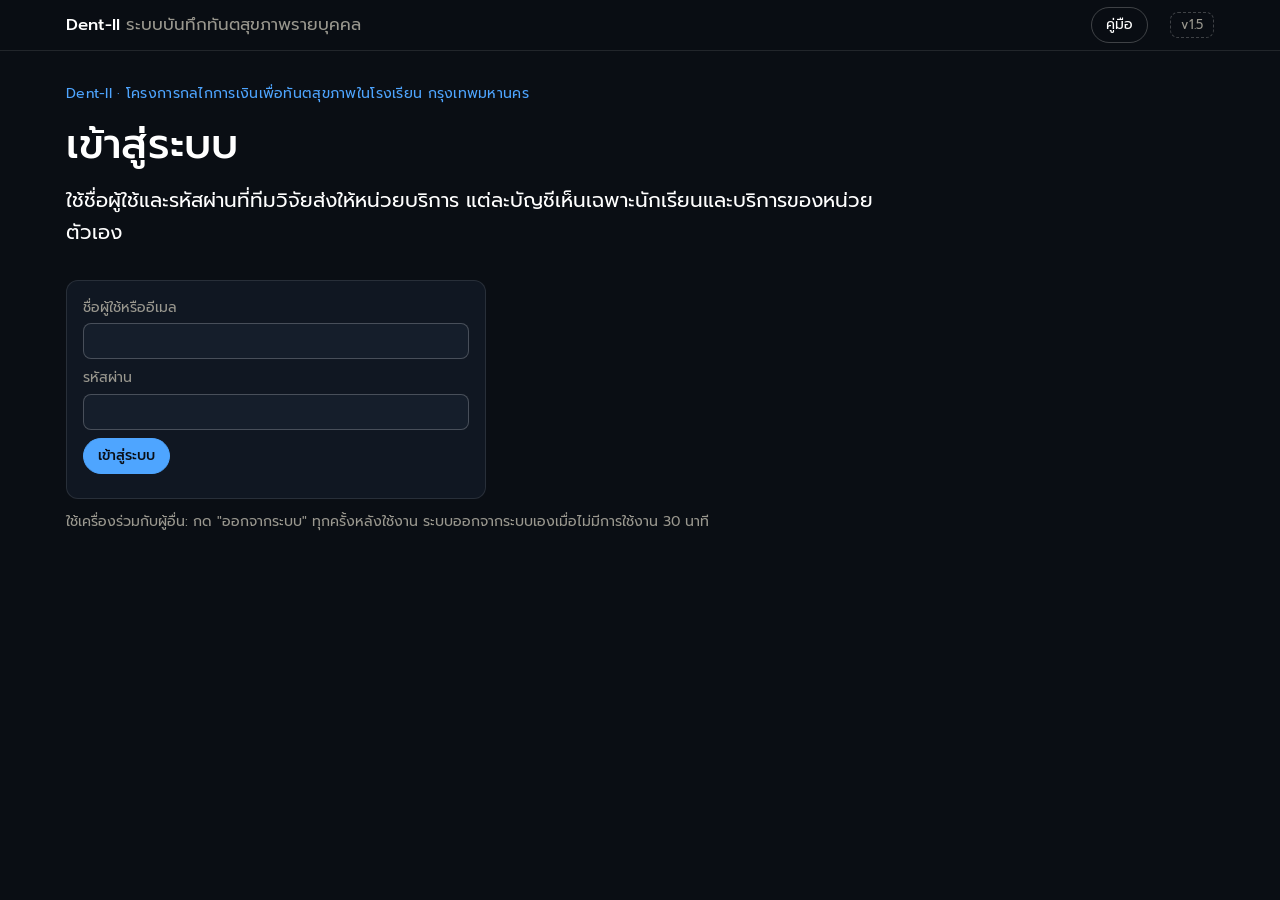
<file: index.html>
<!doctype html>
<html lang="th">
<head>
<meta charset="utf-8">
<meta name="viewport" content="width=device-width, initial-scale=1">
<meta name="robots" content="noindex, nofollow">
<title>Dent-II Record Form</title>
<link rel="preconnect" href="https://fonts.googleapis.com">
<link rel="preconnect" href="https://fonts.gstatic.com" crossorigin>
<link rel="stylesheet" href="https://fonts.googleapis.com/css2?family=Prompt:wght@300;400;500;600&display=swap">
<link rel="stylesheet" href="style.css?v=1.4.0">
<link rel="stylesheet" href="app.css?v=1.5.1">
</head>
<body>
<header class="topbar">
  <div class="wrap topbar__in">
    <span class="brand">Dent-II<span>ระบบบันทึกทันตสุขภาพรายบุคคล</span></span>
    <span class="acct-box" id="acctBox" hidden>
      <span class="acct-chip" id="acctChip"></span>
      <label class="field field--inline" id="provBox" hidden>ผู้บันทึก<select id="provSel" aria-label="ผู้ตรวจหรือผู้ให้บริการที่ใช้เครื่องนี้"></select></label>
      <button class="btn btn--ghost" type="button" id="reloadBtn" title="ดึงข้อมูลล่าสุด เช่น ที่บันทึกจากอีกเครื่องของหน่วย">โหลดข้อมูลใหม่</button>
      <button class="btn btn--ghost" type="button" id="logoutBtn">ออกจากระบบ</button>
    </span>
    <a class="btn btn--ghost guide-link" href="guide.html" target="_blank" rel="noopener">คู่มือ</a>
    <span class="draft" id="verTag">v1.5</span>
  </div>
  <nav class="wrap tabs" id="tabs" role="tablist" aria-label="หน้าจอ" hidden></nav>
</header>

<main class="wrap">

<!-- =============================================================== SIGN-IN -->
<div id="login" class="screen">
  <section class="hero">
    <p class="eyebrow">Dent-II · โครงการกลไกการเงินเพื่อทันตสุขภาพในโรงเรียน กรุงเทพมหานคร</p>
    <h1>เข้าสู่ระบบ</h1>
    <p class="lead">ใช้ชื่อผู้ใช้และรหัสผ่านที่ทีมวิจัยส่งให้หน่วยบริการ แต่ละบัญชีเห็นเฉพาะนักเรียนและบริการของหน่วยตัวเอง</p>
  </section>
  <section>
    <form class="card stack loginform" id="loginForm" novalidate>
      <label class="field">ชื่อผู้ใช้หรืออีเมล<input id="lgUser" type="text" autocomplete="username" autocapitalize="off" spellcheck="false" required></label>
      <label class="field">รหัสผ่าน<input id="lgPass" type="password" autocomplete="current-password" required></label>
      <div class="row"><button class="btn btn--primary" type="submit" id="lgBtn">เข้าสู่ระบบ</button></div>
      <div id="lgMsg" aria-live="polite"></div>
    </form>
    <p class="small muted">ใช้เครื่องร่วมกับผู้อื่น: กด "ออกจากระบบ" ทุกครั้งหลังใช้งาน ระบบออกจากระบบเองเมื่อไม่มีการใช้งาน 30 นาที</p>
  </section>
</div>

<!-- =============================================================== HOME -->
<div id="home" class="screen" role="tabpanel" hidden></div>

<!-- =============================================================== STUDENTS (cards) -->
<div id="kids" class="screen" role="tabpanel" hidden>
  <section>
    <div class="row between">
      <div class="stack"><h2>นักเรียน</h2><p class="small muted" id="kidsSub"></p></div>
      <button class="btn btn--primary" type="button" data-go="enrol">+ ลงทะเบียนนักเรียน</button>
    </div>
    <div class="qchips" id="qchips" role="group" aria-label="ตัวกรองด่วน"></div>
    <div class="filters">
      <label class="field">ค้นหารหัสนักเรียน<input id="kfQ" type="search" placeholder="เช่น 53-001" autocomplete="off" autocapitalize="characters" spellcheck="false"></label>
      <label class="field">ห้อง<select id="kfCls"></select></label>
      <label class="field">ความเสี่ยง<select id="kfRisk"><option value="all">ทุกระดับ</option><option value="low">เสี่ยงต่ำ</option><option value="high">เสี่ยงสูง</option><option value="vhigh">เสี่ยงสูงมาก</option></select></label>
      <label class="field">สถานะ<select id="kfSt"><option value="all">ทั้งหมด</option><option value="miss">ขาดบริการ (เลยกำหนด)</option><option value="due">ถึงกำหนดเดือนนี้</option><option value="ref">ส่งต่อแล้ว รอผล</option><option value="ok">ครบตามแผน</option><option value="absent">ยังไม่ได้ตรวจ</option><option value="refneed">ต้องส่งต่อหรือรักษาโพรงประสาท</option></select></label>
      <label class="field">ยังไม่ได้รับ<select id="kfMiss"><option value="all">ทุกบริการ</option><option value="seal">เคลือบหลุมร่องฟัน</option><option value="fl">ฟลูออไรด์</option><option value="recall">ตรวจติดตาม</option><option value="tx">รักษา</option><option value="ref">ส่งต่อ</option><option value="brush">ฝึกแปรงฟัน</option></select></label>
      <label class="field">จัดกลุ่มตาม<select id="kfGroup"><option value="cls">ห้องเรียน</option><option value="miss">สิ่งที่ยังไม่ได้รับ</option><option value="risk">ความเสี่ยง</option><option value="none">ไม่จัดกลุ่ม</option></select></label>
    </div>
    <div class="legend" aria-label="คำอธิบายฟันกรามแท้ในการ์ด">
      <span>ฟันกรามแท้ซี่ที่หนึ่ง (บน 16 · 26 / ล่าง 46 · 36):</span>
      <span><i class="lsw sealed"></i>เคลือบแล้ว</span>
      <span><i class="lsw need"></i>ต้องเคลือบ</span>
      <span><i class="lsw high"></i>ผุ (ICDAS ≥3)</span>
      <span><i class="lsw none"></i>ยังไม่ขึ้น</span>
    </div>
  </section>
  <div id="kidGroups" class="stack-lg"></div>
</div>

<!-- =============================================================== ENROL / EDIT ENROLMENT -->
<div id="enrol" class="screen" role="tabpanel" hidden>
  <section>
    <button class="linkbtn" type="button" data-go="kids">← นักเรียนทั้งหมด</button>
    <div class="stack"><h2 id="enTitle">ลงทะเบียนนักเรียน</h2><p class="small muted" id="enSub">ระบบไม่เก็บชื่อ เลขบัตรประชาชน หรือข้อมูลผู้ปกครอง รหัสนักเรียนออกให้อัตโนมัติเมื่อบันทึก ให้เขียนรหัสไว้ข้างชื่อเด็กในรายชื่อของหน่วย</p></div>
    <div id="enDone" aria-live="polite"></div>
    <form class="stack" id="enForm" novalidate>
      <div class="card stack">
        <h3>นักเรียน</h3>
        <div class="g2f">
          <label class="field">โรงเรียน<select id="enSchool" required></select></label>
          <label class="field">ห้อง<select id="enClass" required></select></label>
          <label class="field">เพศ<select id="enSex" required><option value="">– เลือก –</option><option value="M">ชาย</option><option value="F">หญิง</option></select></label>
          <label class="field">เดือนปีเกิด (ค.ศ.)<input id="enBym" type="month" placeholder="ปี ค.ศ.-เดือน เช่น 2019-05" autocomplete="off"></label>
        </div>
      </div>
      <div class="card stack">
        <h3>สิทธิและความยินยอม</h3>
        <div class="g2f">
          <label class="field">สิทธิการรักษา<select id="enCov"><option value="">– ยังไม่ตรวจสิทธิ –</option><option value="uc">UC (บัตรทอง)</option><option value="other">สิทธิรัฐอื่น</option><option value="none">ไม่มีสิทธิรัฐ</option></select></label>
          <label class="field">วันที่ตรวจสิทธิ<input id="enUcDate" type="date"></label>
          <label class="field">วิธีตรวจสิทธิ<select id="enUcMethod"><option value="">–</option><option>ตรวจสิทธิออนไลน์</option><option>บัตรประชาชน / สูติบัตร</option><option>อื่น ๆ</option></select></label>
          <label class="field">วันที่ผู้ปกครองลงนามยินยอม<input id="enConsent" type="date"></label>
          <label class="chk"><input type="checkbox" id="enAssent"> เด็กยินยอม (assent)</label>
        </div>
        <p class="note" id="enCovHint" aria-live="polite"></p>
        <p class="small muted">ยังไม่มีความยินยอมของผู้ปกครองและเด็ก ระบบไม่ให้บันทึกผลตรวจ</p>
      </div>
      <div class="card stack">
        <h3>สุขภาพ</h3>
        <div class="g2f">
          <label class="field">โรคประจำตัว / ความต้องการพิเศษ (ห้ามใส่ชื่อ)<input id="enCond" type="text" autocomplete="off" placeholder="ไม่มี"></label>
          <label class="chk"><input type="checkbox" id="enAgSilver"> แพ้เงิน (ห้ามใช้ SDF)</label>
          <label class="chk"><input type="checkbox" id="enAgColo"> แพ้โคโลโฟนี (ระวังฟลูออไรด์วาร์นิช)</label>
        </div>
      </div>
      <div id="enMsg" aria-live="polite"></div>
      <div class="row"><button class="btn btn--primary" type="submit" id="enSave">บันทึกการลงทะเบียน</button><button class="btn" type="submit" id="enSaveNext">บันทึกแล้วลงทะเบียนคนถัดไป</button><button class="linkbtn" type="button" data-go="kids">ยกเลิก</button></div>
    </form>
  </section>
</div>

<!-- =============================================================== CHILD FILE -->
<div id="file" class="screen" role="tabpanel" hidden>
  <section>
    <div class="row between">
      <button class="linkbtn" type="button" data-go="kids">← นักเรียนทั้งหมด</button>
      <label class="field">เปิดแฟ้ม<select id="kidSel"></select></label>
    </div>
    <div class="card stack" id="fileHead"></div>
    <div class="subtabs" id="fileTabs" role="tablist" aria-label="แฟ้มนักเรียน">
      <button type="button" role="tab" id="ft-exam" aria-controls="fp-exam" data-ft="exam">ผลตรวจ</button>
      <button type="button" role="tab" id="ft-plan" aria-controls="fp-plan" data-ft="plan">แผนการดูแล</button>
      <button type="button" role="tab" id="ft-tx" aria-controls="fp-tx" data-ft="tx">บริการที่บันทึก</button>
    </div>
  </section>

  <div id="fp-exam" class="fpanel" role="tabpanel" aria-labelledby="ft-exam">
    <div id="examStart"></div>
    <div id="examBody" class="fpanel">
      <section>
        <h3 id="examTitle">การตรวจครั้งนี้</h3>
        <div class="grid g4">
          <label class="field">การตรวจ<select id="vRound"><option value="baseline">ครั้งที่ 1 (ครั้งแรก)</option></select></label>
          <label class="field">วันที่ตรวจ<input id="vDate" type="date"></label>
          <label class="field">รหัสผู้ตรวจ (ผ่านการปรับมาตรฐาน)<select id="vExam"></select></label>
          <label class="field">สถานที่<select id="vPlace"><option value="van">รถทันตกรรมที่โรงเรียน</option><option value="school">ที่โรงเรียน</option><option value="clinic">ที่หน่วยบริการ</option></select></label>
        </div>
        <div class="card stack">
          <span class="small muted">ต้องได้รับการรักษาเร่งด่วน</span>
          <div class="urg" id="urgent">
            <label class="chk"><input type="checkbox" id="u-pain" data-u="pain"> ปวด เสียว</label>
            <label class="chk"><input type="checkbox" id="u-swell" data-u="swell"> บวม หนอง</label>
            <label class="chk"><input type="checkbox" id="u-big" data-u="big"> ฟันแท้ผุ (ขนาดใหญ่)</label>
          </div>
          <div id="urgentMsg"></div>
        </div>
      </section>

      <section id="riskSec">
        <div class="row between"><h3>ส่วนที่ 1 · ประเมินความเสี่ยงฟันผุ (อายุ 6–12 ปี)</h3><span id="riskChip"></span></div>
        <div class="tablewrap">
          <table class="risk"><tbody id="riskBody"></tbody>
            <tfoot><tr><td>คะแนนรวม</td><td class="num" id="riskTotal">0</td></tr></tfoot>
          </table>
        </div>
        <div class="riskband" id="riskBand">
          <div data-l="low"><b>เสี่ยงต่ำ 0–2</b><br>นัดตรวจซ้ำ 6–12 เดือน</div>
          <div data-l="high"><b>เสี่ยงสูง 3–5</b><br>นัดตรวจซ้ำ 6 เดือน</div>
          <div data-l="vhigh"><b>เสี่ยงสูงมาก ≥6</b><br>นัดตรวจซ้ำ 3 เดือน</div>
        </div>
        <div id="riskHint"></div>
      </section>

      <section>
        <div class="row between">
          <h3>ส่วนที่ 2 · แผนภูมิฟัน ICDAS (ฟันชุดผสม)</h3>
          <button class="btn btn--ghost" type="button" id="presetBtn">ตั้งค่าเริ่มต้น: ช่องปากเด็ก 7 ปีปกติ</button>
        </div>
        <p class="small muted">แตะเลขซี่เพื่อวงกลมซี่ที่พบ (บน: ฟันน้ำนม · ล่าง: ฟันแท้ แตะซ้ำเพื่อยกเลิก) แตะกล่องรหัสเพื่อแก้ Code A · Code B · ความต้องการการรักษา ป้าย "ผุ" ขึ้นเองเมื่อ ICDAS ≥3</p>
        <div class="card stack" id="sealRet" hidden></div>
        <div class="chartwrap">
          <p class="arch-label">ขากรรไกรบน (ขวาของเด็ก → ซ้ายของเด็ก)</p>
          <div class="arch" id="archU"></div>
          <p class="arch-label">ขากรรไกรล่าง</p>
          <div class="arch" id="archL"></div>
        </div>
        <div class="legend">
          <span><i class="lsw pres"></i>ซี่ที่พบ (วงกลม)</span>
          <span><i class="lsw fpm"></i>ฟันกรามแท้ซี่ที่หนึ่ง</span>
          <span><i class="lsw sealed"></i>เคลือบหลุมร่องฟัน</span>
          <span><i class="lsw low"></i>ICDAS 1–2</span>
          <span><i class="lsw mid"></i>ICDAS 3–4</span>
          <span><i class="lsw high"></i>ICDAS 5–6</span>
          <span><i class="lsw none"></i>ยังไม่ขึ้น / ไม่มีฟัน</span>
        </div>
        <div class="card" id="chartOkBox" hidden></div>
        <div class="card" id="editor"></div>
      </section>

      <section>
        <h3>การตรวจคราบจุลินทรีย์และเหงือก (ฟันดัชนี)</h3>
        <div class="tablewrap">
          <table>
            <thead><tr><th scope="col">ดัชนี</th><th scope="col" class="num">16B</th><th scope="col" class="num">11La</th><th scope="col" class="num">26B</th><th scope="col" class="num">46Li</th><th scope="col" class="num">31La</th><th scope="col" class="num">36Li</th><th scope="col" class="num">เฉลี่ย</th></tr></thead>
            <tbody id="pigiBody"></tbody>
          </table>
        </div>
        <label class="chk"><input type="checkbox" id="pigiSkip"> ไม่ได้ตรวจ PI/GI ครั้งนี้</label>
        <p class="small muted">คะแนน 0–3 ต่อซี่ ตามแบบฟอร์ม final ฟันดัชนีที่ยังไม่ขึ้นหรือตรวจไม่ได้ เลือกที่แถว "สถานะฟัน" ซี่นั้นไม่นับในค่าเฉลี่ย (ซี่ที่ผังฟันบันทึกว่ายังไม่ขึ้น ระบบเลือก "ยังไม่ขึ้น" ให้) ถ้าไม่ได้ตรวจ PI/GI ทั้งหมด ติ๊ก "ไม่ได้ตรวจ PI/GI ครั้งนี้"</p>
      </section>

      <section>
        <div class="row between"><h3>สรุปผลตรวจ</h3><span class="chip chip--plain">นับเป็นฟันผุเมื่อ ICDAS ≥3</span></div>
        <div class="card sum" id="summary"></div>
      </section>
    </div>
  </div>

  <div id="fp-plan" class="fpanel" role="tabpanel" aria-labelledby="ft-plan" hidden>
    <section>
      <div class="row between">
        <div class="stack"><h3 id="planTitle">แผนการดูแล</h3><p class="small muted" id="planSub"></p></div>
        <button class="btn noprint" type="button" id="printBtn">พิมพ์สมุดให้ผู้ปกครอง (A5)</button>
      </div>
      <div class="legend noprint">
        <span><i class="lsw"></i>ตามแผน ยังไม่ทำ</span>
        <span><i class="lsw" style="border-color:var(--text-primary)"></i>ถึงกำหนดเดือนนี้</span>
        <span><i class="lsw" style="border-color:var(--warn)"></i>เลยกำหนด</span>
        <span><i class="lsw" style="background:var(--accent);border-color:var(--accent)"></i>ทำแล้ว (บันทึกบริการแล้ว)</span>
        <span>● ทำนอกแผน</span>
        <span>– ไม่อยู่ในแผนเดือนนั้น</span>
      </div>
      <div class="pgridwrap" id="planGrid"></div>
      <p class="printonly small">○ = นัดให้บริการในเดือนนั้น<br>✓ = ให้บริการแล้ว<br>! = เลยกำหนด ยังไม่ได้ให้บริการ<br>– = ไม่มีนัด</p>
      <p class="small muted noprint" id="planHint"></p>
    </section>
    <section>
      <h3 class="noprint">มูลค่าของแผนทั้งปี (ราคาอ้างอิง)</h3>
      <div class="card totals noprint" id="planTotals"></div>
      <p class="printonly">ชื่อนักเรียน ........................................................ (เขียนด้วยมือ)</p>
      <div class="card stack">
        <span class="small muted">คำแนะนำการดูแลที่บ้าน (พิมพ์ให้ผู้ปกครอง)</span>
        <p class="small" id="homecare"></p>
      </div>
    </section>
  </div>

  <div id="fp-tx" class="fpanel" role="tabpanel" aria-labelledby="ft-tx" hidden>
    <section>
      <div class="row between"><h3>บริการที่บันทึกของนักเรียนคนนี้</h3><button class="btn" type="button" id="kidAddBtn">+ บันทึกบริการให้นักเรียนคนนี้</button></div>
      <div class="tablewrap">
        <table class="ledger">
          <thead><tr><th scope="col">วันที่</th><th scope="col" class="num">เดือนที่</th><th scope="col">บริการ</th><th scope="col">ซี่</th><th scope="col">แผน</th><th scope="col" class="num" id="kAmtHead">มูลค่า</th><th scope="col">สถานะ</th><th scope="col">ผู้บันทึก</th></tr></thead>
          <tbody id="kidTxBody"></tbody>
        </table>
      </div>
      <p class="small muted">ตารางนี้แทนช่อง "วันที่ · การรักษา · ลายมือชื่อ" ในแบบฟอร์มกระดาษ ผู้บันทึกมาจากช่อง "ผู้บันทึก" ด้านบน</p>
    </section>
  </div>
</div>

<!-- =============================================================== CLAIMS / SERVICE RECORDING (D-65) -->
<div id="claims" class="screen" role="tabpanel" hidden>
  <section>
    <div class="stack"><h2 id="clTitle">บันทึกและเบิก</h2><p class="small muted" id="clSub"></p></div>
    <div class="tiles" id="clStats"></div>
  </section>

  <section class="grid g2">
    <form class="card stack" id="fOne" novalidate>
      <h3>บันทึกบริการรายคน</h3>
      <p class="small muted">ใช้กับบริการนอกแผน หรือบริการที่ไม่ได้ติ๊กจากแผนการดูแล ถ้าตรงกับแผน ช่องในแผนจะติ๊กให้เอง</p>
      <div class="g2f">
        <label class="field">รหัสนักเรียน<select id="cKid"></select></label>
        <label class="field">วันที่ให้บริการ<input id="cDate" type="date"></label>
        <label class="field">บริการ<select id="cCode"></select></label>
        <label class="field" id="cToothWrap">ซี่<select id="cTooth"></select></label>
        <label class="field" id="cPlaceWrap" hidden>ทำที่<select id="cPlace"><option value="">– เลือก –</option><option value="van">บนรถทันตกรรมที่โรงเรียน</option><option value="clinic">ที่ศูนย์บริการ (เบิก สปสช.)</option></select></label>
      </div>
      <div class="preview" id="cPreview" aria-live="polite"></div>
      <div class="row"><button class="btn btn--primary" type="submit" id="cSave">บันทึกบริการ</button></div>
    </form>

    <form class="card stack" id="fGroup" novalidate>
      <h3>บันทึกกิจกรรมกลุ่ม</h3>
      <p class="small muted">กิจกรรมที่ทำพร้อมกันทั้งห้องหรือทั้งโรงเรียน เช่น สอนแปรงฟัน 30 นาที</p>
      <div class="g2f">
        <label class="field">กิจกรรม<select id="gCode">
          <option value="177">ทันตสุขศึกษา · นับต่อครั้ง</option>
          <option value="176">ฝึกแปรงฟัน + อุปกรณ์ · นับต่อคน</option>
          <option value="175">ฝึกแปรงฟันรายบุคคล · นับต่อคน</option>
        </select></label>
        <label class="field">วันที่<input id="gDate" type="date"></label>
        <label class="field">ระยะเวลา (นาที)<input id="gMin" type="number" min="5" max="240" value="30"></label>
        <label class="field">หัวข้อ<input id="gTopic" type="text" placeholder="เช่น ขนมหวานกับฟันผุ" autocomplete="off"></label>
      </div>
      <fieldset class="rooms" id="gRooms"><legend class="small muted">ห้อง</legend></fieldset>
      <div class="row"><button class="btn" type="button" id="gAll">ทำให้ทุกคน</button><button class="linkbtn" type="button" id="gNone">ล้างรายชื่อ</button><span class="small muted" id="gCount"></span></div>
      <div class="plist" id="gList" aria-label="ผู้เข้าร่วม"></div>
      <label class="field">หลักฐาน: รูปกิจกรรม และรายชื่อนักเรียนที่ครูประจำชั้นลงนาม (เลือกได้หลายไฟล์ รูปหรือ PDF ไม่เกิน 10 MB ต่อไฟล์)<input id="gFiles" type="file" multiple accept="image/jpeg,image/png,image/webp,image/heic,application/pdf"></label>
      <p class="small pdpa" id="gPdpa">* กรุณาอัปโหลดรูปที่ไม่เห็นหน้าเด็ก หรือระบุตัวเด็กไม่ได้ ตามหลัก PDPA รายชื่อที่ครูลงนามให้ใช้รหัสนักเรียนแทนชื่อ หรือปิดชื่อก่อนถ่าย แนบเพิ่มภายหลังได้ที่ปุ่ม "หลักฐาน" ในรายการด้านล่าง</p>
      <div class="preview" id="gPreview" aria-live="polite"></div>
      <div class="row"><button class="btn btn--primary" type="submit" id="gSave">บันทึกกิจกรรม</button></div>
    </form>
  </section>

  <section>
    <div class="row between"><h3>รายการที่บันทึก</h3><div class="row" id="ledgerActions"></div></div>
    <div class="filters">
      <label class="field">เดือนที่ให้บริการ<select id="lMonth"></select></label>
      <label class="field">สถานะ<select id="lStatus"></select></label>
      <label class="field">ประเภท<select id="lKind"><option value="all">ทั้งหมด</option><option value="one">รายคน</option><option value="group">กิจกรรมกลุ่ม</option><option value="extra">นอกแผน</option><option value="flag">มีข้อสังเกต</option></select></label>
      <label class="field">ค้นหารหัสนักเรียน<input id="lQ" type="search" placeholder="เช่น 53-001" autocomplete="off" autocapitalize="characters" spellcheck="false"></label>
    </div>
    <div class="tablewrap">
      <table class="ledger">
        <thead><tr><th scope="col">วันที่</th><th scope="col">นักเรียน</th><th scope="col">บริการ</th><th scope="col">ซี่</th><th scope="col">แผน</th><th scope="col" class="num" id="lAmtHead">มูลค่า</th><th scope="col">สถานะ</th><th scope="col">ผู้บันทึก</th><th scope="col"><span class="sr-only">จัดการ</span></th></tr></thead>
        <tbody id="ledgerBody"></tbody>
      </table>
    </div>
    <div class="row"><button class="btn" type="button" id="ledgerMore">แสดงเพิ่ม</button><span class="small muted" id="ledgerCount"></span></div>
    <p class="small muted">ยอดเบิกโครงการคิดตามอัตราค่าบริการ (fee schedule) ของหน่วย หักส่วนที่เบิกจาก สปสช. แล้ว ทีมวิจัยตรวจก่อนอนุมัติ หน่วยเหมาจ่ายรายหัวแสดงมูลค่าตามอัตรา ใช้วัดต้นทุนเทียบค่าเหมาจ่าย</p>
  </section>
</div>

<!-- =============================================================== RESEARCH -->
<div id="research" class="screen" role="tabpanel" hidden></div>

<!-- =============================================================== RESEARCH: population (v1.5) -->
<div id="pop" class="screen" role="tabpanel" hidden></div>

</main>

<div class="savebar" id="saveBar" hidden>
  <div class="wrap row between">
    <span id="saveMsg">มีการแก้ไขผลตรวจที่ยังไม่บันทึก</span>
    <span class="row"><button class="linkbtn" type="button" id="discardBtn">ยกเลิกการแก้ไข</button><button class="btn btn--primary" type="button" id="saveExamBtn">บันทึกผลตรวจ</button></span>
  </div>
</div>
<div class="toast" id="toast" role="status" aria-live="polite" hidden></div>
<div class="tip-float" id="ftip" role="tooltip" hidden></div>

<script src="vendor/supabase.js"></script>
<script src="config.js?v=1.4.0"></script>
<script src="app.js?v=1.5.1"></script>
</body>
</html>
</file>
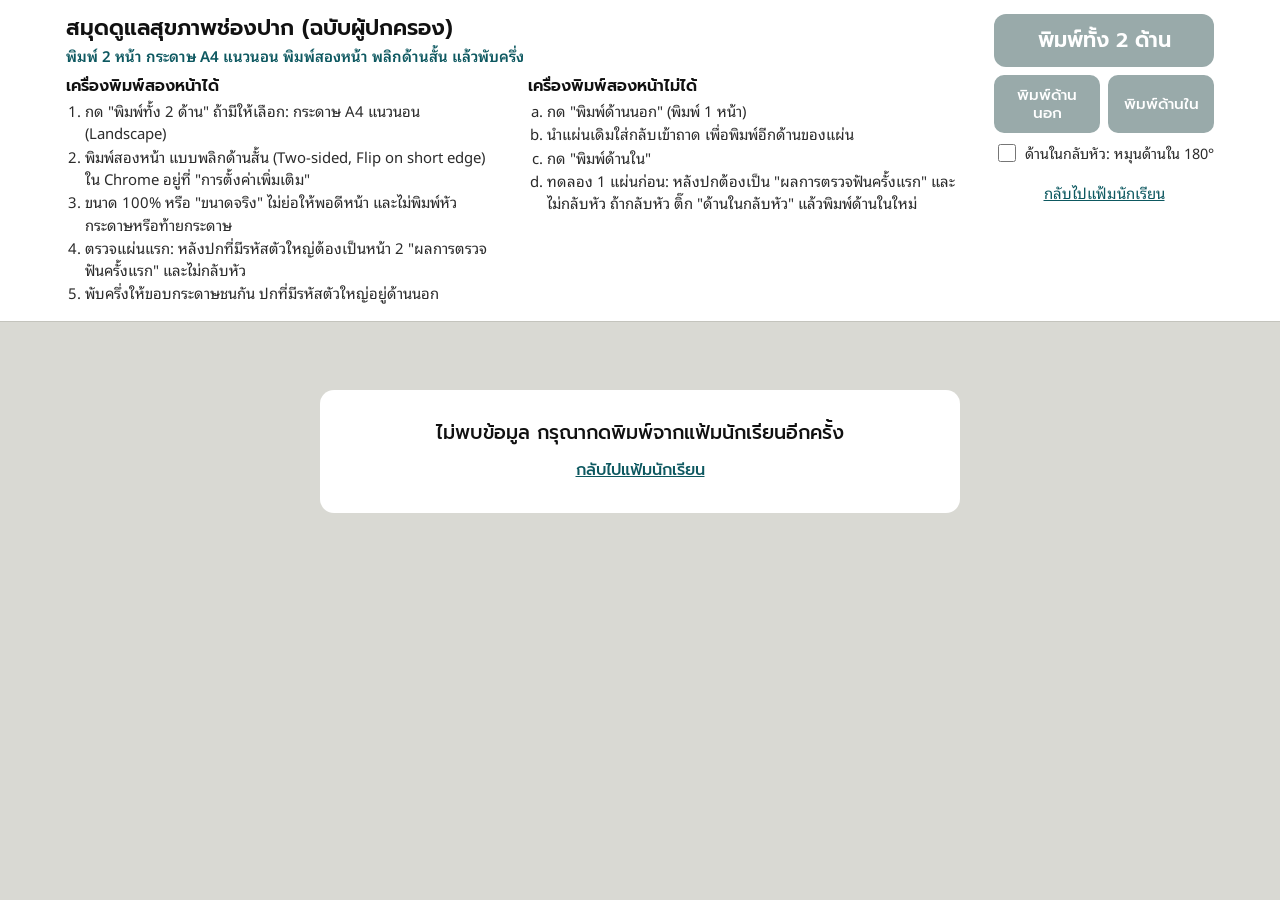
<file: booklet.html>
<!doctype html>
<html lang="th">
<head>
<meta charset="utf-8">
<meta name="viewport" content="width=device-width, initial-scale=1">
<meta name="robots" content="noindex, nofollow">
<title>สมุดดูแลสุขภาพช่องปาก · Dent-II</title>
<link rel="preconnect" href="https://fonts.googleapis.com">
<link rel="preconnect" href="https://fonts.gstatic.com" crossorigin>
<link rel="stylesheet" href="https://fonts.googleapis.com/css2?family=Noto+Sans+Thai+Looped:wght@400;600;700&family=Prompt:wght@400;500;600&display=swap">
<link rel="stylesheet" href="booklet.css?v=1.4.5">
</head>
<body>
<header class="ctl noprint">
  <div class="ctl__in">
    <div class="ctl__main">
      <h1>สมุดดูแลสุขภาพช่องปาก (ฉบับผู้ปกครอง)<span class="demo-tag" id="demoTag" hidden>ข้อมูลตัวอย่าง</span></h1>
      <p class="lead">พิมพ์ 2 หน้า กระดาษ A4 แนวนอน พิมพ์สองหน้า พลิกด้านสั้น แล้วพับครึ่ง</p>
      <div class="howto">
        <section>
          <h2>เครื่องพิมพ์สองหน้าได้</h2>
          <ol>
            <li>กด "พิมพ์ทั้ง 2 ด้าน" ถ้ามีให้เลือก: กระดาษ A4 แนวนอน (Landscape)</li>
            <li>พิมพ์สองหน้า แบบพลิกด้านสั้น (Two-sided, Flip on short edge) ใน Chrome อยู่ที่ "การตั้งค่าเพิ่มเติม"</li>
            <li>ขนาด 100% หรือ "ขนาดจริง" ไม่ย่อให้พอดีหน้า และไม่พิมพ์หัวกระดาษหรือท้ายกระดาษ</li>
            <li>ตรวจแผ่นแรก: หลังปกที่มีรหัสตัวใหญ่ต้องเป็นหน้า 2 "ผลการตรวจฟันครั้งแรก" และไม่กลับหัว</li>
            <li>พับครึ่งให้ขอบกระดาษชนกัน ปกที่มีรหัสตัวใหญ่อยู่ด้านนอก</li>
          </ol>
        </section>
        <section>
          <h2>เครื่องพิมพ์สองหน้าไม่ได้</h2>
          <ol class="alpha">
            <li>กด "พิมพ์ด้านนอก" (พิมพ์ 1 หน้า)</li>
            <li>นำแผ่นเดิมใส่กลับเข้าถาด เพื่อพิมพ์อีกด้านของแผ่น</li>
            <li>กด "พิมพ์ด้านใน"</li>
            <li>ทดลอง 1 แผ่นก่อน: หลังปกต้องเป็น "ผลการตรวจฟันครั้งแรก" และไม่กลับหัว ถ้ากลับหัว ติ๊ก "ด้านในกลับหัว" แล้วพิมพ์ด้านในใหม่</li>
          </ol>
        </section>
      </div>
    </div>
    <div class="ctl__side">
      <div class="tel-set" id="telSet">
        <label for="unitTel">เบอร์โทรหน่วยบริการ</label>
        <input type="tel" id="unitTel" maxlength="40" autocomplete="off" inputmode="tel" placeholder="เช่น 0 2xxx xxxx" aria-describedby="unitTelHelp unitTelNote">
        <small id="unitTelHelp">พิมพ์ที่ปกหลังและในกล่อง <span class="nw">"ควรได้รับการรักษาโดยเร็ว"</span> หน้า 2 กรอกเมื่อต้องการใช้เบอร์อื่น เบราว์เซอร์นี้จำไว้</small>
        <small id="unitTelNote" class="tel-note" aria-live="polite"></small>
      </div>
      <button class="btn-print" type="button" id="printBtn" disabled>พิมพ์ทั้ง 2 ด้าน</button>
      <div class="one-side">
        <button class="btn-side" type="button" id="printOut" disabled>พิมพ์ด้านนอก</button>
        <button class="btn-side" type="button" id="printIn" disabled>พิมพ์ด้านใน</button>
      </div>
      <label class="flip"><input type="checkbox" id="flipIn"> ด้านในกลับหัว: หมุนด้านใน 180°</label>
      <span class="who" id="who"></span>
      <a href="index.html">กลับไปแฟ้มนักเรียน</a>
    </div>
  </div>
</header>
<div class="warn noprint" id="warn" role="alert"></div>
<main class="stage" id="stage"></main>
<script src="booklet.js?v=1.4.5"></script>
</body>
</html>
</file>
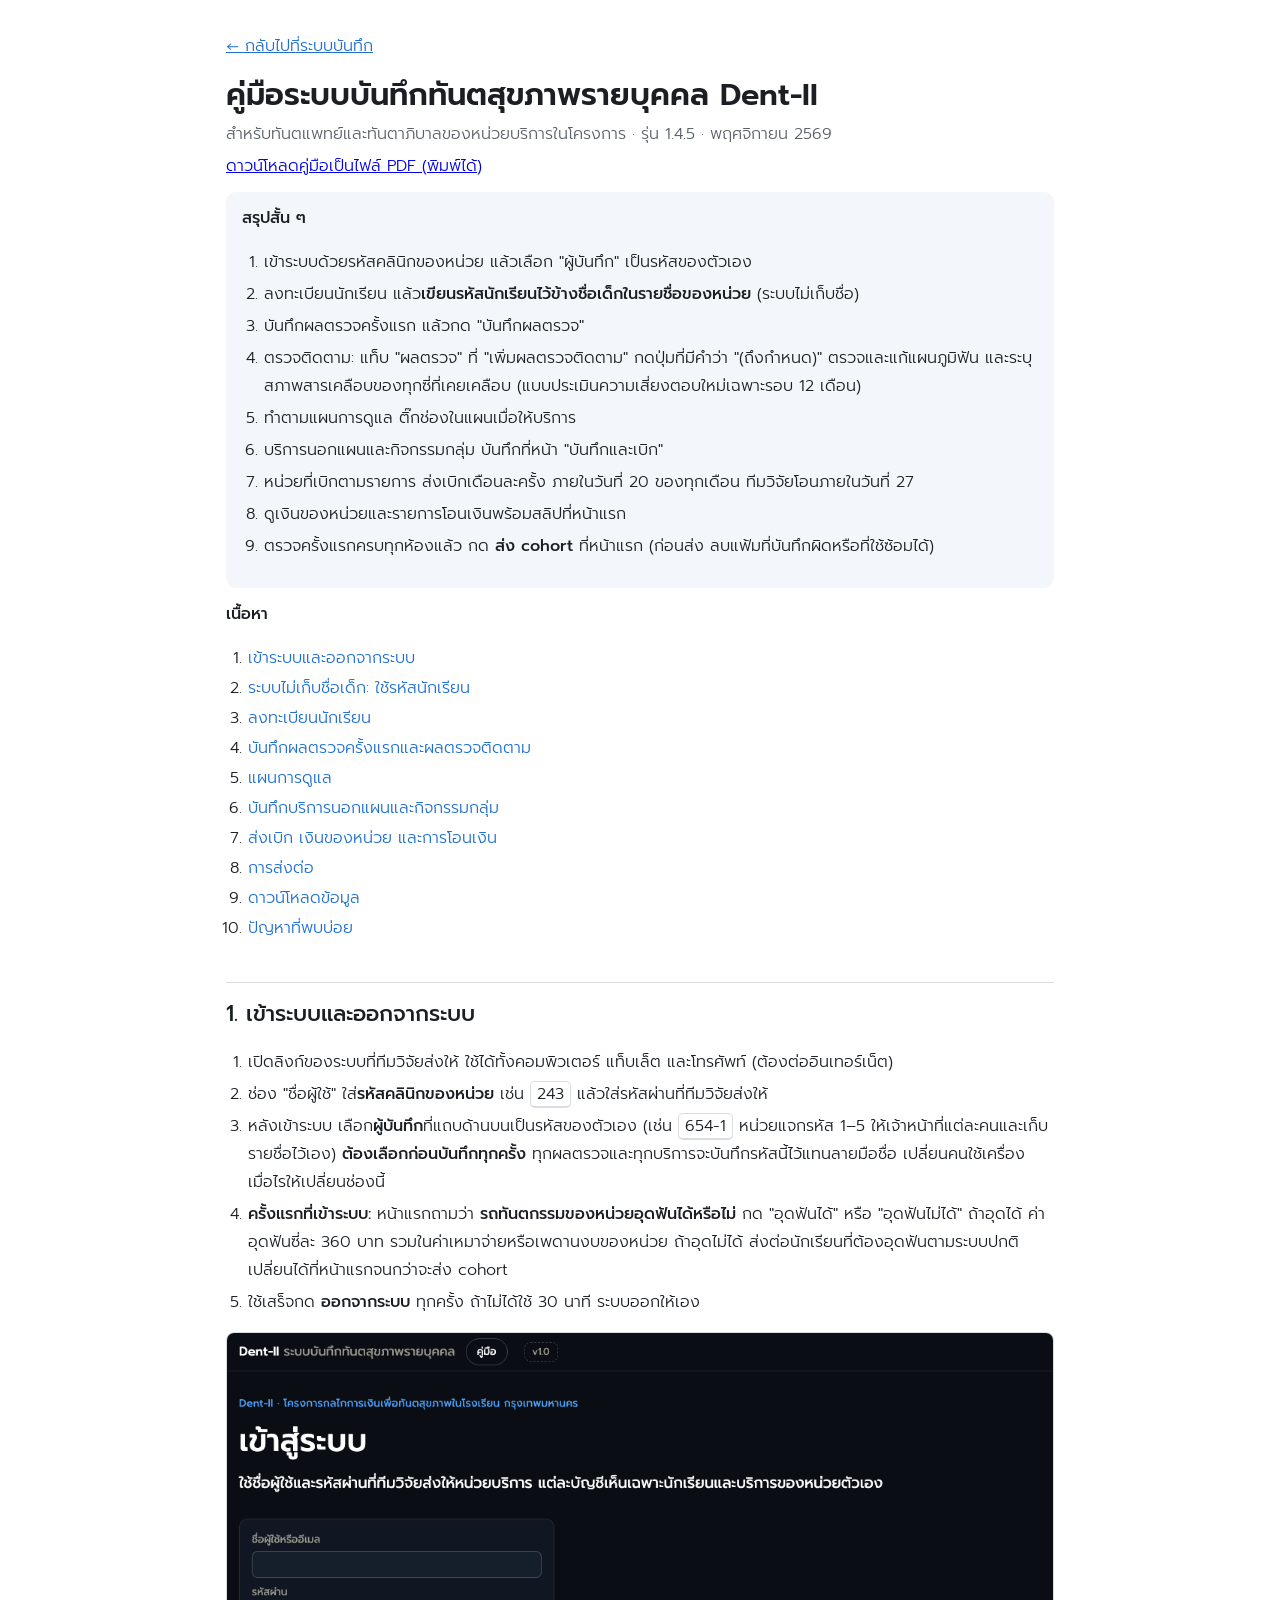
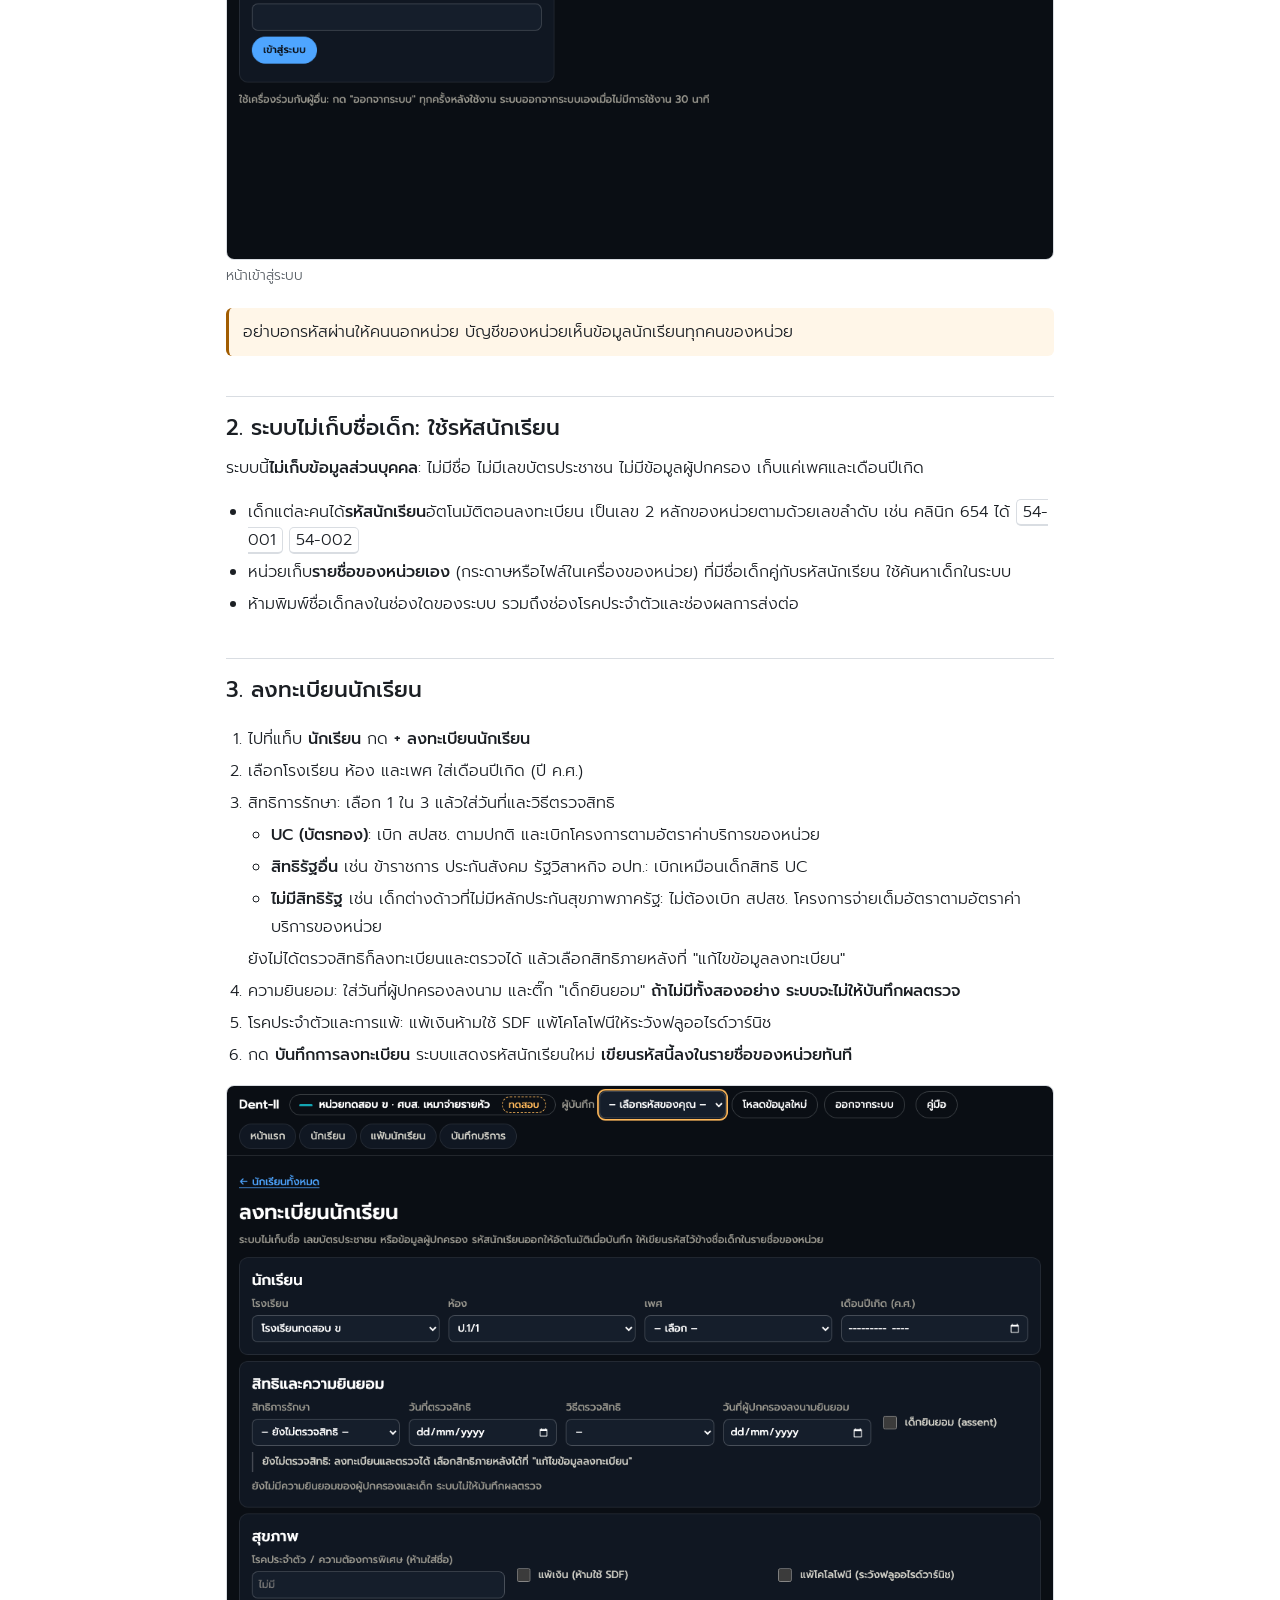
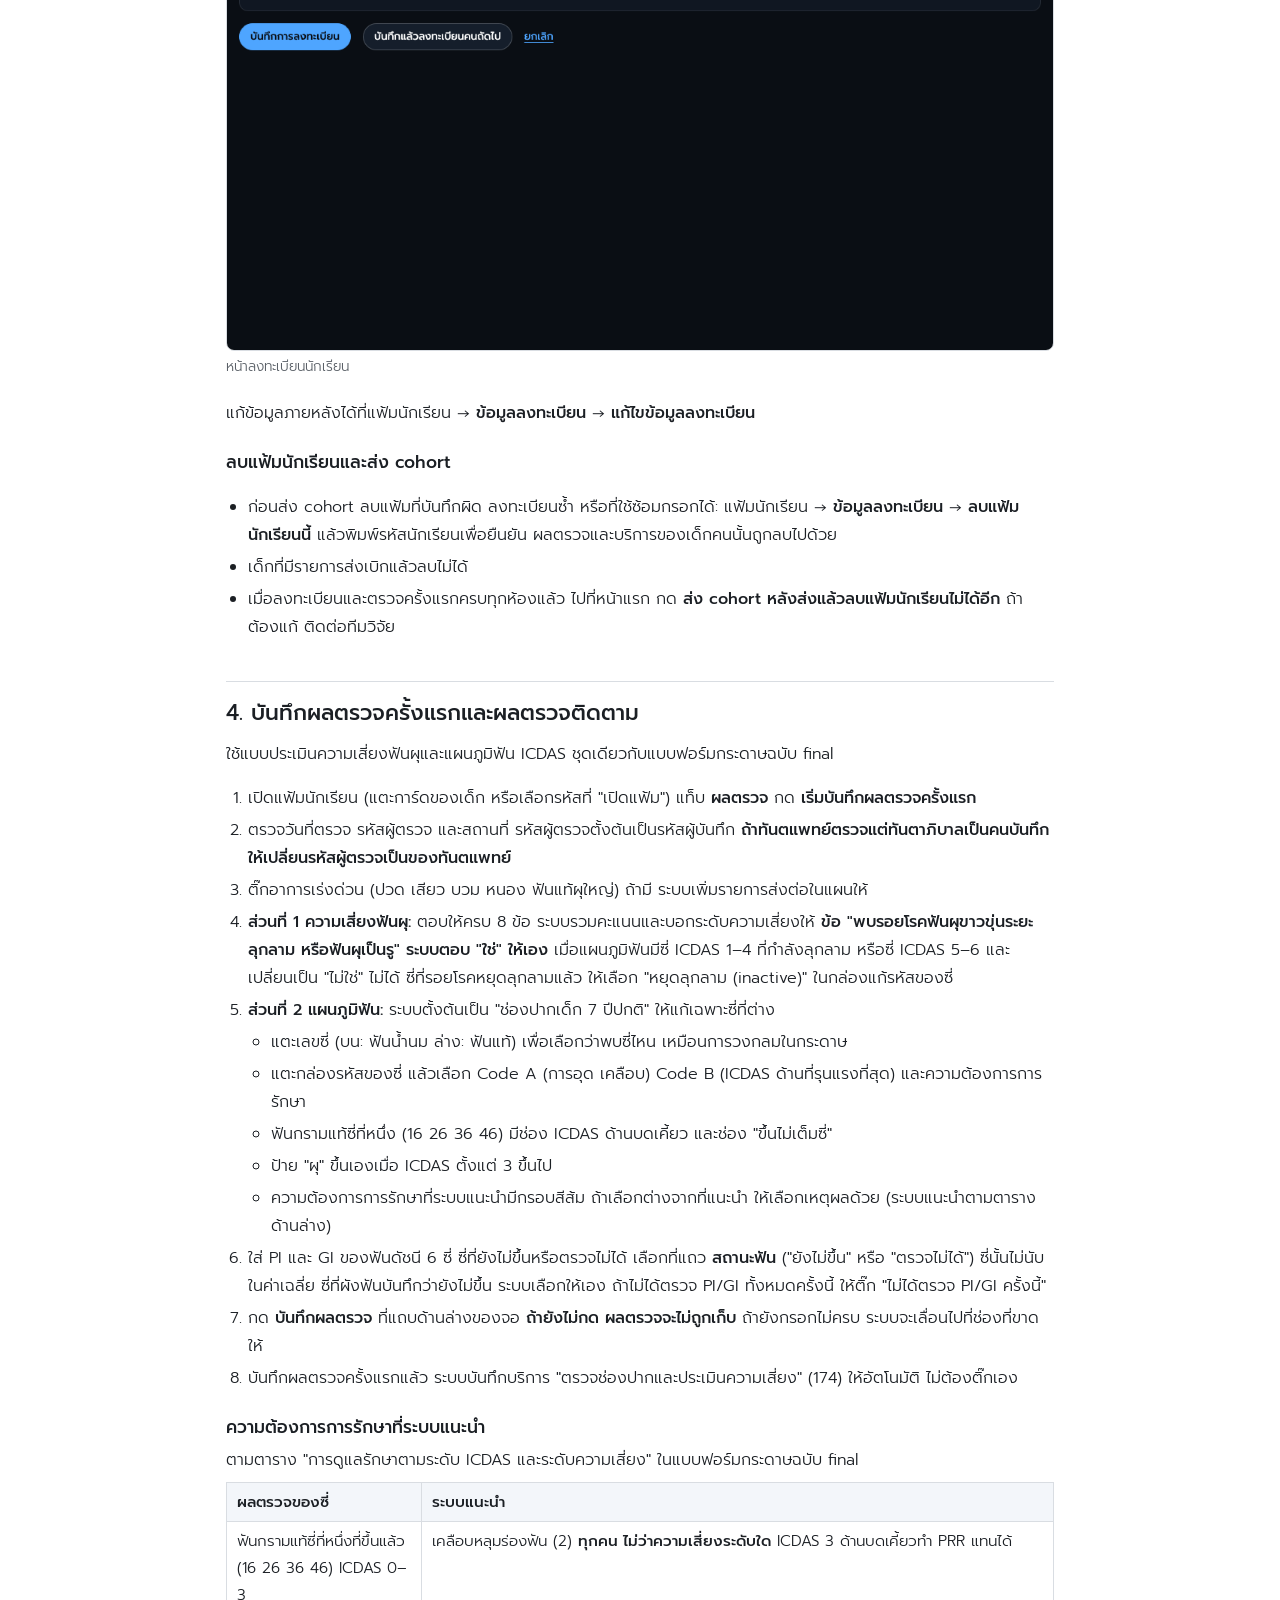
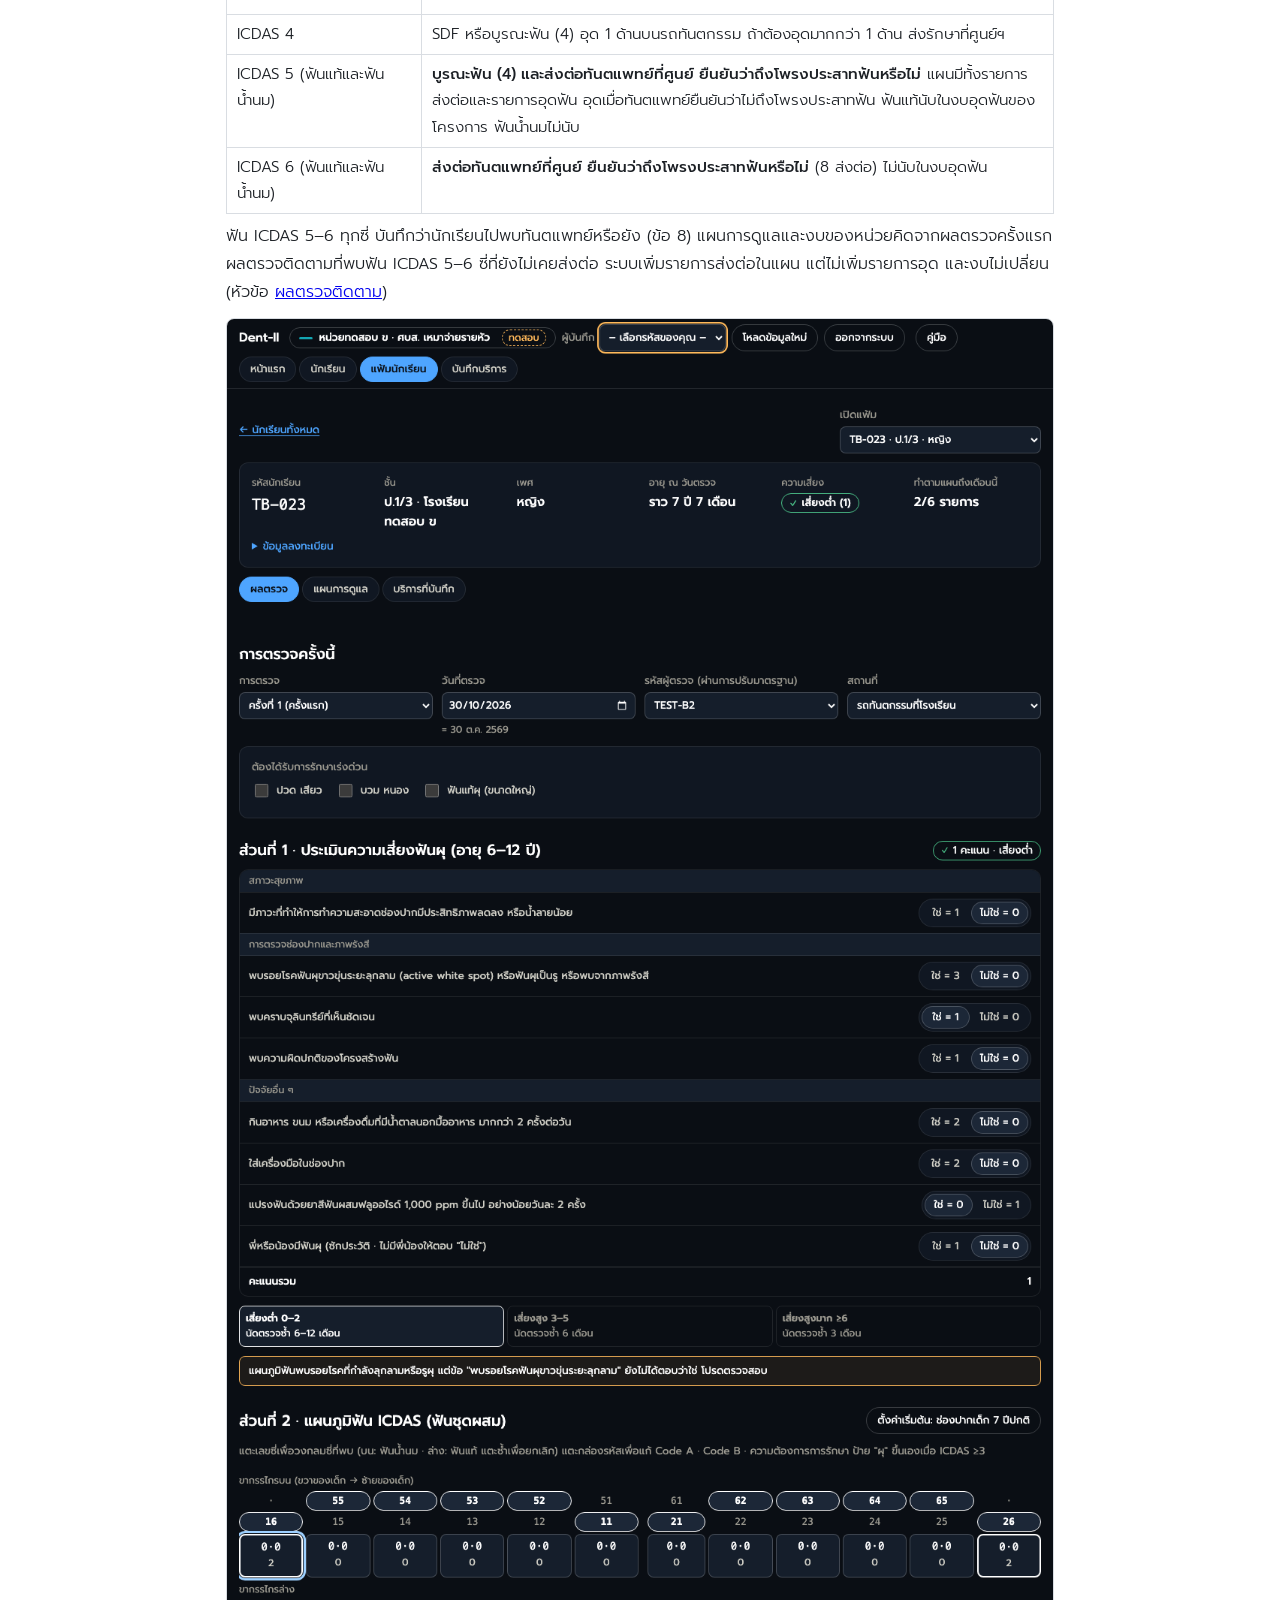
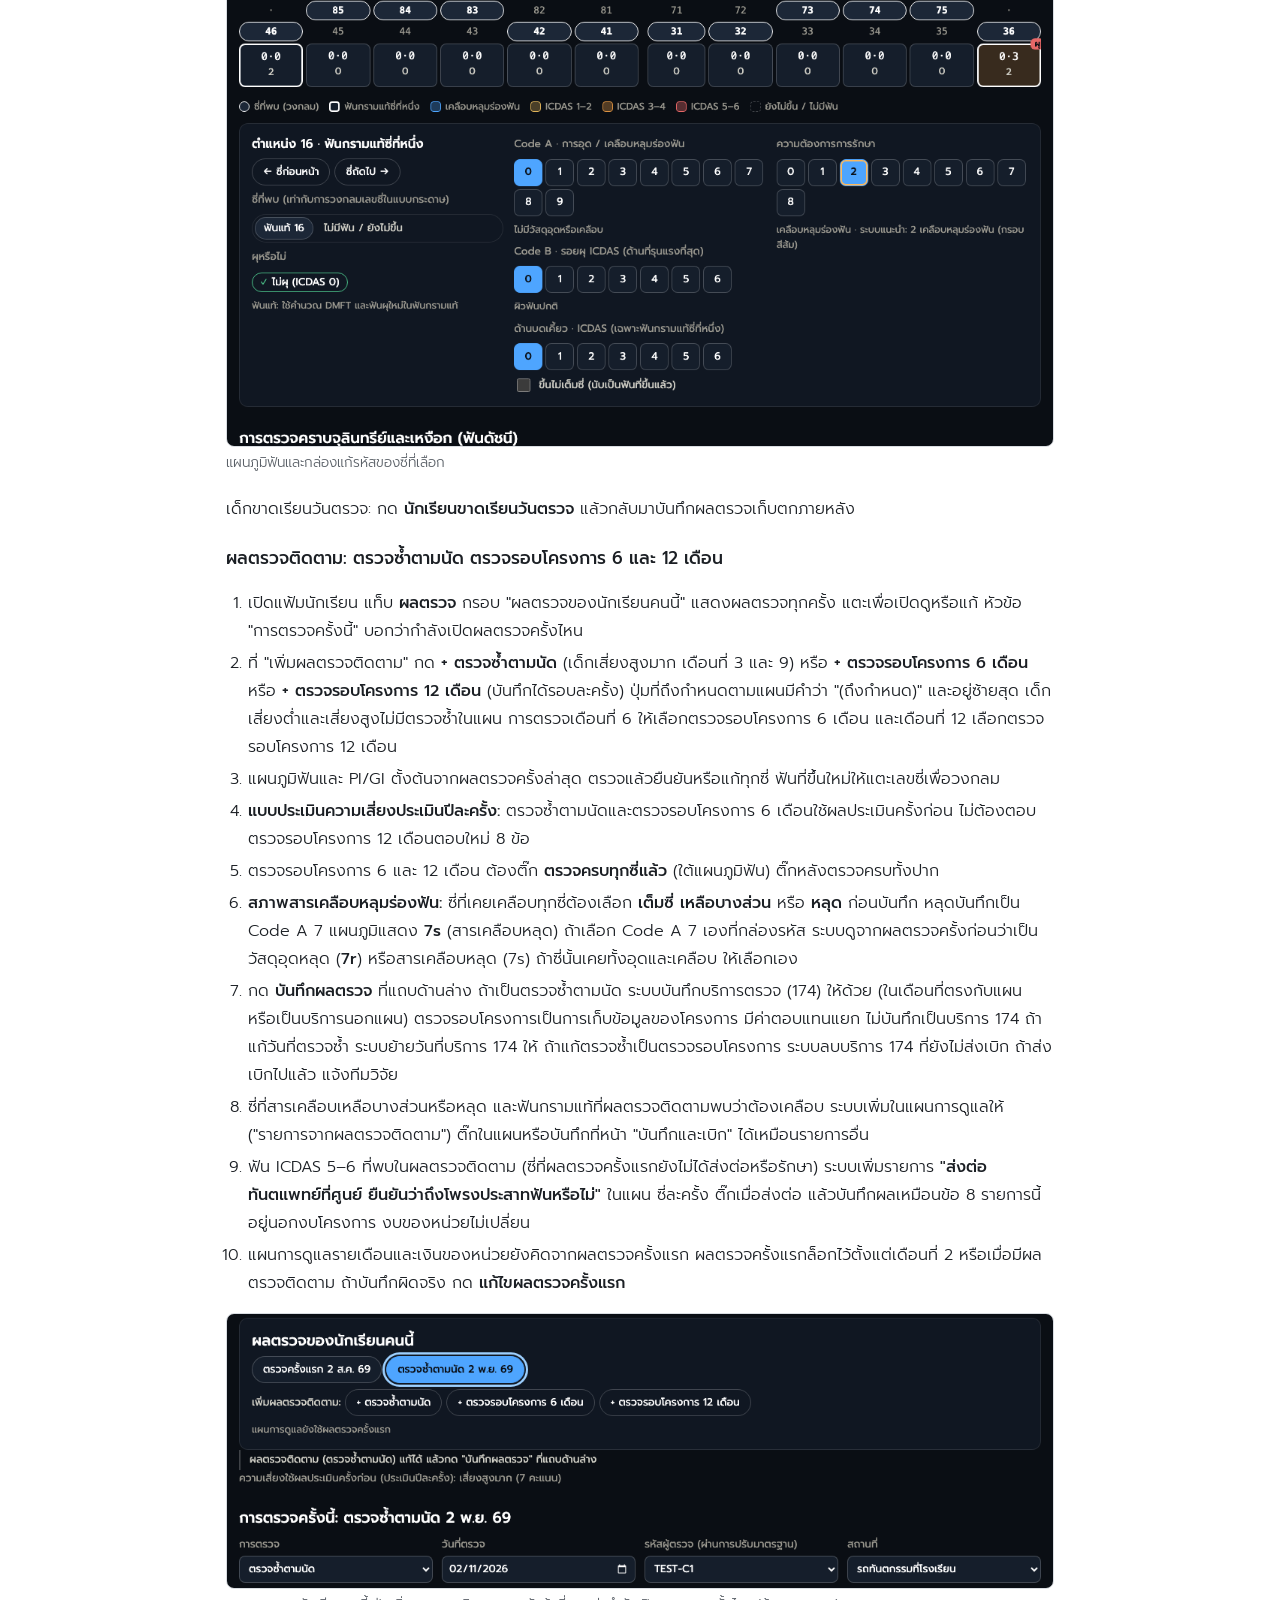
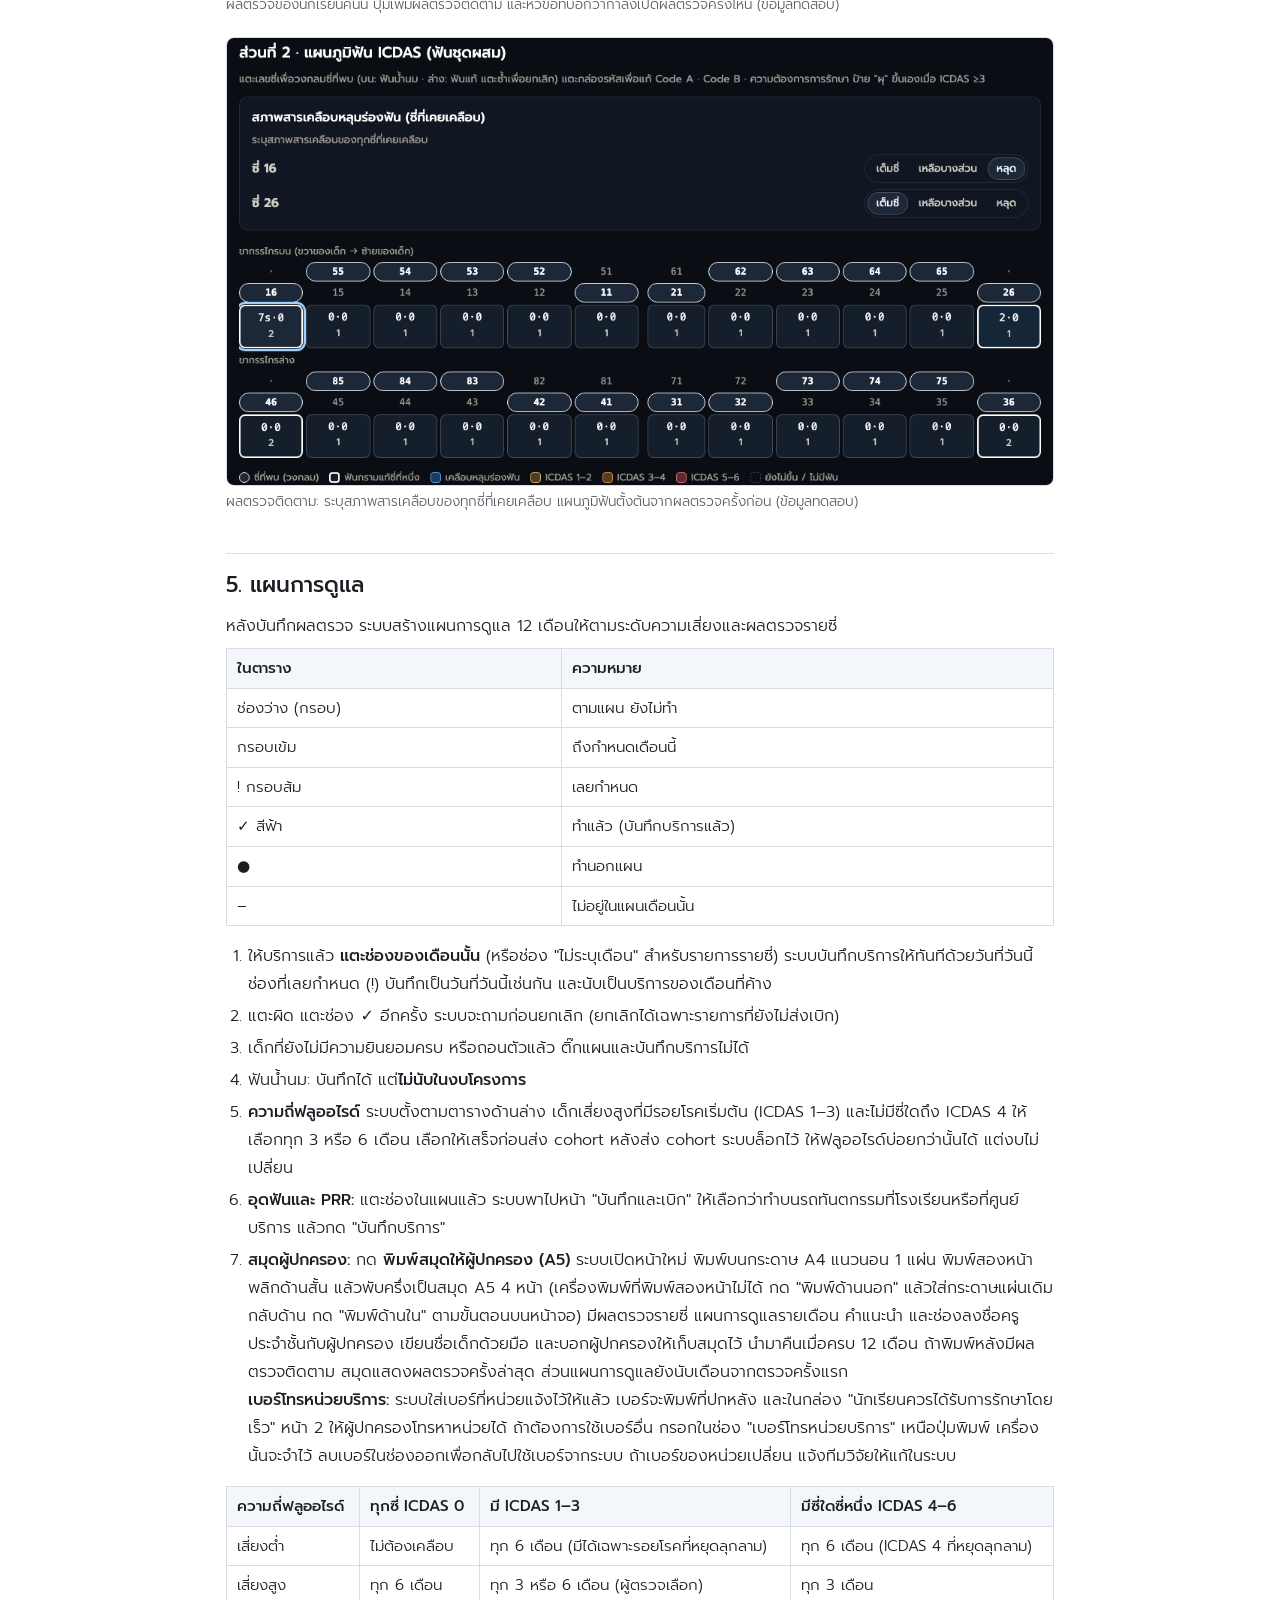
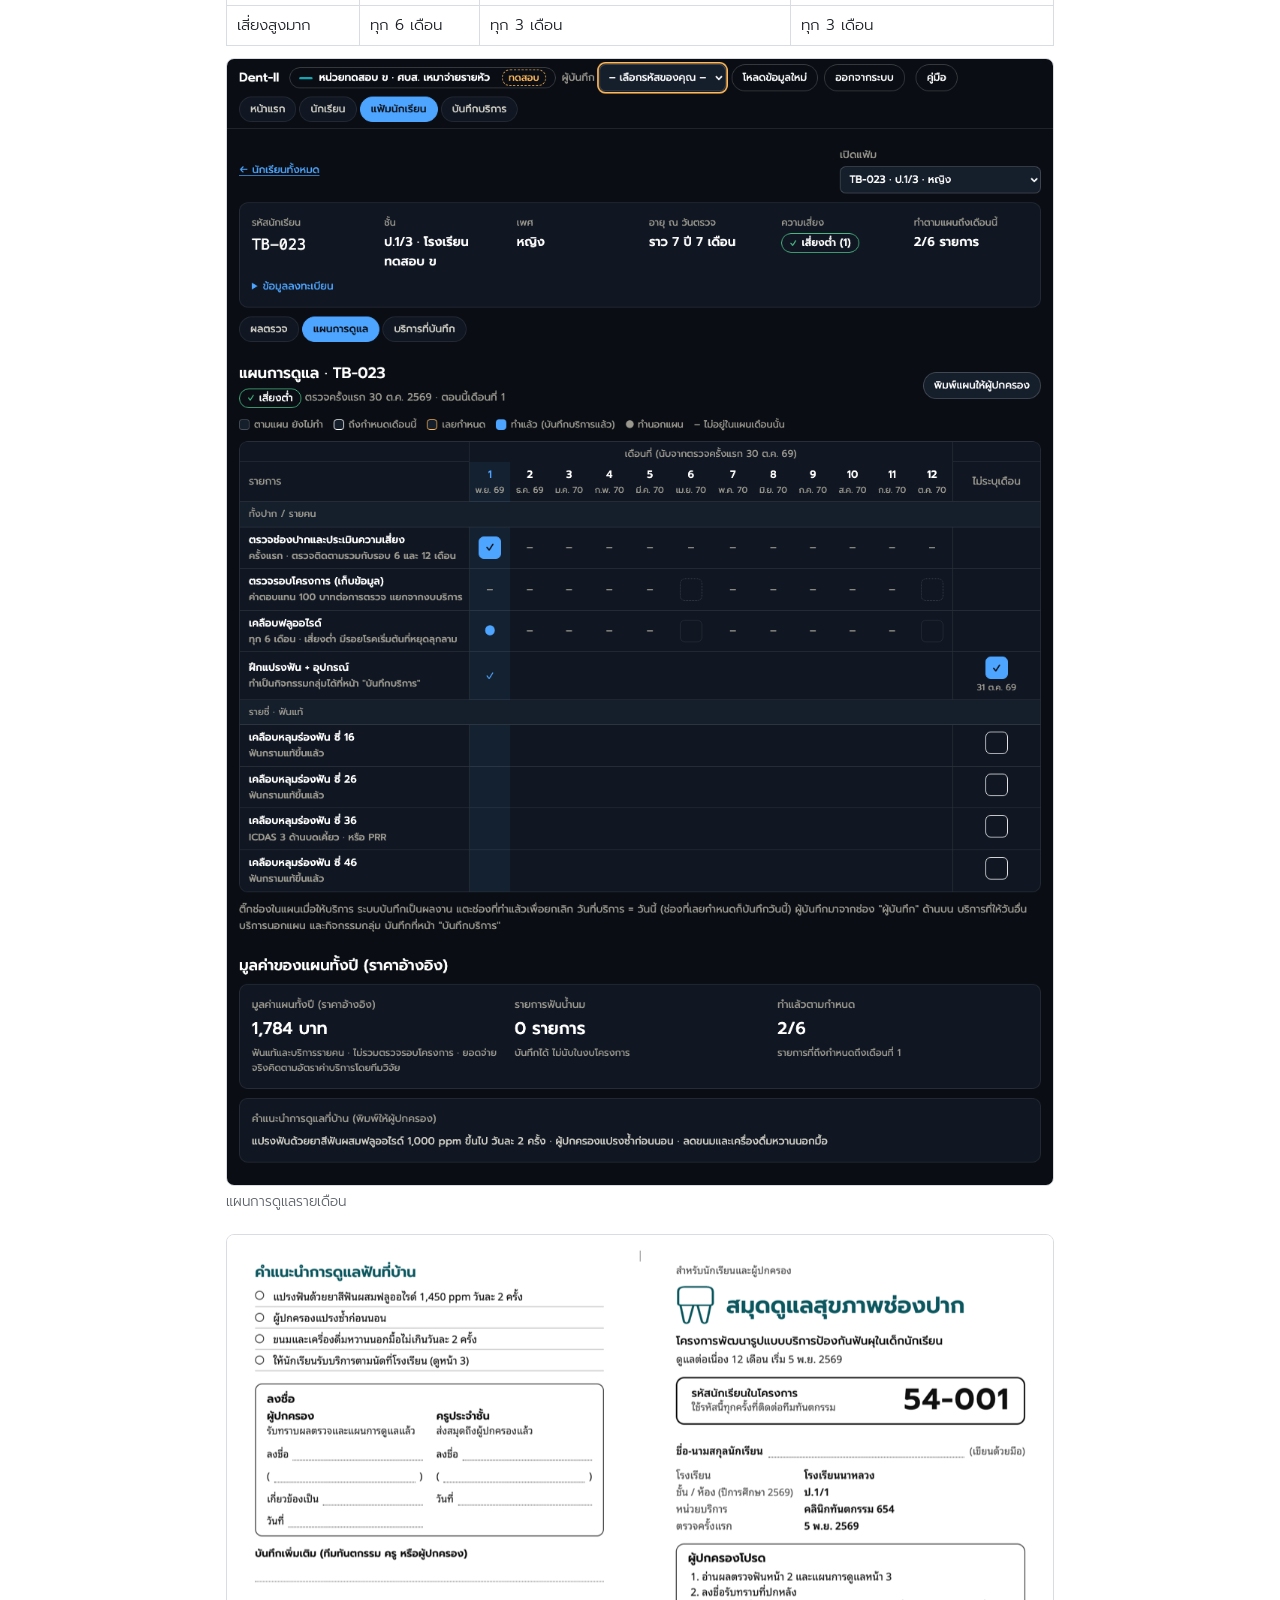
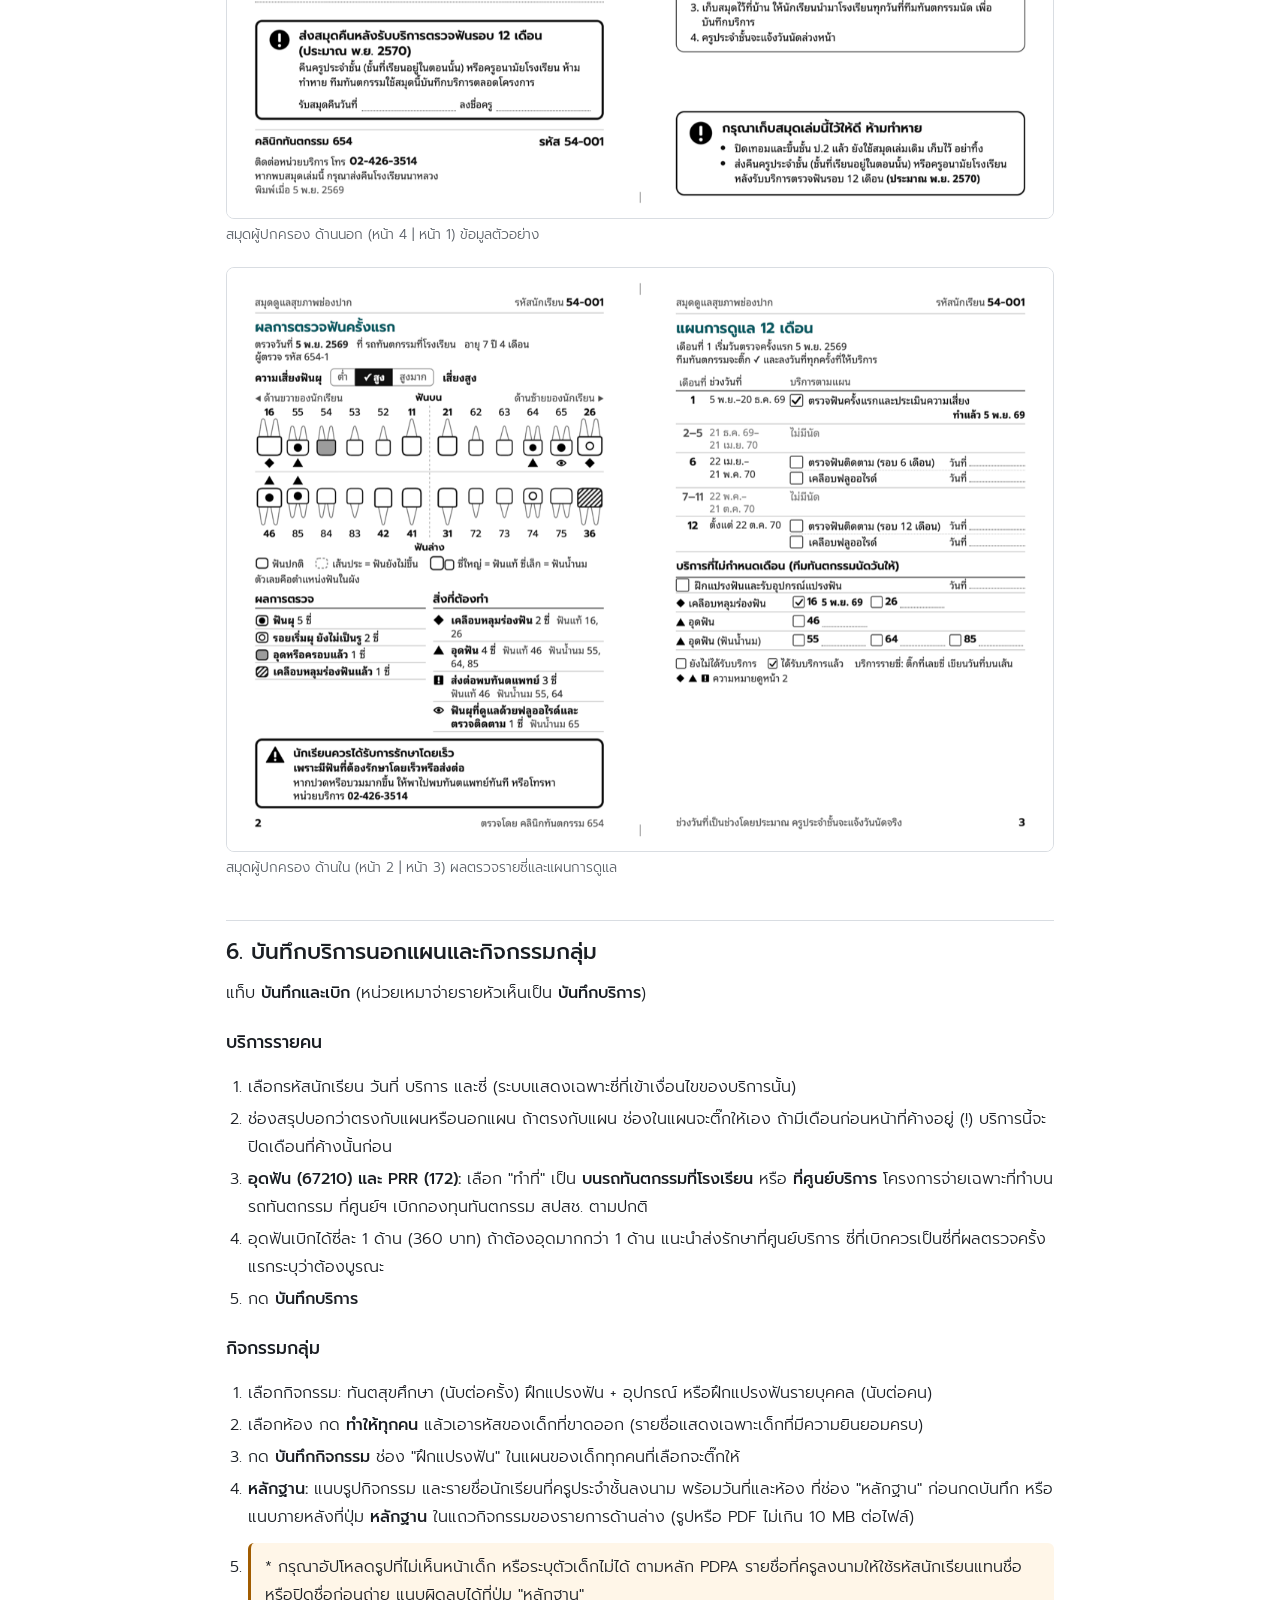
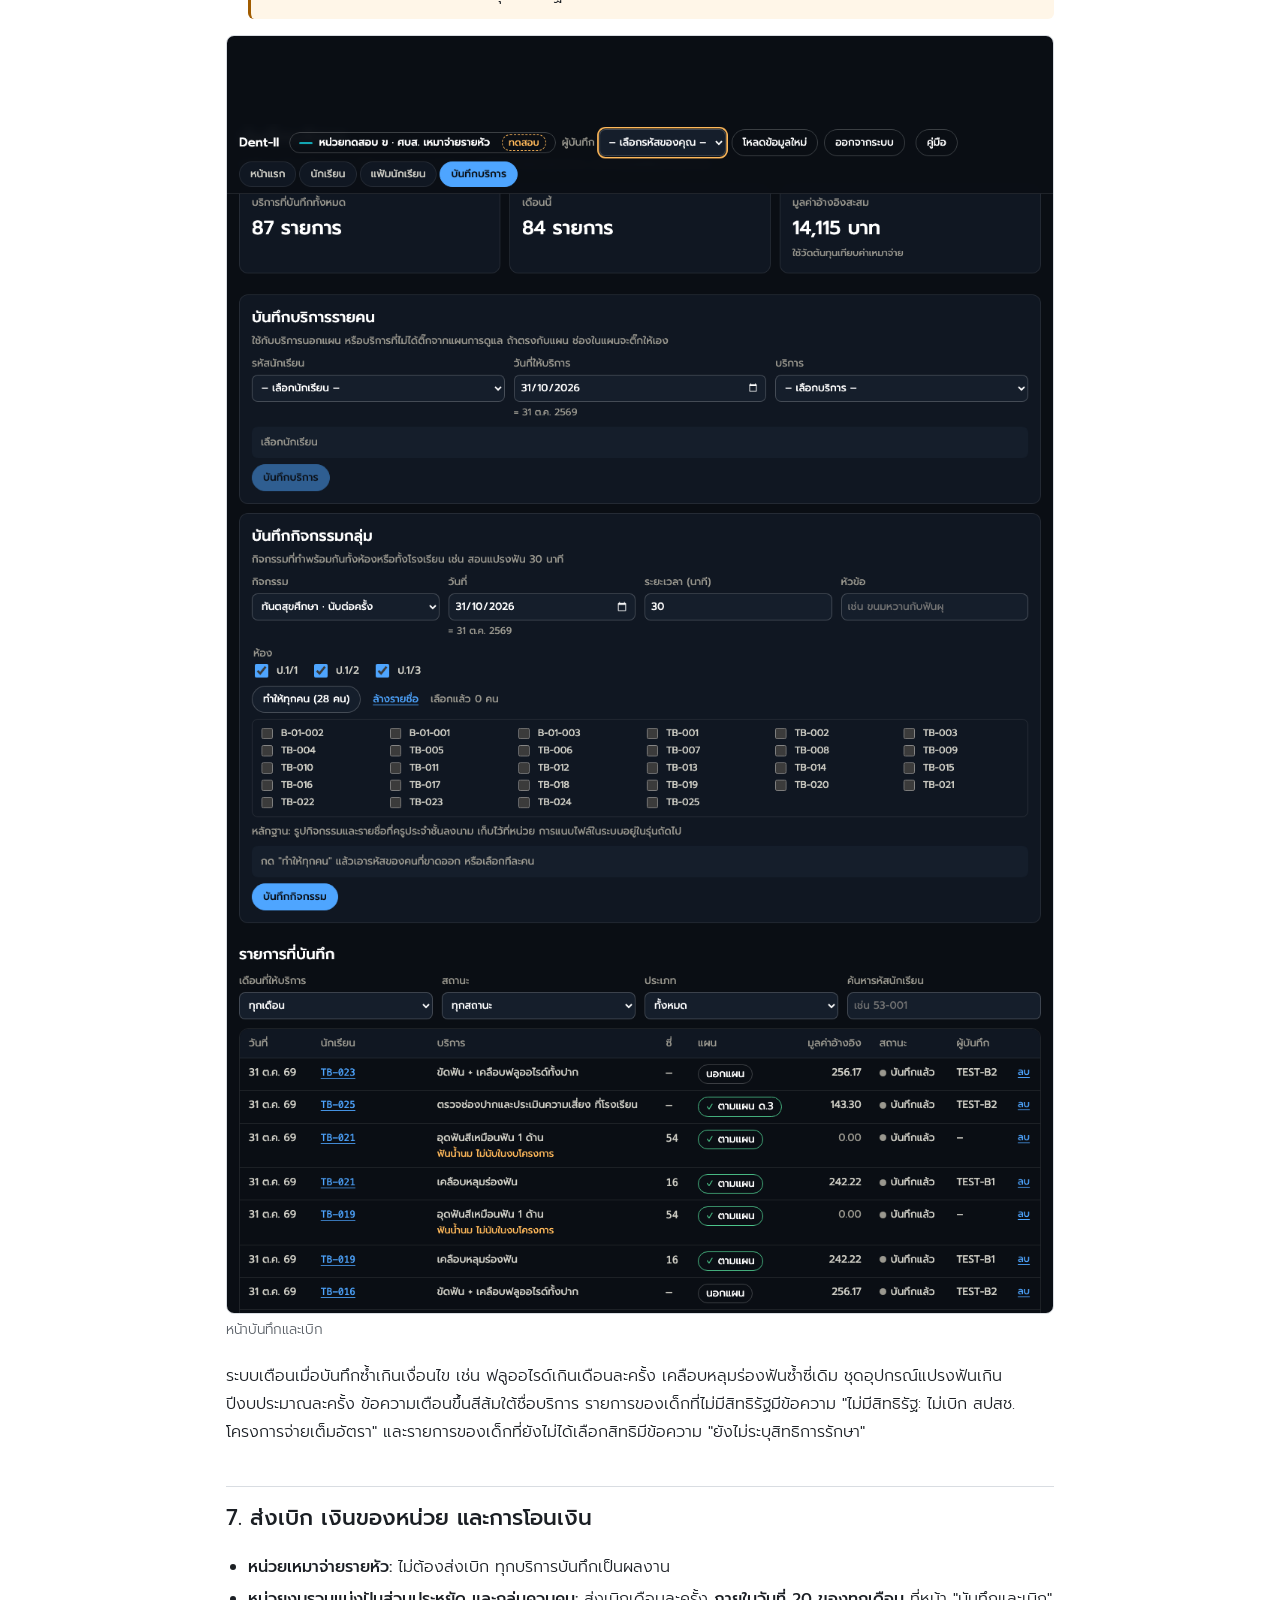
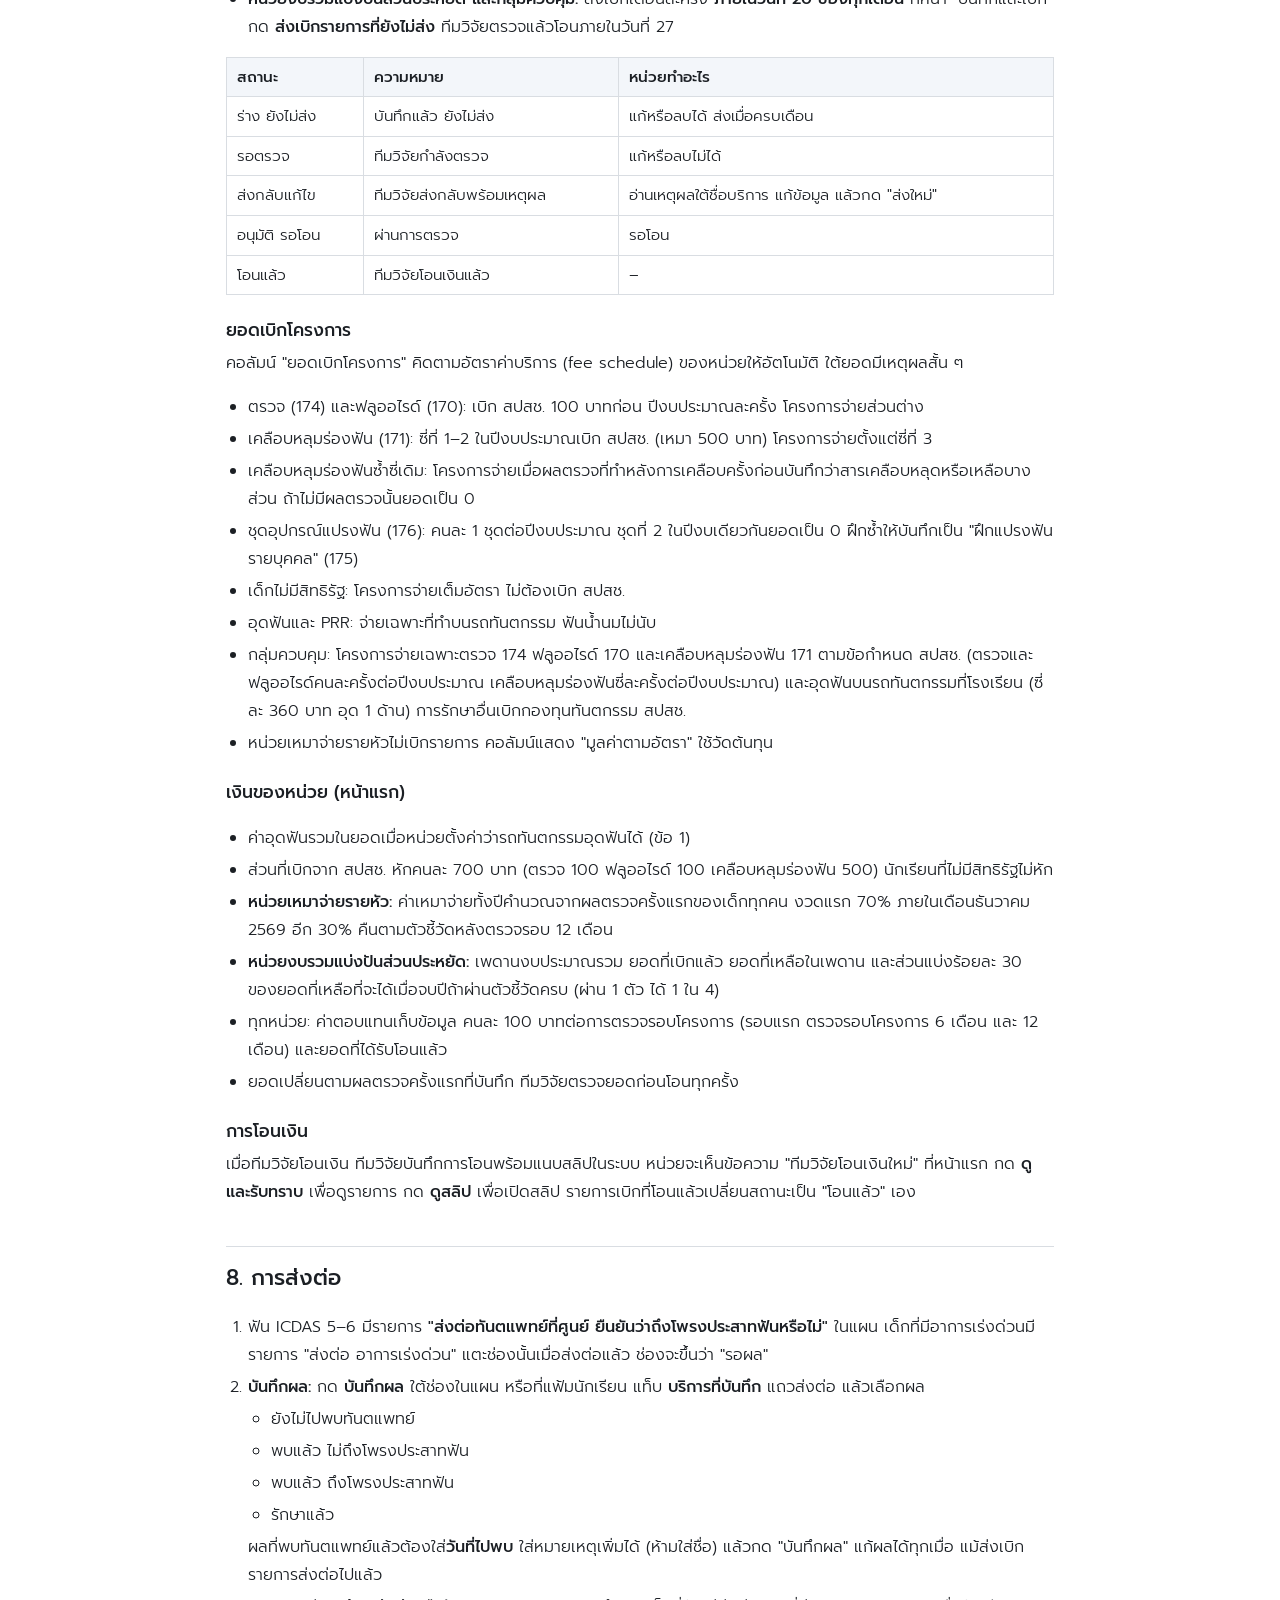
<file: guide.html>
<!doctype html>
<html lang="th">
<head>
<meta charset="utf-8">
<meta name="viewport" content="width=device-width, initial-scale=1">
<meta name="robots" content="noindex, nofollow">
<title>คู่มือระบบบันทึก Dent-II</title>
<link rel="preconnect" href="https://fonts.googleapis.com">
<link rel="preconnect" href="https://fonts.gstatic.com" crossorigin>
<link rel="stylesheet" href="https://fonts.googleapis.com/css2?family=Prompt:wght@300;400;500;600&display=swap">
<style>
/* Unit user guide: light, print-friendly, one column. Screenshots in guide-img/ come from the offline preview (test data, no names). */
:root {
  color-scheme: light;
  --bg: #ffffff; --text: #1b1f24; --muted: #5b6168; --line: #d9dde2; --accent: #1f6fd1; --soft: #f3f6fa; --warn: #a15c00; --warn-bg: #fff6e8;
  --font: "Prompt", "Noto Sans Thai", "Sukhumvit Set", "Thonburi", system-ui, sans-serif;
}
* { box-sizing: border-box; }
body { margin: 0; background: var(--bg); color: var(--text); font: 300 16px/1.75 var(--font); }
main { max-width: 860px; margin: 0 auto; padding: 32px 16px 64px; }
h1 { font-weight: 600; font-size: 1.9rem; line-height: 1.3; margin: 0 0 4px; }
h2 { font-weight: 500; font-size: 1.35rem; margin: 40px 0 8px; padding-top: 12px; border-top: 1px solid var(--line); }
h3 { font-weight: 500; font-size: 1.08rem; margin: 20px 0 4px; }
p, li { margin: 4px 0; }
b { font-weight: 500; }
ol, ul { padding-left: 1.4em; }
.lead { color: var(--muted); }
.box { background: var(--soft); border-radius: 10px; padding: 12px 16px; margin: 12px 0; }
.warn { background: var(--warn-bg); border-left: 3px solid var(--warn); border-radius: 6px; padding: 10px 14px; margin: 12px 0; }
figure { margin: 12px 0 20px; }
figure img { width: 100%; height: auto; border: 1px solid var(--line); border-radius: 8px; display: block; }
figcaption { font-size: .85rem; color: var(--muted); margin-top: 4px; }
table { border-collapse: collapse; width: 100%; font-size: .95rem; margin: 8px 0; }
th, td { border: 1px solid var(--line); padding: 6px 10px; text-align: left; vertical-align: top; }
th { background: var(--soft); font-weight: 500; }
.toc a { color: var(--accent); text-decoration: none; }
.toc li { margin: 2px 0; }
kbd { font-family: inherit; border: 1px solid var(--line); border-bottom-width: 2px; border-radius: 5px; padding: 0 6px; background: #fff; }
.back { display: inline-block; margin-bottom: 16px; color: var(--accent); }
@media print {
  main { max-width: none; padding: 0; }
  .back, .pdf-link { display: none; }
  h2 { break-before: page; border-top: none; }
  h2.keep { break-before: auto; }
  figure, .box, .warn, table { break-inside: avoid; }
}
</style>
</head>
<body>
<main>
<a class="back" href="./">← กลับไปที่ระบบบันทึก</a>
<h1>คู่มือระบบบันทึกทันตสุขภาพรายบุคคล Dent-II</h1>
<p class="lead">สำหรับทันตแพทย์และทันตาภิบาลของหน่วยบริการในโครงการ · รุ่น 1.4.5 · พฤศจิกายน 2569</p>
<p class="pdf-link"><a href="guide.pdf">ดาวน์โหลดคู่มือเป็นไฟล์ PDF (พิมพ์ได้)</a></p>

<div class="box">
<b>สรุปสั้น ๆ</b>
<ol>
<li>เข้าระบบด้วยรหัสคลินิกของหน่วย แล้วเลือก "ผู้บันทึก" เป็นรหัสของตัวเอง</li>
<li>ลงทะเบียนนักเรียน แล้ว<b>เขียนรหัสนักเรียนไว้ข้างชื่อเด็กในรายชื่อของหน่วย</b> (ระบบไม่เก็บชื่อ)</li>
<li>บันทึกผลตรวจครั้งแรก แล้วกด "บันทึกผลตรวจ"</li>
<li>ตรวจติดตาม: แท็บ "ผลตรวจ" ที่ "เพิ่มผลตรวจติดตาม" กดปุ่มที่มีคำว่า "(ถึงกำหนด)" ตรวจและแก้แผนภูมิฟัน และระบุสภาพสารเคลือบของทุกซี่ที่เคยเคลือบ (แบบประเมินความเสี่ยงตอบใหม่เฉพาะรอบ 12 เดือน)</li>
<li>ทำตามแผนการดูแล ติ๊กช่องในแผนเมื่อให้บริการ</li>
<li>บริการนอกแผนและกิจกรรมกลุ่ม บันทึกที่หน้า "บันทึกและเบิก"</li>
<li>หน่วยที่เบิกตามรายการ ส่งเบิกเดือนละครั้ง ภายในวันที่ 20 ของทุกเดือน ทีมวิจัยโอนภายในวันที่ 27</li>
<li>ดูเงินของหน่วยและรายการโอนเงินพร้อมสลิปที่หน้าแรก</li>
<li>ตรวจครั้งแรกครบทุกห้องแล้ว กด <b>ส่ง cohort</b> ที่หน้าแรก (ก่อนส่ง ลบแฟ้มที่บันทึกผิดหรือที่ใช้ซ้อมได้)</li>
</ol>
</div>

<nav class="toc"><b>เนื้อหา</b>
<ol>
<li><a href="#s1">เข้าระบบและออกจากระบบ</a></li>
<li><a href="#s2">ระบบไม่เก็บชื่อเด็ก: ใช้รหัสนักเรียน</a></li>
<li><a href="#s3">ลงทะเบียนนักเรียน</a></li>
<li><a href="#s4">บันทึกผลตรวจครั้งแรกและผลตรวจติดตาม</a></li>
<li><a href="#s5">แผนการดูแล</a></li>
<li><a href="#s6">บันทึกบริการนอกแผนและกิจกรรมกลุ่ม</a></li>
<li><a href="#s7">ส่งเบิก เงินของหน่วย และการโอนเงิน</a></li>
<li><a href="#s8">การส่งต่อ</a></li>
<li><a href="#s9">ดาวน์โหลดข้อมูล</a></li>
<li><a href="#s10">ปัญหาที่พบบ่อย</a></li>
</ol>
</nav>

<h2 id="s1" class="keep">1. เข้าระบบและออกจากระบบ</h2>
<ol>
<li>เปิดลิงก์ของระบบที่ทีมวิจัยส่งให้ ใช้ได้ทั้งคอมพิวเตอร์ แท็บเล็ต และโทรศัพท์ (ต้องต่ออินเทอร์เน็ต)</li>
<li>ช่อง "ชื่อผู้ใช้" ใส่<b>รหัสคลินิกของหน่วย</b> เช่น <kbd>243</kbd> แล้วใส่รหัสผ่านที่ทีมวิจัยส่งให้</li>
<li>หลังเข้าระบบ เลือก<b>ผู้บันทึก</b>ที่แถบด้านบนเป็นรหัสของตัวเอง (เช่น <kbd>654-1</kbd> หน่วยแจกรหัส 1–5 ให้เจ้าหน้าที่แต่ละคนและเก็บรายชื่อไว้เอง) <b>ต้องเลือกก่อนบันทึกทุกครั้ง</b> ทุกผลตรวจและทุกบริการจะบันทึกรหัสนี้ไว้แทนลายมือชื่อ เปลี่ยนคนใช้เครื่องเมื่อไรให้เปลี่ยนช่องนี้</li>
<li><b>ครั้งแรกที่เข้าระบบ:</b> หน้าแรกถามว่า <b>รถทันตกรรมของหน่วยอุดฟันได้หรือไม่</b> กด "อุดฟันได้" หรือ "อุดฟันไม่ได้" ถ้าอุดได้ ค่าอุดฟันซี่ละ 360 บาท รวมในค่าเหมาจ่ายหรือเพดานงบของหน่วย ถ้าอุดไม่ได้ ส่งต่อนักเรียนที่ต้องอุดฟันตามระบบปกติ เปลี่ยนได้ที่หน้าแรกจนกว่าจะส่ง cohort</li>
<li>ใช้เสร็จกด <b>ออกจากระบบ</b> ทุกครั้ง ถ้าไม่ได้ใช้ 30 นาที ระบบออกให้เอง</li>
</ol>
<figure><img src="guide-img/login.png" alt="หน้าเข้าสู่ระบบ" loading="lazy"><figcaption>หน้าเข้าสู่ระบบ</figcaption></figure>
<div class="warn">อย่าบอกรหัสผ่านให้คนนอกหน่วย บัญชีของหน่วยเห็นข้อมูลนักเรียนทุกคนของหน่วย</div>

<h2 id="s2">2. ระบบไม่เก็บชื่อเด็ก: ใช้รหัสนักเรียน</h2>
<p>ระบบนี้<b>ไม่เก็บข้อมูลส่วนบุคคล</b>: ไม่มีชื่อ ไม่มีเลขบัตรประชาชน ไม่มีข้อมูลผู้ปกครอง เก็บแค่เพศและเดือนปีเกิด</p>
<ul>
<li>เด็กแต่ละคนได้<b>รหัสนักเรียน</b>อัตโนมัติตอนลงทะเบียน เป็นเลข 2 หลักของหน่วยตามด้วยเลขลำดับ เช่น คลินิก 654 ได้ <kbd>54-001</kbd> <kbd>54-002</kbd></li>
<li>หน่วยเก็บ<b>รายชื่อของหน่วยเอง</b> (กระดาษหรือไฟล์ในเครื่องของหน่วย) ที่มีชื่อเด็กคู่กับรหัสนักเรียน ใช้ค้นหาเด็กในระบบ</li>
<li>ห้ามพิมพ์ชื่อเด็กลงในช่องใดของระบบ รวมถึงช่องโรคประจำตัวและช่องผลการส่งต่อ</li>
</ul>

<h2 id="s3">3. ลงทะเบียนนักเรียน</h2>
<ol>
<li>ไปที่แท็บ <b>นักเรียน</b> กด <b>+ ลงทะเบียนนักเรียน</b></li>
<li>เลือกโรงเรียน ห้อง และเพศ ใส่เดือนปีเกิด (ปี ค.ศ.)</li>
<li>สิทธิการรักษา: เลือก 1 ใน 3 แล้วใส่วันที่และวิธีตรวจสิทธิ
  <ul>
  <li><b>UC (บัตรทอง)</b>: เบิก สปสช. ตามปกติ และเบิกโครงการตามอัตราค่าบริการของหน่วย</li>
  <li><b>สิทธิรัฐอื่น</b> เช่น ข้าราชการ ประกันสังคม รัฐวิสาหกิจ อปท.: เบิกเหมือนเด็กสิทธิ UC</li>
  <li><b>ไม่มีสิทธิรัฐ</b> เช่น เด็กต่างด้าวที่ไม่มีหลักประกันสุขภาพภาครัฐ: ไม่ต้องเบิก สปสช. โครงการจ่ายเต็มอัตราตามอัตราค่าบริการของหน่วย</li>
  </ul>
  ยังไม่ได้ตรวจสิทธิก็ลงทะเบียนและตรวจได้ แล้วเลือกสิทธิภายหลังที่ "แก้ไขข้อมูลลงทะเบียน"</li>
<li>ความยินยอม: ใส่วันที่ผู้ปกครองลงนาม และติ๊ก "เด็กยินยอม" <b>ถ้าไม่มีทั้งสองอย่าง ระบบจะไม่ให้บันทึกผลตรวจ</b></li>
<li>โรคประจำตัวและการแพ้: แพ้เงินห้ามใช้ SDF แพ้โคโลโฟนีให้ระวังฟลูออไรด์วาร์นิช</li>
<li>กด <b>บันทึกการลงทะเบียน</b> ระบบแสดงรหัสนักเรียนใหม่ <b>เขียนรหัสนี้ลงในรายชื่อของหน่วยทันที</b></li>
</ol>
<figure><img src="guide-img/enrol.png" alt="หน้าลงทะเบียนนักเรียน" loading="lazy"><figcaption>หน้าลงทะเบียนนักเรียน</figcaption></figure>
<p>แก้ข้อมูลภายหลังได้ที่แฟ้มนักเรียน → <b>ข้อมูลลงทะเบียน</b> → <b>แก้ไขข้อมูลลงทะเบียน</b></p>
<h3>ลบแฟ้มนักเรียนและส่ง cohort</h3>
<ul>
<li>ก่อนส่ง cohort ลบแฟ้มที่บันทึกผิด ลงทะเบียนซ้ำ หรือที่ใช้ซ้อมกรอกได้: แฟ้มนักเรียน → <b>ข้อมูลลงทะเบียน</b> → <b>ลบแฟ้มนักเรียนนี้</b> แล้วพิมพ์รหัสนักเรียนเพื่อยืนยัน ผลตรวจและบริการของเด็กคนนั้นถูกลบไปด้วย</li>
<li>เด็กที่มีรายการส่งเบิกแล้วลบไม่ได้</li>
<li>เมื่อลงทะเบียนและตรวจครั้งแรกครบทุกห้องแล้ว ไปที่หน้าแรก กด <b>ส่ง cohort</b> <b>หลังส่งแล้วลบแฟ้มนักเรียนไม่ได้อีก</b> ถ้าต้องแก้ ติดต่อทีมวิจัย</li>
</ul>

<h2 id="s4">4. บันทึกผลตรวจครั้งแรกและผลตรวจติดตาม</h2>
<p>ใช้แบบประเมินความเสี่ยงฟันผุและแผนภูมิฟัน ICDAS ชุดเดียวกับแบบฟอร์มกระดาษฉบับ final</p>
<ol>
<li>เปิดแฟ้มนักเรียน (แตะการ์ดของเด็ก หรือเลือกรหัสที่ "เปิดแฟ้ม") แท็บ <b>ผลตรวจ</b> กด <b>เริ่มบันทึกผลตรวจครั้งแรก</b></li>
<li>ตรวจวันที่ตรวจ รหัสผู้ตรวจ และสถานที่ รหัสผู้ตรวจตั้งต้นเป็นรหัสผู้บันทึก <b>ถ้าทันตแพทย์ตรวจแต่ทันตาภิบาลเป็นคนบันทึก ให้เปลี่ยนรหัสผู้ตรวจเป็นของทันตแพทย์</b></li>
<li>ติ๊กอาการเร่งด่วน (ปวด เสียว บวม หนอง ฟันแท้ผุใหญ่) ถ้ามี ระบบเพิ่มรายการส่งต่อในแผนให้</li>
<li><b>ส่วนที่ 1 ความเสี่ยงฟันผุ:</b> ตอบให้ครบ 8 ข้อ ระบบรวมคะแนนและบอกระดับความเสี่ยงให้ <b>ข้อ "พบรอยโรคฟันผุขาวขุ่นระยะลุกลาม หรือฟันผุเป็นรู" ระบบตอบ "ใช่" ให้เอง</b> เมื่อแผนภูมิฟันมีซี่ ICDAS 1–4 ที่กำลังลุกลาม หรือซี่ ICDAS 5–6 และเปลี่ยนเป็น "ไม่ใช่" ไม่ได้ ซี่ที่รอยโรคหยุดลุกลามแล้ว ให้เลือก "หยุดลุกลาม (inactive)" ในกล่องแก้รหัสของซี่</li>
<li><b>ส่วนที่ 2 แผนภูมิฟัน:</b> ระบบตั้งต้นเป็น "ช่องปากเด็ก 7 ปีปกติ" ให้แก้เฉพาะซี่ที่ต่าง
  <ul>
  <li>แตะเลขซี่ (บน: ฟันน้ำนม ล่าง: ฟันแท้) เพื่อเลือกว่าพบซี่ไหน เหมือนการวงกลมในกระดาษ</li>
  <li>แตะกล่องรหัสของซี่ แล้วเลือก Code A (การอุด เคลือบ) Code B (ICDAS ด้านที่รุนแรงที่สุด) และความต้องการการรักษา</li>
  <li>ฟันกรามแท้ซี่ที่หนึ่ง (16 26 36 46) มีช่อง ICDAS ด้านบดเคี้ยว และช่อง "ขึ้นไม่เต็มซี่"</li>
  <li>ป้าย "ผุ" ขึ้นเองเมื่อ ICDAS ตั้งแต่ 3 ขึ้นไป</li>
  <li>ความต้องการการรักษาที่ระบบแนะนำมีกรอบสีส้ม ถ้าเลือกต่างจากที่แนะนำ ให้เลือกเหตุผลด้วย (ระบบแนะนำตามตารางด้านล่าง)</li>
  </ul></li>
<li>ใส่ PI และ GI ของฟันดัชนี 6 ซี่ ซี่ที่ยังไม่ขึ้นหรือตรวจไม่ได้ เลือกที่แถว <b>สถานะฟัน</b> ("ยังไม่ขึ้น" หรือ "ตรวจไม่ได้") ซี่นั้นไม่นับในค่าเฉลี่ย ซี่ที่ผังฟันบันทึกว่ายังไม่ขึ้น ระบบเลือกให้เอง ถ้าไม่ได้ตรวจ PI/GI ทั้งหมดครั้งนี้ ให้ติ๊ก "ไม่ได้ตรวจ PI/GI ครั้งนี้"</li>
<li>กด <b>บันทึกผลตรวจ</b> ที่แถบด้านล่างของจอ <b>ถ้ายังไม่กด ผลตรวจจะไม่ถูกเก็บ</b> ถ้ายังกรอกไม่ครบ ระบบจะเลื่อนไปที่ช่องที่ขาดให้</li>
<li>บันทึกผลตรวจครั้งแรกแล้ว ระบบบันทึกบริการ "ตรวจช่องปากและประเมินความเสี่ยง" (174) ให้อัตโนมัติ ไม่ต้องติ๊กเอง</li>
</ol>
<h3 id="s4a">ความต้องการการรักษาที่ระบบแนะนำ</h3>
<p>ตามตาราง "การดูแลรักษาตามระดับ ICDAS และระดับความเสี่ยง" ในแบบฟอร์มกระดาษฉบับ final</p>
<table>
<tr><th>ผลตรวจของซี่</th><th>ระบบแนะนำ</th></tr>
<tr><td>ฟันกรามแท้ซี่ที่หนึ่งที่ขึ้นแล้ว (16 26 36 46) ICDAS 0–3</td><td>เคลือบหลุมร่องฟัน (2) <b>ทุกคน ไม่ว่าความเสี่ยงระดับใด</b> ICDAS 3 ด้านบดเคี้ยวทำ PRR แทนได้</td></tr>
<tr><td>ICDAS 4</td><td>SDF หรือบูรณะฟัน (4) อุด 1 ด้านบนรถทันตกรรม ถ้าต้องอุดมากกว่า 1 ด้าน ส่งรักษาที่ศูนย์ฯ</td></tr>
<tr><td>ICDAS 5 (ฟันแท้และฟันน้ำนม)</td><td><b>บูรณะฟัน (4) และส่งต่อทันตแพทย์ที่ศูนย์ ยืนยันว่าถึงโพรงประสาทฟันหรือไม่</b> แผนมีทั้งรายการส่งต่อและรายการอุดฟัน อุดเมื่อทันตแพทย์ยืนยันว่าไม่ถึงโพรงประสาทฟัน ฟันแท้นับในงบอุดฟันของโครงการ ฟันน้ำนมไม่นับ</td></tr>
<tr><td>ICDAS 6 (ฟันแท้และฟันน้ำนม)</td><td><b>ส่งต่อทันตแพทย์ที่ศูนย์ ยืนยันว่าถึงโพรงประสาทฟันหรือไม่</b> (8 ส่งต่อ) ไม่นับในงบอุดฟัน</td></tr>
</table>
<p>ฟัน ICDAS 5–6 ทุกซี่ บันทึกว่านักเรียนไปพบทันตแพทย์หรือยัง (ข้อ 8) แผนการดูแลและงบของหน่วยคิดจากผลตรวจครั้งแรก ผลตรวจติดตามที่พบฟัน ICDAS 5–6 ซี่ที่ยังไม่เคยส่งต่อ ระบบเพิ่มรายการส่งต่อในแผน แต่ไม่เพิ่มรายการอุด และงบไม่เปลี่ยน (หัวข้อ <a href="#s4b">ผลตรวจติดตาม</a>)</p>
<figure><img src="guide-img/exam.png" alt="หน้าผลตรวจ แผนภูมิฟัน" loading="lazy"><figcaption>แผนภูมิฟันและกล่องแก้รหัสของซี่ที่เลือก</figcaption></figure>
<p>เด็กขาดเรียนวันตรวจ: กด <b>นักเรียนขาดเรียนวันตรวจ</b> แล้วกลับมาบันทึกผลตรวจเก็บตกภายหลัง</p>
<h3 id="s4b">ผลตรวจติดตาม: ตรวจซ้ำตามนัด ตรวจรอบโครงการ 6 และ 12 เดือน</h3>
<ol>
<li>เปิดแฟ้มนักเรียน แท็บ <b>ผลตรวจ</b> กรอบ "ผลตรวจของนักเรียนคนนี้" แสดงผลตรวจทุกครั้ง แตะเพื่อเปิดดูหรือแก้ หัวข้อ "การตรวจครั้งนี้" บอกว่ากำลังเปิดผลตรวจครั้งไหน</li>
<li>ที่ "เพิ่มผลตรวจติดตาม" กด <b>+ ตรวจซ้ำตามนัด</b> (เด็กเสี่ยงสูงมาก เดือนที่ 3 และ 9) หรือ <b>+ ตรวจรอบโครงการ 6 เดือน</b> หรือ <b>+ ตรวจรอบโครงการ 12 เดือน</b> (บันทึกได้รอบละครั้ง) ปุ่มที่ถึงกำหนดตามแผนมีคำว่า "(ถึงกำหนด)" และอยู่ซ้ายสุด เด็กเสี่ยงต่ำและเสี่ยงสูงไม่มีตรวจซ้ำในแผน การตรวจเดือนที่ 6 ให้เลือกตรวจรอบโครงการ 6 เดือน และเดือนที่ 12 เลือกตรวจรอบโครงการ 12 เดือน</li>
<li>แผนภูมิฟันและ PI/GI ตั้งต้นจากผลตรวจครั้งล่าสุด ตรวจแล้วยืนยันหรือแก้ทุกซี่ ฟันที่ขึ้นใหม่ให้แตะเลขซี่เพื่อวงกลม</li>
<li><b>แบบประเมินความเสี่ยงประเมินปีละครั้ง:</b> ตรวจซ้ำตามนัดและตรวจรอบโครงการ 6 เดือนใช้ผลประเมินครั้งก่อน ไม่ต้องตอบ ตรวจรอบโครงการ 12 เดือนตอบใหม่ 8 ข้อ</li>
<li>ตรวจรอบโครงการ 6 และ 12 เดือน ต้องติ๊ก <b>ตรวจครบทุกซี่แล้ว</b> (ใต้แผนภูมิฟัน) ติ๊กหลังตรวจครบทั้งปาก</li>
<li><b>สภาพสารเคลือบหลุมร่องฟัน:</b> ซี่ที่เคยเคลือบทุกซี่ต้องเลือก <b>เต็มซี่</b> <b>เหลือบางส่วน</b> หรือ <b>หลุด</b> ก่อนบันทึก หลุดบันทึกเป็น Code A 7 แผนภูมิแสดง <b>7s</b> (สารเคลือบหลุด) ถ้าเลือก Code A 7 เองที่กล่องรหัส ระบบดูจากผลตรวจครั้งก่อนว่าเป็นวัสดุอุดหลุด (<b>7r</b>) หรือสารเคลือบหลุด (7s) ถ้าซี่นั้นเคยทั้งอุดและเคลือบ ให้เลือกเอง</li>
<li>กด <b>บันทึกผลตรวจ</b> ที่แถบด้านล่าง ถ้าเป็นตรวจซ้ำตามนัด ระบบบันทึกบริการตรวจ (174) ให้ด้วย (ในเดือนที่ตรงกับแผน หรือเป็นบริการนอกแผน) ตรวจรอบโครงการเป็นการเก็บข้อมูลของโครงการ มีค่าตอบแทนแยก ไม่บันทึกเป็นบริการ 174 ถ้าแก้วันที่ตรวจซ้ำ ระบบย้ายวันที่บริการ 174 ให้ ถ้าแก้ตรวจซ้ำเป็นตรวจรอบโครงการ ระบบลบบริการ 174 ที่ยังไม่ส่งเบิก ถ้าส่งเบิกไปแล้ว แจ้งทีมวิจัย</li>
<li>ซี่ที่สารเคลือบเหลือบางส่วนหรือหลุด และฟันกรามแท้ที่ผลตรวจติดตามพบว่าต้องเคลือบ ระบบเพิ่มในแผนการดูแลให้ ("รายการจากผลตรวจติดตาม") ติ๊กในแผนหรือบันทึกที่หน้า "บันทึกและเบิก" ได้เหมือนรายการอื่น</li>
<li>ฟัน ICDAS 5–6 ที่พบในผลตรวจติดตาม (ซี่ที่ผลตรวจครั้งแรกยังไม่ได้ส่งต่อหรือรักษา) ระบบเพิ่มรายการ <b>"ส่งต่อทันตแพทย์ที่ศูนย์ ยืนยันว่าถึงโพรงประสาทฟันหรือไม่"</b> ในแผน ซี่ละครั้ง ติ๊กเมื่อส่งต่อ แล้วบันทึกผลเหมือนข้อ 8 รายการนี้อยู่นอกงบโครงการ งบของหน่วยไม่เปลี่ยน</li>
<li>แผนการดูแลรายเดือนและเงินของหน่วยยังคิดจากผลตรวจครั้งแรก ผลตรวจครั้งแรกล็อกไว้ตั้งแต่เดือนที่ 2 หรือเมื่อมีผลตรวจติดตาม ถ้าบันทึกผิดจริง กด <b>แก้ไขผลตรวจครั้งแรก</b></li>
</ol>
<figure><img src="guide-img/followup-card.png" alt="กรอบผลตรวจของนักเรียน และปุ่มเพิ่มผลตรวจติดตาม" loading="lazy"><figcaption>ผลตรวจของนักเรียนคนนี้ ปุ่มเพิ่มผลตรวจติดตาม และหัวข้อที่บอกว่ากำลังเปิดผลตรวจครั้งไหน (ข้อมูลทดสอบ)</figcaption></figure>
<figure><img src="guide-img/followup-seal.png" alt="สภาพสารเคลือบหลุมร่องฟันของซี่ที่เคยเคลือบ" loading="lazy"><figcaption>ผลตรวจติดตาม: ระบุสภาพสารเคลือบของทุกซี่ที่เคยเคลือบ แผนภูมิฟันตั้งต้นจากผลตรวจครั้งก่อน (ข้อมูลทดสอบ)</figcaption></figure>

<h2 id="s5">5. แผนการดูแล</h2>
<p>หลังบันทึกผลตรวจ ระบบสร้างแผนการดูแล 12 เดือนให้ตามระดับความเสี่ยงและผลตรวจรายซี่</p>
<table>
<tr><th>ในตาราง</th><th>ความหมาย</th></tr>
<tr><td>ช่องว่าง (กรอบ)</td><td>ตามแผน ยังไม่ทำ</td></tr>
<tr><td>กรอบเข้ม</td><td>ถึงกำหนดเดือนนี้</td></tr>
<tr><td>! กรอบส้ม</td><td>เลยกำหนด</td></tr>
<tr><td>✓ สีฟ้า</td><td>ทำแล้ว (บันทึกบริการแล้ว)</td></tr>
<tr><td>●</td><td>ทำนอกแผน</td></tr>
<tr><td>–</td><td>ไม่อยู่ในแผนเดือนนั้น</td></tr>
</table>
<ol>
<li>ให้บริการแล้ว <b>แตะช่องของเดือนนั้น</b> (หรือช่อง "ไม่ระบุเดือน" สำหรับรายการรายซี่) ระบบบันทึกบริการให้ทันทีด้วยวันที่วันนี้ ช่องที่เลยกำหนด (!) บันทึกเป็นวันที่วันนี้เช่นกัน และนับเป็นบริการของเดือนที่ค้าง</li>
<li>แตะผิด แตะช่อง ✓ อีกครั้ง ระบบจะถามก่อนยกเลิก (ยกเลิกได้เฉพาะรายการที่ยังไม่ส่งเบิก)</li>
<li>เด็กที่ยังไม่มีความยินยอมครบ หรือถอนตัวแล้ว ติ๊กแผนและบันทึกบริการไม่ได้</li>
<li>ฟันน้ำนม: บันทึกได้ แต่<b>ไม่นับในงบโครงการ</b></li>
<li><b>ความถี่ฟลูออไรด์</b> ระบบตั้งตามตารางด้านล่าง เด็กเสี่ยงสูงที่มีรอยโรคเริ่มต้น (ICDAS 1–3) และไม่มีซี่ใดถึง ICDAS 4 ให้เลือกทุก 3 หรือ 6 เดือน เลือกให้เสร็จก่อนส่ง cohort หลังส่ง cohort ระบบล็อกไว้ ให้ฟลูออไรด์บ่อยกว่านั้นได้ แต่งบไม่เปลี่ยน</li>
<li><b>อุดฟันและ PRR:</b> แตะช่องในแผนแล้ว ระบบพาไปหน้า "บันทึกและเบิก" ให้เลือกว่าทำบนรถทันตกรรมที่โรงเรียนหรือที่ศูนย์บริการ แล้วกด "บันทึกบริการ"</li>
<li><b>สมุดผู้ปกครอง:</b> กด <b>พิมพ์สมุดให้ผู้ปกครอง (A5)</b> ระบบเปิดหน้าใหม่ พิมพ์บนกระดาษ A4 แนวนอน 1 แผ่น พิมพ์สองหน้า พลิกด้านสั้น แล้วพับครึ่งเป็นสมุด A5 4 หน้า (เครื่องพิมพ์ที่พิมพ์สองหน้าไม่ได้ กด "พิมพ์ด้านนอก" แล้วใส่กระดาษแผ่นเดิมกลับด้าน กด "พิมพ์ด้านใน" ตามขั้นตอนบนหน้าจอ) มีผลตรวจรายซี่ แผนการดูแลรายเดือน คำแนะนำ และช่องลงชื่อครูประจำชั้นกับผู้ปกครอง เขียนชื่อเด็กด้วยมือ และบอกผู้ปกครองให้เก็บสมุดไว้ นำมาคืนเมื่อครบ 12 เดือน ถ้าพิมพ์หลังมีผลตรวจติดตาม สมุดแสดงผลตรวจครั้งล่าสุด ส่วนแผนการดูแลยังนับเดือนจากตรวจครั้งแรก<br><b>เบอร์โทรหน่วยบริการ:</b> ระบบใส่เบอร์ที่หน่วยแจ้งไว้ให้แล้ว เบอร์จะพิมพ์ที่ปกหลัง และในกล่อง "นักเรียนควรได้รับการรักษาโดยเร็ว" หน้า 2 ให้ผู้ปกครองโทรหาหน่วยได้ ถ้าต้องการใช้เบอร์อื่น กรอกในช่อง "เบอร์โทรหน่วยบริการ" เหนือปุ่มพิมพ์ เครื่องนั้นจะจำไว้ ลบเบอร์ในช่องออกเพื่อกลับไปใช้เบอร์จากระบบ ถ้าเบอร์ของหน่วยเปลี่ยน แจ้งทีมวิจัยให้แก้ในระบบ</li>
</ol>
<table>
<tr><th>ความถี่ฟลูออไรด์</th><th>ทุกซี่ ICDAS 0</th><th>มี ICDAS 1–3</th><th>มีซี่ใดซี่หนึ่ง ICDAS 4–6</th></tr>
<tr><td>เสี่ยงต่ำ</td><td>ไม่ต้องเคลือบ</td><td>ทุก 6 เดือน (มีได้เฉพาะรอยโรคที่หยุดลุกลาม)</td><td>ทุก 6 เดือน (ICDAS 4 ที่หยุดลุกลาม)</td></tr>
<tr><td>เสี่ยงสูง</td><td>ทุก 6 เดือน</td><td>ทุก 3 หรือ 6 เดือน (ผู้ตรวจเลือก)</td><td>ทุก 3 เดือน</td></tr>
<tr><td>เสี่ยงสูงมาก</td><td>ทุก 6 เดือน</td><td>ทุก 3 เดือน</td><td>ทุก 3 เดือน</td></tr>
</table>
<figure><img src="guide-img/plan.png" alt="แผนการดูแลรายเดือน" loading="lazy"><figcaption>แผนการดูแลรายเดือน</figcaption></figure>
<figure><img src="guide-img/booklet-out.png" alt="สมุดผู้ปกครอง ด้านนอก หน้า 4 และหน้า 1" loading="lazy"><figcaption>สมุดผู้ปกครอง ด้านนอก (หน้า 4 | หน้า 1) ข้อมูลตัวอย่าง</figcaption></figure>
<figure><img src="guide-img/booklet-in.png" alt="สมุดผู้ปกครอง ด้านใน หน้า 2 และหน้า 3" loading="lazy"><figcaption>สมุดผู้ปกครอง ด้านใน (หน้า 2 | หน้า 3) ผลตรวจรายซี่และแผนการดูแล</figcaption></figure>

<h2 id="s6">6. บันทึกบริการนอกแผนและกิจกรรมกลุ่ม</h2>
<p>แท็บ <b>บันทึกและเบิก</b> (หน่วยเหมาจ่ายรายหัวเห็นเป็น <b>บันทึกบริการ</b>)</p>
<h3>บริการรายคน</h3>
<ol>
<li>เลือกรหัสนักเรียน วันที่ บริการ และซี่ (ระบบแสดงเฉพาะซี่ที่เข้าเงื่อนไขของบริการนั้น)</li>
<li>ช่องสรุปบอกว่าตรงกับแผนหรือนอกแผน ถ้าตรงกับแผน ช่องในแผนจะติ๊กให้เอง ถ้ามีเดือนก่อนหน้าที่ค้างอยู่ (!) บริการนี้จะปิดเดือนที่ค้างนั้นก่อน</li>
<li><b>อุดฟัน (67210) และ PRR (172):</b> เลือก "ทำที่" เป็น <b>บนรถทันตกรรมที่โรงเรียน</b> หรือ <b>ที่ศูนย์บริการ</b> โครงการจ่ายเฉพาะที่ทำบนรถทันตกรรม ที่ศูนย์ฯ เบิกกองทุนทันตกรรม สปสช. ตามปกติ</li>
<li>อุดฟันเบิกได้ซี่ละ 1 ด้าน (360 บาท) ถ้าต้องอุดมากกว่า 1 ด้าน แนะนำส่งรักษาที่ศูนย์บริการ ซี่ที่เบิกควรเป็นซี่ที่ผลตรวจครั้งแรกระบุว่าต้องบูรณะ</li>
<li>กด <b>บันทึกบริการ</b></li>
</ol>
<h3>กิจกรรมกลุ่ม</h3>
<ol>
<li>เลือกกิจกรรม: ทันตสุขศึกษา (นับต่อครั้ง) ฝึกแปรงฟัน + อุปกรณ์ หรือฝึกแปรงฟันรายบุคคล (นับต่อคน)</li>
<li>เลือกห้อง กด <b>ทำให้ทุกคน</b> แล้วเอารหัสของเด็กที่ขาดออก (รายชื่อแสดงเฉพาะเด็กที่มีความยินยอมครบ)</li>
<li>กด <b>บันทึกกิจกรรม</b> ช่อง "ฝึกแปรงฟัน" ในแผนของเด็กทุกคนที่เลือกจะติ๊กให้</li>
<li><b>หลักฐาน:</b> แนบรูปกิจกรรม และรายชื่อนักเรียนที่ครูประจำชั้นลงนาม พร้อมวันที่และห้อง ที่ช่อง "หลักฐาน" ก่อนกดบันทึก หรือแนบภายหลังที่ปุ่ม <b>หลักฐาน</b> ในแถวกิจกรรมของรายการด้านล่าง (รูปหรือ PDF ไม่เกิน 10 MB ต่อไฟล์)</li>
<li class="warn">* กรุณาอัปโหลดรูปที่ไม่เห็นหน้าเด็ก หรือระบุตัวเด็กไม่ได้ ตามหลัก PDPA รายชื่อที่ครูลงนามให้ใช้รหัสนักเรียนแทนชื่อ หรือปิดชื่อก่อนถ่าย แนบผิดลบได้ที่ปุ่ม "หลักฐาน"</li>
</ol>
<figure><img src="guide-img/claims.png" alt="หน้าบันทึกและเบิก" loading="lazy"><figcaption>หน้าบันทึกและเบิก</figcaption></figure>
<p>ระบบเตือนเมื่อบันทึกซ้ำเกินเงื่อนไข เช่น ฟลูออไรด์เกินเดือนละครั้ง เคลือบหลุมร่องฟันซ้ำซี่เดิม ชุดอุปกรณ์แปรงฟันเกินปีงบประมาณละครั้ง ข้อความเตือนขึ้นสีส้มใต้ชื่อบริการ รายการของเด็กที่ไม่มีสิทธิรัฐมีข้อความ "ไม่มีสิทธิรัฐ: ไม่เบิก สปสช. โครงการจ่ายเต็มอัตรา" และรายการของเด็กที่ยังไม่ได้เลือกสิทธิมีข้อความ "ยังไม่ระบุสิทธิการรักษา"</p>

<h2 id="s7">7. ส่งเบิก เงินของหน่วย และการโอนเงิน</h2>
<ul>
<li><b>หน่วยเหมาจ่ายรายหัว:</b> ไม่ต้องส่งเบิก ทุกบริการบันทึกเป็นผลงาน</li>
<li><b>หน่วยงบรวมแบ่งปันส่วนประหยัด และกลุ่มควบคุม:</b> ส่งเบิกเดือนละครั้ง <b>ภายในวันที่ 20 ของทุกเดือน</b> ที่หน้า "บันทึกและเบิก" กด <b>ส่งเบิกรายการที่ยังไม่ส่ง</b> ทีมวิจัยตรวจแล้วโอนภายในวันที่ 27</li>
</ul>
<table>
<tr><th>สถานะ</th><th>ความหมาย</th><th>หน่วยทำอะไร</th></tr>
<tr><td>ร่าง ยังไม่ส่ง</td><td>บันทึกแล้ว ยังไม่ส่ง</td><td>แก้หรือลบได้ ส่งเมื่อครบเดือน</td></tr>
<tr><td>รอตรวจ</td><td>ทีมวิจัยกำลังตรวจ</td><td>แก้หรือลบไม่ได้</td></tr>
<tr><td>ส่งกลับแก้ไข</td><td>ทีมวิจัยส่งกลับพร้อมเหตุผล</td><td>อ่านเหตุผลใต้ชื่อบริการ แก้ข้อมูล แล้วกด "ส่งใหม่"</td></tr>
<tr><td>อนุมัติ รอโอน</td><td>ผ่านการตรวจ</td><td>รอโอน</td></tr>
<tr><td>โอนแล้ว</td><td>ทีมวิจัยโอนเงินแล้ว</td><td>–</td></tr>
</table>
<h3>ยอดเบิกโครงการ</h3>
<p>คอลัมน์ "ยอดเบิกโครงการ" คิดตามอัตราค่าบริการ (fee schedule) ของหน่วยให้อัตโนมัติ ใต้ยอดมีเหตุผลสั้น ๆ</p>
<ul>
<li>ตรวจ (174) และฟลูออไรด์ (170): เบิก สปสช. 100 บาทก่อน ปีงบประมาณละครั้ง โครงการจ่ายส่วนต่าง</li>
<li>เคลือบหลุมร่องฟัน (171): ซี่ที่ 1–2 ในปีงบประมาณเบิก สปสช. (เหมา 500 บาท) โครงการจ่ายตั้งแต่ซี่ที่ 3</li>
<li>เคลือบหลุมร่องฟันซ้ำซี่เดิม: โครงการจ่ายเมื่อผลตรวจที่ทำหลังการเคลือบครั้งก่อนบันทึกว่าสารเคลือบหลุดหรือเหลือบางส่วน ถ้าไม่มีผลตรวจนั้นยอดเป็น 0</li>
<li>ชุดอุปกรณ์แปรงฟัน (176): คนละ 1 ชุดต่อปีงบประมาณ ชุดที่ 2 ในปีงบเดียวกันยอดเป็น 0 ฝึกซ้ำให้บันทึกเป็น "ฝึกแปรงฟันรายบุคคล" (175)</li>
<li>เด็กไม่มีสิทธิรัฐ: โครงการจ่ายเต็มอัตรา ไม่ต้องเบิก สปสช.</li>
<li>อุดฟันและ PRR: จ่ายเฉพาะที่ทำบนรถทันตกรรม ฟันน้ำนมไม่นับ</li>
<li>กลุ่มควบคุม: โครงการจ่ายเฉพาะตรวจ 174 ฟลูออไรด์ 170 และเคลือบหลุมร่องฟัน 171 ตามข้อกำหนด สปสช. (ตรวจและฟลูออไรด์คนละครั้งต่อปีงบประมาณ เคลือบหลุมร่องฟันซี่ละครั้งต่อปีงบประมาณ) และอุดฟันบนรถทันตกรรมที่โรงเรียน (ซี่ละ 360 บาท อุด 1 ด้าน) การรักษาอื่นเบิกกองทุนทันตกรรม สปสช.</li>
<li>หน่วยเหมาจ่ายรายหัวไม่เบิกรายการ คอลัมน์แสดง "มูลค่าตามอัตรา" ใช้วัดต้นทุน</li>
</ul>
<h3>เงินของหน่วย (หน้าแรก)</h3>
<ul>
<li>ค่าอุดฟันรวมในยอดเมื่อหน่วยตั้งค่าว่ารถทันตกรรมอุดฟันได้ (ข้อ 1)</li>
<li>ส่วนที่เบิกจาก สปสช. หักคนละ 700 บาท (ตรวจ 100 ฟลูออไรด์ 100 เคลือบหลุมร่องฟัน 500) นักเรียนที่ไม่มีสิทธิรัฐไม่หัก</li>
<li><b>หน่วยเหมาจ่ายรายหัว:</b> ค่าเหมาจ่ายทั้งปีคำนวณจากผลตรวจครั้งแรกของเด็กทุกคน งวดแรก 70% ภายในเดือนธันวาคม 2569 อีก 30% คืนตามตัวชี้วัดหลังตรวจรอบ 12 เดือน</li>
<li><b>หน่วยงบรวมแบ่งปันส่วนประหยัด:</b> เพดานงบประมาณรวม ยอดที่เบิกแล้ว ยอดที่เหลือในเพดาน และส่วนแบ่งร้อยละ 30 ของยอดที่เหลือที่จะได้เมื่อจบปีถ้าผ่านตัวชี้วัดครบ (ผ่าน 1 ตัว ได้ 1 ใน 4)</li>
<li>ทุกหน่วย: ค่าตอบแทนเก็บข้อมูล คนละ 100 บาทต่อการตรวจรอบโครงการ (รอบแรก ตรวจรอบโครงการ 6 เดือน และ 12 เดือน) และยอดที่ได้รับโอนแล้ว</li>
<li>ยอดเปลี่ยนตามผลตรวจครั้งแรกที่บันทึก ทีมวิจัยตรวจยอดก่อนโอนทุกครั้ง</li>
</ul>
<h3>การโอนเงิน</h3>
<p>เมื่อทีมวิจัยโอนเงิน ทีมวิจัยบันทึกการโอนพร้อมแนบสลิปในระบบ หน่วยจะเห็นข้อความ "ทีมวิจัยโอนเงินใหม่" ที่หน้าแรก กด <b>ดูและรับทราบ</b> เพื่อดูรายการ กด <b>ดูสลิป</b> เพื่อเปิดสลิป รายการเบิกที่โอนแล้วเปลี่ยนสถานะเป็น "โอนแล้ว" เอง</p>

<h2 id="s8">8. การส่งต่อ</h2>
<ol>
<li>ฟัน ICDAS 5–6 มีรายการ <b>"ส่งต่อทันตแพทย์ที่ศูนย์ ยืนยันว่าถึงโพรงประสาทฟันหรือไม่"</b> ในแผน เด็กที่มีอาการเร่งด่วนมีรายการ "ส่งต่อ อาการเร่งด่วน" แตะช่องนั้นเมื่อส่งต่อแล้ว ช่องจะขึ้นว่า "รอผล"</li>
<li><b>บันทึกผล:</b> กด <b>บันทึกผล</b> ใต้ช่องในแผน หรือที่แฟ้มนักเรียน แท็บ <b>บริการที่บันทึก</b> แถวส่งต่อ แล้วเลือกผล
  <ul>
  <li>ยังไม่ไปพบทันตแพทย์</li>
  <li>พบแล้ว ไม่ถึงโพรงประสาทฟัน</li>
  <li>พบแล้ว ถึงโพรงประสาทฟัน</li>
  <li>รักษาแล้ว</li>
  </ul>
  ผลที่พบทันตแพทย์แล้วต้องใส่<b>วันที่ไปพบ</b> ใส่หมายเหตุเพิ่มได้ (ห้ามใส่ชื่อ) แล้วกด "บันทึกผล" แก้ผลได้ทุกเมื่อ แม้ส่งเบิกรายการส่งต่อไปแล้ว</li>
<li>หน้าแรก ช่อง <b>ต้องส่งต่อหรือรักษาโพรงประสาท</b> บอกจำนวนเด็กที่ยังไม่ส่งต่อ และที่ส่งแล้วรอผล หน้ารายชื่อนักเรียนกรอง "ส่งต่อรอผล" ได้</li>
<li>ฟัน ICDAS 5 มีรายการ <b>อุดฟัน</b> ในแผนด้วย อุดเมื่อทันตแพทย์ยืนยันว่าไม่ถึงโพรงประสาทฟัน</li>
<li>การรักษาที่ศูนย์หลังส่งต่อเบิกตามระบบปกติ ไม่อยู่ในงบโครงการ</li>
</ol>

<h2 id="s9">9. ดาวน์โหลดข้อมูล</h2>
<p>หน้าแรก → <b>ดาวน์โหลดข้อมูลของหน่วย</b> ได้ไฟล์ CSV เปิดด้วย Excel: ผลตรวจรายคน ผลตรวจรายซี่ บริการที่บันทึก ยอดเบิกรายบริการ และการส่งต่อและผล ทุกไฟล์ใช้รหัสนักเรียน ไม่มีชื่อ</p>

<h2 id="s10">10. ปัญหาที่พบบ่อย</h2>
<table>
<tr><th>อาการ</th><th>ทำอย่างไร</th></tr>
<tr><td>เข้าระบบไม่ได้</td><td>ตรวจชื่อผู้ใช้ (รหัสคลินิก) และรหัสผ่าน ถ้ายังไม่ได้ ติดต่อทีมวิจัย</td></tr>
<tr><td>กดบันทึกผลตรวจไม่ได้</td><td>ตอบแบบประเมินความเสี่ยงให้ครบ 8 ข้อ เลือกรหัสผู้ตรวจและผู้บันทึก กรอก PI/GI ทุกซี่ (หรือเลือกสถานะยังไม่ขึ้น/ตรวจไม่ได้) หรือติ๊กว่าไม่ได้ตรวจ และตรวจว่ามีความยินยอมครบ</td></tr>
<tr><td>"เชื่อมต่ออินเทอร์เน็ตไม่ได้"</td><td>ข้อมูลยังไม่ถูกบันทึก ต่ออินเทอร์เน็ตแล้วกดบันทึกอีกครั้ง อย่าปิดหน้าจอก่อน</td></tr>
<tr><td>ติ๊กแผนไม่ได้</td><td>มีผลตรวจที่ยังไม่บันทึก กด "บันทึกผลตรวจ" ก่อน</td></tr>
<tr><td>ลงทะเบียนเด็กซ้ำ</td><td>ก่อนส่ง cohort ลบแฟ้มที่ซ้ำเองได้ (ข้อ 3) หลังส่ง cohort แจ้งทีมวิจัยพร้อมรหัสนักเรียนที่ซ้ำ</td></tr>
<tr><td>สมุดผู้ปกครองไม่เปิด</td><td>เบราว์เซอร์บล็อกหน้าต่างใหม่ อนุญาตป๊อปอัปของเว็บนี้แล้วกดอีกครั้ง</td></tr>
<tr><td>เบอร์โทรหน่วยในสมุดผิดหรือไม่มี</td><td>แจ้งทีมวิจัยให้แก้เบอร์ในระบบ ระหว่างรอ กรอกเบอร์ที่ถูกในช่อง "เบอร์โทรหน่วยบริการ" เหนือปุ่มพิมพ์ในเครื่องที่ใช้พิมพ์ ถ้าขึ้นว่า "ไม่พบตัวเลข" ให้เปลี่ยนแป้นพิมพ์เป็นภาษาอังกฤษแล้วกรอกใหม่</td></tr>
<tr><td>หารหัสนักเรียนไม่เจอ</td><td>ดูรายชื่อของหน่วย แล้วพิมพ์รหัสในช่องค้นหาที่หน้า "นักเรียน"</td></tr>
</table>
<p>ติดต่อทีมวิจัย Dent-II ตามช่องทางที่แจ้งในกลุ่มของโครงการ</p>
</main>
</body>
</html>
</file>
<file: style.css>
/* Layout: sticky header (brand, signed-in account, tabs); one working column (max 1180px).
   Sign-in screen = account picker + review notes. Each account opens on its money dashboard:
   one hero figure, one stacked money bar, then work to do. Students are cards; the care plan is a
   month grid (months 1-12 + "no set month"). Single dark look kept from the HRH-model theme (D-06). */
:root {
  color-scheme: dark;
  --page-bg: #0a0e14;
  --surface: #101722;
  --surface-2: #151e2b;
  --surface-3: #1c2737;
  --border: rgba(255, 255, 255, 0.10);
  --border-strong: rgba(255, 255, 255, 0.22);
  --grid: rgba(255, 255, 255, 0.08);
  --axis: rgba(255, 255, 255, 0.28);
  --text-primary: #ffffff;
  --text-secondary: #d0cfc6;
  --text-muted: #9a988f;
  --text-inverse: #0a0e14;
  --accent: #4ea5ff;
  --focus: #9dd0ff;
  /* payment arms: identity keys (validated on #101722) */
  --s-cat4: #13a5b2;
  --s-cat3a: #796ce0;
  --s-ctrl: #a7a196;
  /* money pipeline: one blue ramp, brighter = closer to cash (ordinal ramp, validated on dark) */
  --m-paid: #cfe5ff;
  --m-appr: #86b6ef;
  --m-sub: #5598e7;
  --m-draft: #2f6fb8;
  --m-track: #1c2737;
  /* status */
  --ok: #4cc38a;
  --warn: #ffb95b;
  --crit: #e66767;
  /* caries severity on the tooth chart */
  --car-low: #e0b45a;
  --car-mid: #dc9242;
  --car-high: #e66767;
  --seal: #4ea5ff;
  --font: "Prompt", "Noto Sans Thai", "Sukhumvit Set", "Thonburi", system-ui, sans-serif;
  --mono: ui-monospace, SFMono-Regular, Menlo, monospace;
  --fs-hero: clamp(2.3rem, 1.7rem + 2.2vw, 3.1rem);
  --fs-display: clamp(1.75rem, 1.2rem + 2vw, 2.6rem);
  --fs-title: clamp(1.25rem, 1rem + 1vw, 1.7rem);
  --fs-lead: clamp(1.02rem, .95rem + .45vw, 1.25rem);
  --fs-body: clamp(.95rem, .9rem + .2vw, 1.05rem);
  --fs-small: clamp(.8rem, .76rem + .15vw, .9rem);
  --fs-tiny: .74rem;
  --radius-lg: 16px;
  --radius-md: 12px;
  --radius-sm: 8px;
}

*, *::before, *::after { box-sizing: border-box; }
html { -webkit-text-size-adjust: 100%; }
body {
  margin: 0; background: var(--page-bg); color: var(--text-secondary);
  font-family: var(--font); font-size: var(--fs-body); line-height: 1.6; font-weight: 400;
  font-variant-numeric: tabular-nums;
}
body::before { content: ""; position: fixed; inset: 0 0 auto; height: env(safe-area-inset-top, 0px); z-index: 50; background: var(--page-bg); }
h1, h2, h3, h4 { color: var(--text-primary); font-weight: 500; line-height: 1.3; margin: 0; text-wrap: balance; }
h1 { font-size: var(--fs-display); }
h2 { font-size: var(--fs-title); }
h3 { font-size: var(--fs-lead); }
h4 { font-size: var(--fs-body); }
p { margin: 0; }
a { color: var(--accent); }
button, input, select { font: inherit; }
:focus-visible { outline: 3px solid var(--focus); outline-offset: 2px; border-radius: 4px; }
fieldset { border: 0; margin: 0; padding: 0; min-width: 0; }

.wrap {
  max-width: 1180px; margin: 0 auto;
  padding-left: max(16px, env(safe-area-inset-left, 0px));
  padding-right: max(16px, env(safe-area-inset-right, 0px));
}

/* ------------------------------------------------ header */
.topbar {
  position: sticky; top: env(safe-area-inset-top, 0px); z-index: 30;
  background: rgba(10, 14, 20, .95); border-bottom: 1px solid var(--border); backdrop-filter: blur(6px);
}
.topbar__in { display: flex; align-items: center; gap: 8px 14px; min-height: 50px; flex-wrap: wrap; padding-block: 6px; }
.brand { color: var(--text-primary); font-weight: 500; white-space: nowrap; }
.brand span { color: var(--text-muted); font-weight: 400; margin-left: 6px; }
.acct-box { display: inline-flex; align-items: center; gap: 8px; flex-wrap: wrap; min-width: 0; }
.acct-chip { display: inline-flex; align-items: center; gap: 8px; padding: 2px 12px; border: 1px solid var(--border-strong); border-radius: 999px; color: var(--text-primary); font-size: var(--fs-small); min-width: 0; }
.acct-chip b { font-family: var(--mono); font-weight: 500; font-size: .85em; }
.draft { margin-left: auto; border: 1px dashed var(--border-strong); color: var(--text-muted); border-radius: 8px; padding: 2px 10px; font-size: var(--fs-tiny); }
.tabs { display: flex; flex-wrap: wrap; gap: 4px; padding-block: 0 8px; }
.tabs button, .subtabs button {
  border: 1px solid var(--border); background: var(--surface); color: var(--text-secondary);
  padding: 4px 14px; border-radius: 999px; cursor: pointer; font-size: var(--fs-small); white-space: nowrap; min-height: 34px;
}
.tabs button:hover, .subtabs button:hover { border-color: var(--accent); }
.tabs button[aria-selected="true"], .subtabs button[aria-selected="true"] { background: var(--accent); color: var(--text-inverse); border-color: var(--accent); font-weight: 500; }
.subtabs { display: flex; flex-wrap: wrap; gap: 4px; }

main { padding-block: 24px 72px; }
.screen { display: flex; flex-direction: column; gap: 28px; }
.screen > section, .fpanel > section { display: flex; flex-direction: column; gap: 12px; min-width: 0; }
.fpanel { display: flex; flex-direction: column; gap: 28px; }

/* ------------------------------------------------ shared pieces */
.eyebrow { color: var(--accent); font-size: var(--fs-small); letter-spacing: .02em; }
.lead { font-size: var(--fs-lead); color: var(--text-primary); max-width: 64ch; }
.muted { color: var(--text-muted); }
.small { font-size: var(--fs-small); }
.tiny { font-size: var(--fs-tiny); }
.mono { font-family: var(--mono); }
.example {
  display: flex; gap: 10px; align-items: baseline; flex-wrap: wrap; padding: 8px 12px; border-radius: var(--radius-sm);
  border: 1px dashed var(--border-strong); color: var(--text-muted); font-size: var(--fs-small);
}
.example b { color: var(--text-secondary); font-weight: 500; }
.card { background: var(--surface); border: 1px solid var(--border); border-radius: var(--radius-md); padding: 16px; min-width: 0; }
.grid { display: grid; gap: 12px; }
.g2 { grid-template-columns: repeat(auto-fit, minmax(min(100%, 380px), 1fr)); }
.g2f { display: grid; gap: 10px 12px; grid-template-columns: repeat(auto-fit, minmax(min(100%, 170px), 1fr)); }
.g3 { grid-template-columns: repeat(auto-fit, minmax(min(100%, 260px), 1fr)); }
.g4 { grid-template-columns: repeat(auto-fit, minmax(min(100%, 210px), 1fr)); }
.row { display: flex; flex-wrap: wrap; gap: 8px 16px; align-items: center; }
.between { justify-content: space-between; }
.stack { display: flex; flex-direction: column; gap: 8px; min-width: 0; }
.stack-lg { display: flex; flex-direction: column; gap: 24px; }

.btn {
  display: inline-flex; align-items: center; gap: .4em; min-height: 36px; padding: 6px 14px; border-radius: 999px;
  border: 1px solid var(--border-strong); background: var(--surface-2); color: var(--text-primary); cursor: pointer;
  font-size: var(--fs-small); white-space: nowrap;
}
.btn:hover { border-color: var(--accent); }
.btn:disabled { opacity: .5; cursor: default; }
.btn--primary { background: var(--accent); color: var(--text-inverse); border-color: var(--accent); font-weight: 500; }
.btn--ghost { background: transparent; }
.linkbtn { background: none; border: 0; color: var(--accent); cursor: pointer; padding: 0; font-size: var(--fs-small); text-decoration: underline; text-underline-offset: 3px; }

.seg { display: inline-flex; flex-wrap: wrap; gap: 2px; background: var(--surface); border: 1px solid var(--border); border-radius: 999px; padding: 3px; }
.seg button { border: 0; background: none; color: var(--text-secondary); padding: 3px 12px; border-radius: 999px; cursor: pointer; font-size: var(--fs-small); min-height: 30px; }
.seg button[aria-pressed="true"] { background: var(--surface-3); color: var(--text-primary); box-shadow: inset 0 0 0 1px var(--border-strong); }

.chip { display: inline-flex; align-items: center; gap: 6px; padding: 1px 10px; border-radius: 999px; border: 1px solid var(--border-strong); font-size: var(--fs-small); color: var(--text-primary); white-space: nowrap; }
.chip::before { font-size: .8em; }
.chip--ok { border-color: var(--ok); } .chip--ok::before { content: "✓"; color: var(--ok); }
.chip--warn { border-color: var(--warn); } .chip--warn::before { content: "!"; color: var(--warn); font-weight: 600; }
.chip--crit { border-color: var(--crit); } .chip--crit::before { content: "■"; color: var(--crit); }
.chip--stop { border-color: var(--crit); background: rgba(230, 103, 103, .14); } .chip--stop::before { content: "⛔"; }
.chip--plain::before { content: none; }
.chip--due { border-style: dashed; } .chip--due::before { content: "○"; color: var(--text-secondary); }
.chip--prim { border-color: var(--border); color: var(--text-secondary); } .chip--prim::before { content: none; }

.key { width: 18px; height: 0; border-top: 3px solid currentColor; border-radius: 2px; display: inline-block; flex: none; }
.key--cat4 { color: var(--s-cat4); }
.key--cat3a { color: var(--s-cat3a); }
.key--ctrl { color: var(--s-ctrl); }
.key--ref { color: var(--text-muted); border-top-style: dashed; border-top-width: 2px; }

.tablewrap { overflow-x: auto; border: 1px solid var(--border); border-radius: var(--radius-md); }
table { border-collapse: collapse; width: 100%; font-size: var(--fs-small); }
th, td { text-align: left; padding: 8px 12px; border-bottom: 1px solid var(--border); vertical-align: top; }
thead th { color: var(--text-muted); font-weight: 400; background: var(--surface); }
tbody tr:last-child td, tbody tr:last-child th { border-bottom: 0; }
td.num, th.num { text-align: right; white-space: nowrap; }
tbody th { color: var(--text-primary); font-weight: 500; }
tfoot td { color: var(--text-primary); font-weight: 500; border-top: 1px solid var(--border-strong); border-bottom: 0; }
.sec th { color: var(--text-muted); font-weight: 400; background: var(--surface-2); font-size: var(--fs-tiny); padding-block: 4px; }

.field { display: flex; flex-direction: column; gap: 4px; font-size: var(--fs-small); color: var(--text-muted); min-width: 0; }
.field select, .field input, td select, td input {
  min-height: 36px; background: var(--surface-2); color: var(--text-primary); border: 1px solid var(--border-strong);
  border-radius: 8px; padding: 3px 8px; font-size: var(--fs-small); max-width: 100%; width: 100%;
}
td select, td input { width: auto; }
td input[type="number"] { width: 6.5em; text-align: right; }
.fval { color: var(--text-primary); font-weight: 500; min-height: 36px; display: flex; align-items: center; }
.chk { display: inline-flex; gap: 8px; align-items: center; cursor: pointer; font-size: var(--fs-small); color: var(--text-secondary); }
.chk input { width: 18px; height: 18px; accent-color: var(--accent); }
details > summary { cursor: pointer; color: var(--accent); font-size: var(--fs-small); }
.alert { border: 1px solid var(--crit); background: rgba(230, 103, 103, .10); color: var(--text-primary); border-radius: var(--radius-sm); padding: 8px 12px; font-size: var(--fs-small); }
.hint { border: 1px solid var(--warn); background: rgba(255, 185, 91, .08); color: var(--text-primary); border-radius: var(--radius-sm); padding: 8px 12px; font-size: var(--fs-small); }
.note { border-left: 2px solid var(--border-strong); padding: 2px 0 2px 12px; color: var(--text-secondary); font-size: var(--fs-small); }

/* ------------------------------------------------ sign-in screen */
.hero { display: flex; flex-direction: column; gap: 12px; padding-block: 8px 4px; }
.accts { display: grid; gap: 12px; grid-template-columns: repeat(auto-fit, minmax(min(100%, 250px), 1fr)); }
.acct { display: flex; flex-direction: column; gap: 10px; }
.acct__handle { display: flex; align-items: center; gap: 8px; font-family: var(--mono); color: var(--text-primary); font-size: .95rem; }
.acct__unit { color: var(--text-primary); font-weight: 500; }
.acct ul { margin: 0; padding-left: 1.1em; font-size: var(--fs-small); display: flex; flex-direction: column; gap: 4px; }
.acct .btn { margin-top: auto; align-self: flex-start; }
.maptable td:first-child, .maptable th:first-child { white-space: nowrap; font-family: var(--mono); color: var(--text-primary); }
.olist { margin: 0; padding-left: 1.3em; display: flex; flex-direction: column; gap: 8px; font-size: var(--fs-small); max-width: 80ch; }
.olist b { color: var(--text-primary); font-weight: 500; }

/* ------------------------------------------------ dashboard */
.h-unit { font-size: var(--fs-title); }
.money { display: flex; flex-direction: column; gap: 16px; }
.money__figs { display: grid; gap: 16px 24px; grid-template-columns: repeat(auto-fit, minmax(min(100%, 200px), 1fr)); align-items: end; }
.fig { display: flex; flex-direction: column; gap: 2px; min-width: 0; }
.fig__label { font-size: var(--fs-small); color: var(--text-muted); }
.fig__value { font-size: 1.6rem; color: var(--text-primary); font-weight: 500; line-height: 1.15; font-variant-numeric: proportional-nums; }
.fig__value small { font-size: var(--fs-small); color: var(--text-muted); font-weight: 400; margin-left: 4px; }
.fig--hero .fig__value { font-size: var(--fs-hero); line-height: 1.05; }
.fig__sub { font-size: var(--fs-tiny); color: var(--text-muted); }
.sbar { display: flex; gap: 2px; height: 22px; width: 100%; }
.sbar > span { height: 100%; min-width: 3px; cursor: default; }
.sbar > span:last-child { border-radius: 0 4px 4px 0; }
.sbar > span:focus-visible { outline: 2px solid var(--focus); outline-offset: 2px; border-radius: 2px; }
.mlegend { display: flex; flex-wrap: wrap; gap: 6px 20px; font-size: var(--fs-small); color: var(--text-secondary); margin: 0; padding: 0; list-style: none; }
.mlegend li { display: inline-flex; align-items: center; gap: 8px; }
.mlegend b { color: var(--text-primary); font-weight: 500; }
.sw { width: 12px; height: 12px; border-radius: 3px; display: inline-block; flex: none; }
.work { display: grid; gap: 10px; grid-template-columns: repeat(auto-fit, minmax(min(100%, 250px), 1fr)); }
.wk { display: flex; gap: 12px; align-items: flex-start; }
.wk__n { font-size: 1.6rem; line-height: 1.1; color: var(--text-primary); font-weight: 500; min-width: 2.2ch; font-variant-numeric: proportional-nums; }
.wk__body { display: flex; flex-direction: column; gap: 4px; min-width: 0; }
.wk__body .linkbtn { align-self: flex-start; }
.tile { display: flex; flex-direction: column; gap: 8px; }
.tile__label { font-size: var(--fs-small); color: var(--text-muted); }
.tile__value { font-size: 1.6rem; color: var(--text-primary); font-weight: 500; line-height: 1.15; font-variant-numeric: proportional-nums; }
.tile__value small { font-size: var(--fs-small); color: var(--text-muted); font-weight: 400; margin-left: 6px; }
.meter { display: block; position: relative; height: 8px; border-radius: 999px; background: var(--m-track); }
.meter > span { position: absolute; inset: 0 auto 0 0; border-radius: 999px; background: var(--m-appr); }
.meter > i { position: absolute; top: -4px; bottom: -4px; width: 2px; background: var(--text-primary); }
.meter-note { display: flex; justify-content: space-between; flex-wrap: wrap; gap: 4px 8px; font-size: var(--fs-tiny); color: var(--text-muted); }
.st { display: inline-flex; align-items: center; gap: 6px; white-space: nowrap; color: var(--text-secondary); }
.st i { width: 9px; height: 9px; border-radius: 50%; display: inline-block; flex: none; }
.tip-float { position: fixed; z-index: 60; pointer-events: none; background: var(--surface-3); border: 1px solid var(--border-strong); border-radius: 10px; padding: 8px 10px; font-size: var(--fs-small); color: var(--text-secondary); max-width: 260px; }
.tip-float b { color: var(--text-primary); font-weight: 500; }

/* ------------------------------------------------ student cards */
.qchips { display: flex; flex-wrap: wrap; gap: 6px; }
.qchips button { border: 1px solid var(--border-strong); background: var(--surface); color: var(--text-secondary); border-radius: 999px; padding: 3px 12px; cursor: pointer; font-size: var(--fs-small); min-height: 32px; }
.qchips button b { color: var(--text-primary); font-weight: 500; margin-left: 4px; }
.qchips button[aria-pressed="true"] { border-color: var(--accent); box-shadow: inset 0 0 0 1px var(--accent); color: var(--text-primary); }
.filters { display: grid; gap: 10px 12px; grid-template-columns: repeat(auto-fit, minmax(min(100%, 160px), 1fr)); }
.kgroup { display: flex; flex-direction: column; gap: 10px; }
.kgroup__h { display: flex; flex-wrap: wrap; align-items: baseline; gap: 4px 12px; border-bottom: 1px solid var(--border); padding-bottom: 6px; }
.kcards { display: grid; gap: 10px; grid-template-columns: repeat(auto-fill, minmax(min(100%, 250px), 1fr)); }
.kcard {
  display: flex; flex-direction: column; gap: 8px; text-align: left; cursor: pointer; width: 100%;
  background: var(--surface); border: 1px solid var(--border); border-radius: var(--radius-md); padding: 12px 14px; color: var(--text-secondary);
}
.kcard:hover { border-color: var(--accent); }
.kc-top { display: flex; justify-content: space-between; align-items: center; gap: 8px; }
.kc-id { color: var(--text-primary); font-size: .9rem; }
.kc-name { color: var(--text-primary); font-size: var(--fs-small); }
.kc-mid { display: flex; gap: 12px; align-items: center; }
.kc-prog { display: flex; flex-direction: column; gap: 4px; flex: 1; min-width: 0; font-size: var(--fs-tiny); color: var(--text-muted); }
.kc-chips { display: flex; flex-wrap: wrap; gap: 4px; }
.kc-chips .chip { font-size: var(--fs-tiny); padding: 0 8px; }
.kc-next { font-size: var(--fs-tiny); color: var(--text-muted); }
.fpm { display: grid; grid-template-columns: repeat(2, 22px); gap: 3px; flex: none; }
.fpm span { width: 22px; height: 18px; border-radius: 4px; display: grid; place-items: center; font-size: .6rem; font-family: var(--mono); color: var(--text-primary); border: 1px solid var(--border-strong); background: var(--surface-2); }
.fpm .f-seal { background: rgba(78, 165, 255, .35); border-color: var(--seal); }
.fpm .f-need { border: 1.5px solid var(--warn); background: transparent; }
.fpm .f-car { background: rgba(230, 103, 103, .35); border-color: var(--car-high); }
.fpm .f-none { border-style: dashed; background: transparent; color: var(--text-muted); }

/* ------------------------------------------------ child file */
.childbar { display: grid; gap: 12px 24px; grid-template-columns: repeat(auto-fit, minmax(min(100%, 150px), 1fr)); }
.kv { display: flex; flex-direction: column; gap: 2px; min-width: 0; }
.kv span { font-size: var(--fs-tiny); color: var(--text-muted); }
.kv b { color: var(--text-primary); font-weight: 500; overflow-wrap: anywhere; }
.urg { display: flex; flex-wrap: wrap; gap: 8px 18px; }
.urg input { accent-color: var(--crit); }
.risk td { vertical-align: middle; }
.risk .seg button { min-width: 64px; }
.riskband { display: grid; grid-template-columns: repeat(3, 1fr); gap: 4px; font-size: var(--fs-tiny); }
.riskband div { border: 1px solid var(--border); border-radius: 8px; padding: 6px 8px; color: var(--text-muted); }
.riskband div.on { border-color: var(--text-primary); color: var(--text-primary); background: var(--surface-2); }

.chartwrap { overflow-x: auto; padding-bottom: 4px; }
.arch-label { font-size: var(--fs-tiny); color: var(--text-muted); margin: 6px 0 4px; }
.arch { display: grid; grid-template-columns: repeat(12, minmax(50px, 1fr)); gap: 4px; min-width: 660px; }
.arch .mid { margin-left: 8px; }
.tooth { display: flex; flex-direction: column; gap: 3px; min-width: 0; }
.pres { display: flex; flex-direction: column; gap: 2px; align-items: stretch; }
.pno {
  min-height: 26px; border-radius: 999px; border: 1px solid transparent; background: none; color: var(--text-muted);
  font-family: var(--mono); font-size: .8rem; cursor: pointer; padding: 0;
}
.pno:hover { border-color: var(--border-strong); }
.pno.on { border-color: var(--text-primary); color: var(--text-primary); background: var(--surface-3); font-weight: 600; }
.pno--blank { cursor: default; display: grid; place-items: center; }
.pno--blank:hover { border-color: transparent; }
.tcode {
  display: flex; flex-direction: column; align-items: center; gap: 0; padding: 4px 2px; min-height: 58px; position: relative;
  background: var(--surface-2); color: var(--text-primary); border: 1px solid var(--border-strong); border-radius: 8px; cursor: pointer; width: 100%;
}
.tooth__codes { font-family: var(--mono); font-size: .88rem; letter-spacing: .02em; }
.tooth__need { font-size: var(--fs-tiny); min-height: 1.2em; color: var(--text-secondary); }
.decay { position: absolute; top: -9px; right: -6px; font-size: .72rem; line-height: 1.1; padding: 1px 5px; border-radius: 6px; background: var(--crit); color: var(--text-inverse); font-weight: 600; }
.tooth.is-fpm .tcode { border-width: 2px; border-color: var(--text-primary); }
.tcode.is-none { background: transparent; border-style: dashed; color: var(--text-muted); }
.tcode.is-sealed { background: rgba(78, 165, 255, .16); border-color: var(--seal); }
.tcode.is-restored { background: var(--surface-3); }
.tcode.sev-low { background: rgba(224, 180, 90, .16); border-color: var(--car-low); }
.tcode.sev-mid { background: rgba(220, 146, 66, .22); border-color: var(--car-mid); }
.tcode.sev-high { background: rgba(230, 103, 103, .22); border-color: var(--car-high); }
.tcode.need-ref .tooth__need { color: var(--crit); font-weight: 600; }
.tooth.is-sel .tcode { outline: 3px solid var(--focus); outline-offset: 1px; }
.legend { display: flex; flex-wrap: wrap; gap: 6px 14px; font-size: var(--fs-tiny); color: var(--text-muted); }
.legend span { display: inline-flex; align-items: center; gap: 6px; }
.lsw { width: 14px; height: 14px; border-radius: 4px; border: 1px solid var(--border-strong); background: var(--surface-2); display: inline-block; }
.lsw.fpm { border: 2px solid var(--text-primary); }
.lsw.none { border-style: dashed; background: transparent; }
.lsw.sealed { background: rgba(78, 165, 255, .3); border-color: var(--seal); }
.lsw.low { background: rgba(224, 180, 90, .3); border-color: var(--car-low); }
.lsw.mid { background: rgba(220, 146, 66, .35); border-color: var(--car-mid); }
.lsw.high { background: rgba(230, 103, 103, .35); border-color: var(--car-high); }
.lsw.need { background: transparent; border: 1.5px solid var(--warn); }
.lsw.pres { border-radius: 999px; border-color: var(--text-primary); background: var(--surface-3); }
.editor { display: grid; gap: 14px; grid-template-columns: repeat(auto-fit, minmax(min(100%, 280px), 1fr)); }
.codes { display: flex; flex-wrap: wrap; gap: 4px; }
.codes button {
  min-width: 38px; min-height: 36px; padding: 2px 8px; border-radius: 8px; border: 1px solid var(--border-strong);
  background: var(--surface-2); color: var(--text-primary); cursor: pointer; font-size: var(--fs-small);
}
.codes button[aria-pressed="true"] { background: var(--accent); color: var(--text-inverse); border-color: var(--accent); font-weight: 500; }
.codes button.sugg { box-shadow: inset 0 0 0 2px var(--warn); }
.codedesc { font-size: var(--fs-tiny); color: var(--text-muted); min-height: 1.4em; }
.sum { display: grid; gap: 10px; grid-template-columns: repeat(auto-fit, minmax(min(100%, 150px), 1fr)); }
.sum .kv b { font-size: 1.2rem; }

/* care plan month grid */
.pgridwrap { overflow-x: auto; border: 1px solid var(--border); border-radius: var(--radius-md); background: var(--surface); }
.pgrid { border-collapse: separate; border-spacing: 0; width: 100%; min-width: 900px; }
.pgrid th, .pgrid td { padding: 6px 3px; text-align: center; vertical-align: middle; border-bottom: 1px solid var(--border); }
.pgrid thead th { background: var(--surface); color: var(--text-muted); font-weight: 400; }
.pgrid .grp-h { font-size: var(--fs-tiny); border-bottom: 0; padding-bottom: 0; }
.pgrid .rowh { text-align: left; position: sticky; left: 0; z-index: 1; background: var(--surface); min-width: 210px; max-width: 250px; padding-left: 12px; border-right: 1px solid var(--border); }
.pgrid tbody .rowh { color: var(--text-primary); font-weight: 500; }
.pgrid .mno { display: block; color: var(--text-primary); font-weight: 500; }
.pgrid .mcal { display: block; font-size: .64rem; color: var(--text-muted); white-space: nowrap; }
.pgrid .cur { background: rgba(78, 165, 255, .07); }
.pgrid thead .cur .mno { color: var(--accent); }
.pgrid .anycol { min-width: 96px; border-left: 1px solid var(--border); }
.pgrid .sec th { text-align: left; padding-left: 12px; }
.cellbtn {
  width: 30px; height: 30px; border-radius: 7px; border: 1.5px solid var(--border-strong); background: transparent;
  color: var(--text-primary); display: inline-grid; place-items: center; font-size: .85rem; line-height: 1; padding: 0; vertical-align: middle;
}
button.cellbtn { cursor: pointer; }
button.cellbtn:hover:not(:disabled) { border-color: var(--accent); }
.cellbtn:disabled { opacity: .45; cursor: default; }
.cellbtn.is-due { border-color: var(--text-primary); }
.cellbtn.is-late { border-color: var(--warn); color: var(--warn); font-weight: 600; }
.cellbtn.is-done { background: var(--accent); border-color: var(--accent); color: var(--text-inverse); font-weight: 600; }
.cellbtn.is-extra { border: 0; color: var(--accent); font-size: 1rem; width: 18px; }
.cellbtn.is-study { border-style: dotted; cursor: default; }
.dash { color: var(--text-muted); }
.mdone { color: var(--accent); font-size: .8rem; }
.anycell { display: inline-flex; flex-direction: column; align-items: center; gap: 2px; }
.anycell small { font-size: .64rem; color: var(--text-muted); white-space: nowrap; }
.totals { display: grid; gap: 10px 16px; grid-template-columns: repeat(auto-fit, minmax(min(100%, 190px), 1fr)); }
.big { font-size: 1.4rem; color: var(--text-primary); font-weight: 500; line-height: 1.2; font-variant-numeric: proportional-nums; }

/* ------------------------------------------------ claims */
.preview { display: flex; flex-direction: column; gap: 6px; padding: 10px 12px; border-radius: var(--radius-sm); background: var(--surface-2); font-size: var(--fs-small); min-height: 3em; }
.preview .pl { display: flex; gap: 8px; align-items: baseline; }
.preview .pl b { color: var(--text-primary); font-weight: 500; }
.rooms { display: flex; flex-wrap: wrap; gap: 6px 18px; align-items: center; }
.plist { display: grid; grid-template-columns: repeat(auto-fill, minmax(min(100%, 150px), 1fr)); gap: 2px 10px; max-height: 200px; overflow: auto; padding: 8px; border: 1px solid var(--border); border-radius: var(--radius-sm); }
.plist .chk { font-size: var(--fs-tiny); }
.plist .chk input { width: 15px; height: 15px; }
.ledger td, .ledger th { white-space: nowrap; }
.ledger td.wrapcell { white-space: normal; min-width: 180px; }
.ledger .grow { cursor: default; }
.amt-0 { color: var(--text-muted); }

/* ------------------------------------------------ research: payment comparison (from v0.6) */
.arms { display: grid; gap: 12px; grid-template-columns: repeat(auto-fit, minmax(min(100%, 260px), 1fr)); }
.arm { display: flex; flex-direction: column; gap: 6px; }
.arm.is-sel { border-color: var(--text-primary); box-shadow: inset 0 0 0 1px var(--text-primary); }
.arm__key { display: inline-flex; align-items: center; gap: 8px; color: var(--text-primary); font-weight: 500; }
.arm dl { margin: 0; display: grid; grid-template-columns: 1fr auto; gap: 2px 12px; font-size: var(--fs-small); }
.arm dt { color: var(--text-muted); }
.arm dd { margin: 0; text-align: right; color: var(--text-secondary); }
.arm dd.strong, .arm dt.strong { color: var(--text-primary); font-weight: 500; border-top: 1px solid var(--border); padding-top: 4px; }
.pos { color: var(--ok); } .neg { color: var(--crit); }
.chartbox { position: relative; }
.chartbox svg { width: 100%; height: auto; display: block; }
.chartbox svg:focus-visible { outline: 3px solid var(--focus); }
.c-grid { stroke: var(--grid); stroke-width: 1; }
.c-axis { stroke: var(--axis); stroke-width: 1; }
.c-tick { fill: var(--text-muted); font-size: 11px; font-family: var(--font); }
.c-lab { fill: var(--text-secondary); font-size: 12px; font-family: var(--font); }
.c-lab--strong { fill: var(--text-primary); font-weight: 500; }
.c-ref { stroke: var(--text-muted); stroke-width: 1; stroke-dasharray: 4 4; fill: none; }
.c-l4 { stroke: var(--s-cat4); stroke-width: 2; fill: none; stroke-linecap: round; }
.c-l3 { stroke: var(--s-cat3a); stroke-width: 2; fill: none; stroke-linejoin: round; stroke-linecap: round; }
.c-cur { stroke: var(--text-secondary); stroke-width: 1; stroke-dasharray: 2 3; }
.c-be { fill: var(--text-primary); stroke: var(--surface); stroke-width: 2; }
.c-x { stroke: var(--text-primary); stroke-width: 1; opacity: .55; }
.c-dot4 { fill: var(--s-cat4); stroke: var(--surface); stroke-width: 2; }
.c-dot3 { fill: var(--s-cat3a); stroke: var(--surface); stroke-width: 2; }
.tooltip {
  position: absolute; pointer-events: none; background: var(--surface-3); border: 1px solid var(--border-strong);
  border-radius: 10px; padding: 8px 10px; font-size: var(--fs-small); color: var(--text-secondary); min-width: 190px; z-index: 5;
}
.tooltip__head { color: var(--text-muted); font-size: var(--fs-tiny); margin-bottom: 4px; }
.tooltip__row { display: flex; align-items: center; gap: 8px; }
.tooltip__row b { color: var(--text-primary); font-weight: 500; min-width: 4.5em; text-align: right; }
.legendrow { display: flex; flex-wrap: wrap; gap: 6px 18px; font-size: var(--fs-small); color: var(--text-secondary); }
.legendrow span { display: inline-flex; align-items: center; gap: 8px; }

.toast {
  position: fixed; left: 50%; transform: translateX(-50%); z-index: 70;
  bottom: calc(16px + env(safe-area-inset-bottom, 0px)); max-width: min(92vw, 560px);
  background: var(--surface-3); color: var(--text-primary); border: 1px solid var(--accent); border-radius: 12px;
  padding: 10px 16px; font-size: var(--fs-small); box-shadow: 0 8px 24px rgba(0, 0, 0, .45);
}

@media (max-width: 640px) { .topbar { position: static; } .draft { margin-left: 0; } }
@media (prefers-reduced-motion: reduce) { * { transition: none !important; scroll-behavior: auto !important; } }
</file>
<file: app.css>
/* v1.0 additions to the prototype theme (style.css is v0.7 unchanged). */
/* The v0.7 artifact host supplied this rule; a standalone page needs it, since .screen and .acct-box set display. */
[hidden] { display: none !important; }
body { padding-bottom: 72px; }
.loginform { max-width: 420px; }
.field--inline { flex-direction: row; align-items: center; gap: 6px; white-space: nowrap; }
.screen > section > .linkbtn { align-self: flex-start; }
.field--inline select { min-width: 7rem; }
.savebar { position: fixed; inset: auto 0 0 0; z-index: 30; background: var(--surface-2); border-top: 1px solid var(--warn); padding: 10px 0; }
.savebar .wrap { gap: 12px; flex-wrap: wrap; }
.err { border: 1px solid var(--crit); background: rgba(230, 103, 103, .10); color: var(--text-primary); border-radius: var(--radius-sm); padding: 8px 12px; font-size: var(--fs-small); }
.ok { border: 1px solid var(--ok); background: rgba(76, 195, 138, .10); color: var(--text-primary); border-radius: var(--radius-sm); padding: 8px 12px; font-size: var(--fs-small); }
.loading { color: var(--text-muted); padding: 24px 0; }
.testflag { border: 1px dashed var(--warn); color: var(--warn); border-radius: 999px; padding: 0 8px; font-size: var(--fs-tiny); margin-left: 8px; }
.tiles { display: grid; gap: 12px; grid-template-columns: repeat(auto-fit, minmax(min(100%, 170px), 1fr)); }
.dl-list { display: flex; flex-wrap: wrap; gap: 8px; }
.cellbtn[aria-busy="true"] { opacity: .5; }
@media print {
  :root { color-scheme: light; }
  body { background: #fff; color: #000; padding: 0; }
  .topbar, .tabs, .subtabs, .noprint, .savebar, .toast, #fileHead details, #fp-exam, #fp-tx, [data-go] , .field { display: none !important; }
  #fp-plan { display: block !important; }
  .card { background: #fff; border-color: #999; }
  .pgrid th, .pgrid td, .small, .muted, .tiny { color: #000 !important; }
}
.big-id { font-size: 1.25rem; }
.printonly { display: none; }
@media print { .printonly { display: block !important; margin: 12px 0; } }
.sr-only { position: absolute; width: 1px; height: 1px; overflow: hidden; clip: rect(0 0 0 0); white-space: nowrap; margin: -1px; padding: 0; border: 0; }
.ledger td .linkbtn { font-size: var(--fs-tiny); }

/* ---------------------------------------------------------------- UX review R1 (31 Oct 2026) */
/* R1-02, R1-04, R1-20: something the user still has to fill or choose */
.is-missing { outline: 2px solid var(--warn); outline-offset: 1px; }
tr.is-missing td { box-shadow: inset 0 0 0 2px var(--warn); }
/* R1-04: the toast never covers or blocks the save bar */
.toast { pointer-events: none; }
#saveBar:not([hidden]) ~ .toast { bottom: calc(84px + env(safe-area-inset-bottom, 0px)); }
/* R1-07: the study ID is the biggest text in the child bar, not the smallest (".kv span" matched it) */
.kv > b span { font-size: inherit; color: inherit; }
.kv .big-id { font-size: 1.25rem; color: var(--text-primary); }
.kv > b .chip { font-size: var(--fs-small); color: var(--text-primary); }
/* R1-11: the screen-reader label in a table header stays inside the table's scroll box */
.tablewrap, .pgridwrap, .chartwrap { position: relative; }
/* R1-17: Thai text in the Thai font and at readable sizes */
:root { --fs-tiny: .8rem; }
.acct-chip b { font-family: var(--font); font-size: 1em; }
.fpm span { font-size: .7rem; }
.pgrid .mcal, .anycell small { font-size: .72rem; }
/* R1-09, R1-17: with the reload button and the Thai unit name, the signed-in header needs the brand subtitle's room below 1400px */
@media (max-width: 1400px) { .topbar__in:has(#acctBox:not([hidden])) .brand span { display: none; } }
/* R1-18: Buddhist-era date under each date box */
.be-hint:empty { display: none; }
.be-hint.be-warn { color: var(--warn); }
/* R1-19: home tiles open the filtered student list */
.tile--link { text-align: left; cursor: pointer; font: inherit; color: inherit; width: 100%; }
.tile--link:hover { border-color: var(--accent); }
.tile__go { font-size: var(--fs-small); color: var(--accent); margin-top: auto; }
/* R1-20: note under the participant list spans the whole grid */
.plist__note { grid-column: 1 / -1; margin: 4px 0 0; }
/* R1-10: finger-sized targets on tablets and phones */
@media (pointer: coarse) {
  .cellbtn { width: 40px; height: 40px; }
  .pno { min-height: 36px; }
  .pres { gap: 6px; }
  .btn, .seg button, .tabs button, .subtabs button, .qchips button { min-height: 40px; }
  .chk { min-height: 40px; }
  .chk input, .plist .chk input { width: 22px; height: 22px; }
  .linkbtn { min-height: 40px; padding: 0 6px; }
  details > summary { padding-block: 10px; }
}
/* R1-13: the parents' copy of the plan prints black on white, all 12 months and "ไม่ระบุเดือน" on one A4 landscape page */
@page { size: A4 landscape; margin: 10mm; }
@media print {
  :root {
    --page-bg: #fff; --surface: #fff; --surface-2: #fff; --surface-3: #f2f2f2;
    --text-primary: #000; --text-secondary: #000; --text-muted: #444; --text-inverse: #fff;
    --border: #bbb; --border-strong: #666; --accent: #1d5fae; --warn: #8a5000; --ok: #1d7a4c; --crit: #b3261e;
  }
  main { padding-block: 0; }
  .pgridwrap { overflow: visible; border-color: #999; }
  .pgrid { min-width: 0; font-size: 9pt; }
  .pgrid th, .pgrid td { padding: 3px 2px; }
  .pgrid .rowh { position: static; min-width: 0; max-width: none; width: 30%; }
  .pgrid .rowh .tiny { font-weight: 400; }
  .pgrid .anycol { min-width: 0; }
  .pgrid .cur { background: none; }
  .cellbtn { width: 18px; height: 18px; font-size: 8pt; }
  .cellbtn.is-done { background: none; color: #000; border-color: #000; }
  .tile__go, .be-hint { display: none !important; }
  #fileHead .ok, #fileHead .alert { display: none !important; }
}
.guide-link { margin-left: auto; text-decoration: none; }
.guide-link + .draft { margin-left: 8px; }

/* ---------------------------------------------------------------- UX review R2 (31 Oct 2026) */
/* R2-02: keep the signed-in header short on tablets (measured by the reviewer: 768×1024 149 px, 1024×768 101 px) */
@media (max-width: 1100px) {
  .topbar__in:has(#acctBox:not([hidden])) .draft { display: none; }   /* the account chip already says ทดสอบ */
  .guide-link { margin-left: 0; }
}
@media (max-width: 900px) {
  .topbar { position: static; }   /* extends the 640px rule in style.css */
  .topbar__in:has(#acctBox:not([hidden])) .brand { display: none; }   /* the home screen heading carries the unit name */
  .acct-chip b { max-width: 12ch; overflow: hidden; text-overflow: ellipsis; white-space: nowrap; }
}
/* R2-05: the participant list shows most of a class on touch screens, not 5 rows */
@media (pointer: coarse) { .plist { max-height: min(60vh, 560px); } }
/* R2-03: the issued-ID banner above the enrolment form */
#enDone:empty { display: none; }
/* R2-07: the parents' printout leaves out the paid data-collection row (the progress figure is .noprint) */
@media print { .is-study-row { display: none; } }

/* v1.1: delete a child before the cohort is sent; transfer notice */
.btn--danger { border-color: var(--crit); color: var(--crit); }
.btn--danger:hover { background: rgba(230, 103, 103, .12); }
#trBanner { display: flex; flex-wrap: wrap; gap: 8px; align-items: center; margin-bottom: 16px; }
#trList summary { cursor: pointer; font-weight: 500; }

/* v1.2: activity evidence (D-62, PDPA note) and the unit set-up card */
.pdpa { color: var(--warn); }
.evrow td { background: var(--bg-subtle, rgba(127, 127, 127, .06)); }
#setupCard { border-color: var(--accent); }

/* ---------------------------------------------------------------- research: population characteristics (v1.5, 18 Nov 2026) */
/* Unit marker: the unit's arm colour (filled for a public unit, a ring for a private one) with a 2px surface ring */
.udot { width: 10px; height: 10px; border-radius: 50%; display: inline-block; flex: none; background: var(--c); box-shadow: 0 0 0 2px var(--surface); }
.udot--open { background: var(--surface); border: 2px solid var(--c); }
.udot--lg { width: 12px; height: 12px; }
/* Figures: labels on one line; two columns on a phone with the hero across */
.popfigs { align-items: start; }
@media (max-width: 640px) { .popfigs { grid-template-columns: 1fr 1fr; } .popfigs .fig--hero { grid-column: 1 / -1; } }
/* Tooltip: values in one column, the all-units row last */
.tip-float .tooltip__row > span { flex: 1; }
.tooltip__row--tot { border-top: 1px solid var(--border); margin-top: 4px; padding-top: 4px; }
/* Age histogram */
.c-col { fill: var(--accent); }
.c-col--out { fill: transparent; stroke: var(--warn); stroke-width: 1.5; stroke-dasharray: 3 2; }
.sw--out { background: transparent; border: 1.5px dashed var(--warn); }
.c-hit { fill: transparent; cursor: default; outline: none; }
.c-hit:hover { fill: rgba(255, 255, 255, .05); }
.c-hit:focus-visible { fill: rgba(255, 255, 255, .08); stroke: var(--focus); stroke-width: 2; }
@media (max-width: 640px) { #pop .c-tick { font-size: 19px; } }
/* Risk level: one 100% bar per unit */
.prow { display: grid; grid-template-columns: minmax(130px, 34%) 1fr; gap: 6px 14px; align-items: center; }
.prow--tot { border-top: 1px solid var(--border); padding-top: 8px; }
.prow__lab { display: flex; flex-direction: column; gap: 2px; font-size: var(--fs-small); color: var(--text-secondary); min-width: 0; }
.prow__lab b { color: var(--text-primary); font-weight: 500; }
.sbar--pop { height: 24px; }
.sbar--pop > span { display: flex; align-items: center; justify-content: center; }
.sbar--pop > span:first-child { border-radius: 0; }
.sbar--pop > span:last-child { border-radius: 0 4px 4px 0; }
.sbar--pop b { font-size: var(--fs-tiny); font-weight: 600; color: var(--text-inverse); font-variant-numeric: tabular-nums; }
/* Risk items: dot plot, label column + 0–100% track; dots nudged apart per unit, a tick for all units */
.dplot { display: grid; grid-template-columns: minmax(150px, 40%) 1fr; gap: 0 16px; align-items: stretch; }
.dplot__lab { display: flex; flex-direction: column; justify-content: center; font-size: var(--fs-small); color: var(--text-secondary); padding: 6px 0; border-top: 1px solid var(--border); line-height: 1.35; }
.dplot__lab:first-child { border-top: 0; }
.dplot__axis { position: relative; height: 18px; margin: 0 8px; font-size: var(--fs-tiny); color: var(--text-muted); }
.dplot__axis span { position: absolute; transform: translateX(-50%); font-variant-numeric: tabular-nums; }
.dplot__track { position: relative; border-top: 1px solid var(--border); min-height: 44px; outline: none; }
.dplot__track:hover, .dplot__track:focus-visible { background: rgba(255, 255, 255, .03); }
.dplot__track:focus-visible { box-shadow: inset 0 0 0 2px var(--focus); }
.dplot__in { position: absolute; inset: 0 8px; background: linear-gradient(to right, var(--grid) 1px, transparent 1px) 0 0 / 25% 100% repeat-x; border-right: 1px solid var(--grid); }
.dplot__in .udot { position: absolute; transform: translate(-50%, -50%); }
.dp-all { position: absolute; top: 50%; width: 2px; height: 22px; transform: translate(-50%, -50%); background: var(--text-secondary); border-radius: 1px; }
.dp-all--key { position: static; display: inline-block; height: 14px; transform: none; }
/* Data-entry checks: a finding in bold, its likely cause below */
.chk-list li b { color: var(--text-primary); font-weight: 500; }
/* Table 1: sticky header and label column, compact rows */
.t1notes { margin: 0; padding-left: 1.2em; display: flex; flex-direction: column; gap: 2px; }
.t1wrap { max-height: calc(100vh - 140px); overflow: auto; }
.t1 { font-variant-numeric: tabular-nums; background: var(--surface); }
.t1 th, .t1 td { padding: 5px 12px; }
.t1 thead th { vertical-align: bottom; position: sticky; top: 0; z-index: 2; background: var(--surface); box-shadow: inset 0 -1px 0 var(--border); }
.t1 thead th:first-child { left: 0; z-index: 3; }
.t1 tbody th { font-weight: 400; color: var(--text-secondary); min-width: 240px; position: sticky; left: 0; z-index: 1; background: var(--surface); }
.t1 tr.ind th { padding-left: 28px; }
/* Section and group rows span every column, so the cell cannot stick; its text does */
.t1 tbody tr.sec th, .t1 tbody tr.grp th { position: static; }
.t1stick { position: sticky; left: 12px; display: inline-block; }
.t1 tr.sec th { font-size: var(--fs-small); color: var(--text-primary); font-weight: 600; padding: 10px 12px 6px; background: var(--surface-2); }
.t1 tr.grp th { color: var(--text-secondary); font-weight: 500; padding-bottom: 2px; border-bottom: 0; }
.t1 tr.nrow th, .t1 tr.nrow td { color: var(--text-muted); }
.t1 tbody tr:hover td, .t1 tbody tr:hover th:not([colspan]) { background: var(--surface-2); }
.t1 td { white-space: nowrap; color: var(--text-primary); }
.t1 td.tot, .t1 thead th.tot { background: var(--surface-2); }
.t1 td.na { color: var(--text-muted); }
@media (max-width: 640px) {
  .prow, .dplot { grid-template-columns: 1fr; }
  .dplot > .dplot__lab:first-child { display: none; }
  .dplot__lab { border-top: 0; padding-bottom: 0; }
  .t1 tbody th { min-width: 42vw; white-space: normal; }
  .t1 th, .t1 td { padding: 6px 8px; }
}
</file>
<file: booklet.css>
/* Dent-II parent booklet v1.3.0: one A4 landscape sheet, duplex (flip on short edge), folded into a 4-page A5 booklet.
   Side 1 (outside) = page 4 | page 1. Side 2 (inside) = page 2 | page 3.
   Black-and-white safe: every mark has a shape, pattern or word, never colour alone. */
:root {
  color-scheme: light;
  --ink: #111;
  --ink-2: #2b2b2b;
  --muted: #505050;
  --line: #7a7a7a;
  --line-soft: #bdbdbd;
  --accent: #0d5860;
  --f-head: "Prompt", "Noto Sans Thai", "Sukhumvit Set", "Thonburi", "Leelawadee UI", sans-serif;
  --f-body: "Noto Sans Thai Looped", "Noto Sans Thai", "Sarabun", "Thonburi", "Leelawadee UI", "Tahoma", sans-serif;
  --fold: 13mm;    /* margin on the fold side of every page */
  --outer: 10mm;   /* margin on the paper edge side */
}
*, *::before, *::after { box-sizing: border-box; }
[hidden] { display: none !important; }
html { -webkit-text-size-adjust: 100%; }
body {
  margin: 0; background: #d9d9d3; color: var(--ink);
  font-family: var(--f-body); font-size: 15px; line-height: 1.5;
  -webkit-print-color-adjust: exact; print-color-adjust: exact;
}
.nw { white-space: nowrap; }

/* ---------------------------------------------------------------- screen controls */
.ctl { background: #fff; border-bottom: 1px solid #c4c4bd; }
.ctl__in { max-width: 1180px; margin: 0 auto; padding: 14px 16px 16px; display: flex; flex-wrap: wrap; gap: 12px 28px; align-items: flex-start; }
.ctl__main { flex: 1 1 520px; min-width: 0; }
.ctl h1 { font: 600 1.35rem/1.3 var(--f-head); margin: 0 0 2px; color: var(--ink); }
.ctl .lead { margin: 0 0 8px; font-weight: 600; color: var(--accent); }
.howto { display: grid; grid-template-columns: repeat(auto-fit, minmax(260px, 1fr)); gap: 6px 24px; }
.howto h2 { font: 600 1rem/1.4 var(--f-head); margin: 0 0 2px; color: var(--ink); }
.ctl ol { margin: 0; padding-left: 1.3em; color: var(--ink-2); font-size: .93rem; }
.ctl ol.alpha { list-style: lower-alpha; }
.ctl ol li { margin: 1px 0; }
.ctl__side { display: flex; flex-direction: column; gap: 8px; align-items: stretch; flex: 0 0 auto; }
.btn-print {
  font: 600 1.3rem/1 var(--f-head); color: #fff; background: var(--accent); border: 0; border-radius: 12px;
  padding: 16px 30px; cursor: pointer; min-width: 220px;
}
.btn-print:hover { background: #0a464d; }
.one-side { display: flex; gap: 8px; }
.btn-side { flex: 1; font: 500 .95rem/1.2 var(--f-head); color: var(--accent); background: #fff; border: 2px solid var(--accent); border-radius: 10px; padding: 9px 10px; cursor: pointer; }
.btn-side:hover { background: #eef5f5; }
.btn-print:focus-visible, .btn-side:focus-visible, .ctl a:focus-visible, .flip input:focus-visible { outline: 3px solid #f0a020; outline-offset: 2px; }
.btn-print[disabled], .btn-side[disabled] { background: #9aa; border-color: #9aa; color: #fff; cursor: not-allowed; }
.flip { font-size: .9rem; color: var(--ink-2); display: flex; align-items: center; gap: 6px; cursor: pointer; }
.flip input { width: 18px; height: 18px; }
/* the unit's phone number, kept per browser (review R2 N5) */
.tel-set { display: flex; flex-direction: column; gap: 3px; max-width: 260px; }
.tel-set label { font: 500 .95rem/1.3 var(--f-head); color: var(--ink); }
.tel-set input { font: 500 16px/1.3 var(--f-body); padding: 7px 9px; border: 1px solid #8a8a84; border-radius: 8px; color: var(--ink); background: #fff; }
.tel-set input:focus-visible { outline: 3px solid #f0a020; outline-offset: 1px; }
.tel-set small { font: 400 .8rem/1.35 var(--f-body); color: var(--muted); }
.tel-set .tel-note { color: var(--accent); font-weight: 600; }
.tel-set .tel-note:empty { display: none; }
.ctl a { color: var(--accent); text-align: center; }
.ctl .who { font-size: .9rem; color: var(--muted); text-align: center; }
.demo-tag { display: inline-block; font: 600 .8rem/1.6 var(--f-head); background: #fff3c4; border: 1px solid #c9a300; color: #5a4600; border-radius: 6px; padding: 0 8px; margin-left: 8px; vertical-align: middle; }
.warn { max-width: 1180px; margin: 12px auto 0; padding: 10px 16px; background: #fff0ee; border: 1px solid #c0392b; color: #7a1d12; border-radius: 8px; }
.warn:empty { display: none; }
.nodata { max-width: 640px; margin: 48px auto; padding: 28px 24px; background: #fff; border-radius: 14px; text-align: center; font: 500 1.2rem/1.6 var(--f-head); }
.nodata a { display: inline-block; margin-top: 10px; font-size: 1rem; color: var(--accent); }

/* ---------------------------------------------------------------- sheets (real size, zoomed to fit on screen) */
.stage { padding: 20px 16px 48px; overflow-x: hidden; }
.sheets { width: 297mm; margin: 0 auto; }
.sheet-cap { font: 500 15px/1.4 var(--f-head); color: #333; margin: 18px 0 8px; }
.sheet-cap:first-of-type { margin-top: 0; }
.sheet-cap b { color: var(--accent); }
.narrow-cap { display: none; }
.sheet {
  position: relative; width: 297mm; height: 210mm; background: #fff; overflow: hidden;
  box-shadow: 0 2px 14px rgba(0, 0, 0, .22);
}
.sheet .half { position: absolute; top: 0; width: 148.5mm; height: 210mm; background: #fff; }
.sheet .half--l { left: 0; }
.sheet .half--r { left: 148.5mm; }
.sheet .foldline { position: absolute; top: 0; bottom: 0; left: 148.5mm; border-left: 1px dashed #b0b0b0; }
/* fold ticks sit inside the printable area of office printers (5.5-9.5 mm from the edge) */
.sheet .foldmark { position: absolute; left: calc(148.5mm - .15mm); width: .3mm; height: 4mm; background: #8a8a8a; }
.sheet .foldmark--t { top: 5.5mm; }
.sheet .foldmark--b { bottom: 5.5mm; }
/* "ด้านในกลับหัว" rotates only the one-side inside print (พิมพ์ด้านใน), never a two-sided print (review R2 N1). */
.print-in.flip-in .sheet--in { transform: rotate(180deg); }

/* narrow screens: the four A5 pages stacked in reading order 1-2-3-4 (screen only; print is unchanged) */
@media screen {
  .sheets.is-narrow { width: 148.5mm; display: flex; flex-direction: column; gap: 6mm; }
  .sheets.is-narrow .sheet { display: contents; }
  .sheets.is-narrow .sheet .half { position: relative; left: auto; box-shadow: 0 2px 10px rgba(0, 0, 0, .22); }
  .sheets.is-narrow .half[data-p="1"] { order: 1; }
  .sheets.is-narrow .half[data-p="2"] { order: 2; }
  .sheets.is-narrow .half[data-p="3"] { order: 3; }
  .sheets.is-narrow .half[data-p="4"] { order: 4; }
  .sheets.is-narrow .sheet-cap, .sheets.is-narrow .foldline, .sheets.is-narrow .foldmark { display: none; }
  .sheets.is-narrow .narrow-cap { display: block; order: 0; font: 500 15px/1.4 var(--f-head); color: #333; margin: 0; }
}

/* ---------------------------------------------------------------- one A5 page */
/* --fs-s is the size of secondary text; it follows the page's fit step (10pt, floor 9pt). */
.page {
  --fs-s: 10pt;
  height: 210mm; padding: 10mm var(--fold) 8mm var(--outer);
  display: flex; flex-direction: column; overflow: hidden;
  font-size: 10.5pt; line-height: 1.42; color: var(--ink);
}
.half--r .page { padding: 10mm var(--outer) 8mm var(--fold); }
.page.is-over { box-shadow: inset 0 0 0 2mm rgba(192, 57, 43, .55); }
.page h2 { font: 600 15pt/1.25 var(--f-head); margin: 0; color: var(--accent); }
.page h3 { font: 600 11.5pt/1.3 var(--f-head); margin: 0 0 1.2mm; color: var(--ink); }
.page p { margin: 0; }
.page .muted { color: var(--muted); }
.page b, .page strong { font-weight: 700; }
.rhead { display: flex; justify-content: space-between; align-items: baseline; gap: 4mm; font-size: var(--fs-s); color: var(--muted); border-bottom: .3mm solid var(--line-soft); padding-bottom: 1mm; margin-bottom: 3mm; }
.rhead b { color: var(--ink); font-family: var(--f-head); font-weight: 600; font-size: 1.1em; letter-spacing: .02em; }
.pfoot { margin-top: auto; padding-top: 2mm; display: flex; justify-content: space-between; align-items: baseline; gap: 4mm; font-size: var(--fs-s); color: var(--muted); }
.pno { font: 600 11pt/1 var(--f-head); color: var(--ink); }
.meta { font-size: var(--fs-s); color: var(--ink-2); margin-top: .6mm; display: flex; flex-wrap: wrap; column-gap: 3mm; }
.meta > span { white-space: nowrap; }
.gl { font-family: var(--f-head); }

/* handwriting line and tick box */
.blank { display: inline-block; border-bottom: .3mm dotted #333; height: 1.1em; vertical-align: baseline; }
.box { flex: 0 0 auto; width: 4.6mm; height: 4.6mm; border: .45mm solid var(--ink); border-radius: .6mm; display: inline-flex; align-items: center; justify-content: center; background: #fff; }

/* ---------------------------------------------------------------- page 1: front cover */
.cover .eyebrow { font-size: var(--fs-s); color: var(--muted); }
.cover .title-row { display: flex; align-items: center; gap: 4mm; margin-top: 2.5mm; }
.cover .title-row svg { flex: 0 0 auto; }
.cover h1 { font: 600 23pt/1.15 var(--f-head); margin: 0; color: var(--accent); }
.cover .proj { font: 500 11.5pt/1.35 var(--f-head); margin-top: 2mm; color: var(--ink); }
.cover .period { margin-top: .8mm; color: var(--ink-2); }
.idbox { margin-top: 4mm; border: .6mm solid var(--ink); border-radius: 3mm; padding: 2.5mm 5mm 3mm; display: flex; align-items: center; justify-content: space-between; gap: 4mm; }
.idbox .k { font: 500 11pt/1.3 var(--f-head); }
.idbox .k small { display: block; font: 400 var(--fs-s)/1.3 var(--f-body); color: var(--muted); }
.idbox .v { font: 600 30pt/1 var(--f-head); letter-spacing: .04em; white-space: nowrap; }
.nameline { margin-top: 5mm; display: flex; align-items: flex-end; gap: 2mm; font-weight: 600; }
.nameline .blank { flex: 1; height: 7mm; }
.nameline small { font-weight: 400; color: var(--muted); font-size: var(--fs-s); white-space: nowrap; }
.facts { margin: 3.5mm 0 0; display: grid; grid-template-columns: auto 1fr; column-gap: 4mm; row-gap: .8mm; }
.facts dt { color: var(--muted); white-space: nowrap; }
.facts dt small { font-size: var(--fs-s); }
.facts dd { margin: 0; font-weight: 600; }
.todo-box { margin-top: 4mm; border: .4mm solid var(--ink); border-radius: 3mm; padding: 2.5mm 4mm 2.5mm; }
.todo-box .big { font: 600 12pt/1.25 var(--f-head); }
.todo-box ol { margin: 1mm 0 0; padding-left: 5mm; }
.todo-box li { margin: .3mm 0; }
.notice { margin-top: auto; border: .7mm solid var(--ink); border-radius: 3mm; padding: 3mm 4mm; display: grid; grid-template-columns: auto 1fr; gap: 3mm; align-items: start; }
.notice .big { font: 600 13pt/1.25 var(--f-head); }
.notice ul { margin: 1.2mm 0 0; padding-left: 4.5mm; }
.notice li { margin: .4mm 0; }
.sample { display: inline-block; border: .4mm dashed var(--ink); padding: 0 2mm; font: 600 var(--fs-s)/1.5 var(--f-head); margin-left: 2mm; vertical-align: middle; }

/* ---------------------------------------------------------------- page 2: results */
.risk { display: flex; flex-wrap: wrap; align-items: center; gap: 1.5mm 3mm; margin-top: 3mm; }
.risk .lab { font-weight: 700; }
.scale { display: inline-flex; }
.scale span { border: .3mm solid var(--line); padding: .4mm 2.4mm; font-size: var(--fs-s); color: var(--muted); }
.scale span + span { border-left: 0; }
.scale span:first-child { border-radius: 1.5mm 0 0 1.5mm; }
.scale span:last-child { border-radius: 0 1.5mm 1.5mm 0; }
.scale span.on { background: var(--ink); color: #fff; font-weight: 700; border: .6mm solid var(--ink); }
.scale span.on::before { content: "✓ "; }
.risk .why { flex-basis: 100%; font-size: var(--fs-s); color: var(--ink-2); }
.chart { margin-top: 3mm; }
.chart .jaw { display: flex; justify-content: space-between; font-size: var(--fs-s); color: var(--muted); line-height: 1.3; }
.chart .jaw b { color: var(--ink); font-family: var(--f-head); font-weight: 600; }
.chart svg { display: block; width: 100%; height: auto; }
.keys { display: flex; flex-wrap: wrap; gap: .6mm 4mm; font-size: var(--fs-s); margin-top: 1.5mm; color: var(--ink-2); }
.keys span { display: inline-flex; align-items: center; gap: 1.2mm; white-space: nowrap; }
.keys svg { flex: 0 0 auto; }
.sum { display: grid; grid-template-columns: minmax(0, 1fr) minmax(0, 1fr); gap: 3.5mm; margin-top: 3.5mm; }
.sum h3 { border-bottom: .3mm solid var(--ink); padding-bottom: .5mm; }
.srow { display: grid; grid-template-columns: 5mm 1fr; column-gap: 1.5mm; padding: .9mm 0; border-bottom: .2mm solid var(--line-soft); }
.srow.noicon { grid-template-columns: 1fr; }
.srow svg { margin-top: .5mm; }
.srow .b { min-width: 0; }
.srow .t { font-weight: 700; margin-right: 1.5mm; }
.srow .t em { font-style: normal; font-weight: 400; }
.srow .teeth { font-size: var(--fs-s); color: var(--ink-2); }
.srow .teeth > span { margin-right: 2.5mm; }
.srow .teeth i { font-style: normal; color: var(--muted); white-space: nowrap; }
.srow .gloss { display: block; font-size: var(--fs-s); color: var(--ink-2); line-height: 1.3; margin-top: .3mm; }
.srow .gloss.keep { font-weight: 700; }
.srow.zero .t { font-weight: 400; }
.srow.note { font-size: var(--fs-s); color: var(--ink-2); border-bottom: 0; }
.urgent { margin-top: 3.5mm; border: .8mm solid var(--ink); border-radius: 2.5mm; padding: 2.5mm 3.5mm; display: grid; grid-template-columns: auto 1fr; gap: 3mm; align-items: start; }
.urgent .big { font: 600 12.5pt/1.25 var(--f-head); }
.urgent .why { font-weight: 700; margin: .4mm 0; }

/* ---------------------------------------------------------------- page 3: care plan */
.plan-intro { font-size: var(--fs-s); color: var(--ink-2); margin-top: .8mm; }
.plan-intro .reprint { font-weight: 700; }
.tl { width: 100%; border-collapse: collapse; margin-top: 2.5mm; }
.tl th, .tl td { border-bottom: .2mm solid var(--line-soft); vertical-align: top; text-align: left; padding: 1mm 0; }
.tl thead th { font-size: var(--fs-s); font-weight: 400; color: var(--muted); border-bottom: .4mm solid var(--ink); padding: 0 0 .6mm; }
.tl .mn { width: 12mm; text-align: center; padding-right: 1mm; font: 600 1.05em/1.42 var(--f-head); white-space: nowrap; }
.tl thead .mn { font: 400 var(--fs-s)/1.42 var(--f-body); }
.tl .ml { width: 29mm; padding-right: 2.5mm; font-size: var(--fs-s); color: var(--ink-2); line-height: 1.3; }
.tl tbody td.ml { padding-top: 1.35mm; }
.tl tr.empty td { color: var(--line); }
.tl tr.empty .mn { color: var(--muted); font-weight: 500; }
.tl tr.empty th, .tl tr.empty td { padding: .45mm 0; }
.tl tr.empty td.ml { padding: .45mm 2.5mm .45mm 0; }
.it { display: flex; flex-wrap: wrap; align-items: center; column-gap: 2mm; row-gap: .3mm; padding: .5mm 0; }
.items .it + .it { border-top: .2mm dotted var(--line-soft); }
.it .lab { flex: 1 1 auto; min-width: 0; }
.it .lab svg, .grp .gname svg { vertical-align: -.4mm; margin-right: 1mm; }
.it .dt { margin-left: auto; font-size: var(--fs-s); white-space: nowrap; color: var(--ink-2); }
.it .dt .blank { width: 20mm; }
.it.done .dt { font-weight: 700; color: var(--ink); }
/* flow step: services of one month side by side, date line without the word "วันที่" */
.tl.flow .items { display: flex; flex-wrap: wrap; column-gap: 4mm; }
.tl.flow .items .it { flex: 0 1 auto; flex-wrap: nowrap; }
.tl.flow .items .it + .it { border-top: 0; }
.tl.flow .it .lab { flex: 0 1 auto; }
.tl.flow .it .dt { margin-left: 1mm; }
.tl.flow .it .dt .w { display: none; }
.tl.flow .it .dt .blank { width: 18mm; }
/* services with no set month: one line per whole-mouth service, one line per tooth service with a box per tooth */
.any { margin-top: 3mm; }
.anylist { border-top: .4mm solid var(--ink); }
.anylist > .it, .grp { border-bottom: .2mm solid var(--line-soft); }
.anylist > .it { padding: .7mm 0; }
.grp { display: grid; grid-template-columns: 40mm minmax(0, 1fr); column-gap: 2mm; align-items: start; padding: .7mm 0; }
.grp .gname { padding-top: .2mm; }
.grp .gname em { font-style: normal; color: var(--ink-2); }
.chips { display: flex; flex-wrap: wrap; gap: 1mm 1.8mm; }
.chip { display: inline-flex; align-items: center; gap: .9mm; white-space: nowrap; }
.chip .box { width: 4.2mm; height: 4.2mm; }
.chip b { font-family: var(--f-head); font-weight: 600; min-width: 4.3mm; }
.chip .cb { width: 16mm; }
.chip .cd { font-size: var(--fs-s); font-weight: 700; min-width: 16mm; }
.plan-key { margin-top: 2.5mm; font-size: var(--fs-s); color: var(--ink-2); display: flex; flex-wrap: wrap; gap: .5mm 4mm; }
.plan-key span { display: inline-flex; align-items: center; gap: 1.2mm; white-space: nowrap; }
.plan-key .box { width: 3.6mm; height: 3.6mm; border-width: .4mm; }
.noplan { margin-top: 4mm; padding: 4mm; border: .3mm dashed var(--line); border-radius: 2mm; }

/* ---------------------------------------------------------------- page 4: back cover */
.tips { margin: 1.5mm 0 0; padding: 0; list-style: none; }
.tips li { display: grid; grid-template-columns: 5mm 1fr; gap: 1.5mm; padding: 1.1mm 0; border-bottom: .2mm solid var(--line-soft); }
.tips li::before { content: ""; width: 3.2mm; height: 3.2mm; margin-top: 1mm; border: .45mm solid var(--ink); border-radius: 50%; }
.ack { margin-top: 4.5mm; border: .4mm solid var(--ink); border-radius: 2.5mm; padding: 2.5mm 4mm 3mm; }
.signs { display: grid; grid-template-columns: 1fr 1fr; gap: 5mm; margin-top: 1mm; }
.sign h4 { font: 600 11pt/1.3 var(--f-head); margin: 0; }
.sign .says { font-size: var(--fs-s); color: var(--ink-2); margin: 0 0 .5mm; }
.sign .ln { display: flex; align-items: flex-end; gap: 1.5mm; height: 8mm; font-size: var(--fs-s); white-space: nowrap; }
.sign .ln .blank { flex: 1; height: 6mm; }
.notes { margin-top: 4mm; flex: 1 1 0; min-height: 17mm; display: flex; flex-direction: column; overflow: hidden; }
.notes h3 { font-size: 10.5pt; margin: 0; }
.rules { flex: 1 1 0; min-height: 0; overflow: hidden; }
.rule { height: 7.5mm; border-bottom: .25mm dotted #555; }
.return { margin-top: 4mm; border: .8mm solid var(--ink); border-radius: 2.5mm; padding: 2.5mm 4mm; display: grid; grid-template-columns: auto 1fr; gap: 3mm; align-items: start; }
.return .big { font: 600 12.5pt/1.25 var(--f-head); }
.return .ln { display: flex; align-items: flex-end; gap: 1.5mm; margin-top: 2mm; font-size: var(--fs-s); white-space: nowrap; }
.return .ln .blank { flex: 1; height: 6mm; }
.backfoot { margin-top: 3.5mm; border-top: .3mm solid var(--line-soft); padding-top: 1.5mm; font-size: var(--fs-s); color: var(--ink-2); display: grid; grid-template-columns: minmax(0, 1fr) auto; gap: 1mm 4mm; }
.backfoot .unit { font: 600 11pt/1.3 var(--f-head); color: var(--ink); }
.backfoot .ln { display: flex; align-items: flex-end; gap: 1.5mm; height: 7mm; white-space: nowrap; }
.backfoot .ln .blank { height: 5.5mm; }
.backfoot .ln .tel { font: 600 11pt/1.3 var(--f-head); color: var(--ink); letter-spacing: .02em; }
/* a kept phone number wraps only after a comma (telText), so a long entry never pushes the ID into the fold (R3 P2) */
.backfoot .ln.ln--tel { flex-wrap: wrap; height: auto; min-height: 7mm; white-space: normal; }
.backfoot .ln--tel .tel { overflow-wrap: anywhere; }
.backfoot .id { white-space: nowrap; }
.backfoot .id { font: 600 12pt/1.3 var(--f-head); color: var(--ink); text-align: right; }

/* ---------------------------------------------------------------- fit steps, added by booklet.js only when a page would overflow */
.page.d1 { line-height: 1.34; }
.page.d1 .tl th, .page.d1 .tl td { padding: .6mm 0; }
.page.d1 .it { padding: .25mm 0; }
.page.d1 .srow { padding: .5mm 0; }
.page.d1 .chart { margin-top: 2mm; }
.page.d1 .sum, .page.d1 .urgent, .page.d1 .any { margin-top: 2.5mm; }
.page.d1 .rhead { margin-bottom: 2mm; }
.page.d1 .todo-box, .page.d1 .nameline { margin-top: 3mm; }
.page.d2 { line-height: 1.28; }
.page.d2 .tl tr.empty th, .page.d2 .tl tr.empty td { padding: .2mm 0; }
.page.d2 .tl tbody td.ml { padding-top: .8mm; }
.page.d2 .anylist > .it, .page.d2 .grp { padding: .35mm 0; }
.page.d2 h2 { font-size: 14pt; }
.page.d2 .risk { margin-top: 2mm; }
.page.d2 .keys { margin-top: .8mm; }
.page.d2 .sum { gap: 2.5mm; }
.page.d2 .urgent { padding: 1.8mm 3mm; }
.page.d2 .urgent .big { font-size: 11.5pt; }
/* c1, c2 leave out what is said elsewhere: the teeth under "ผลการตรวจ" (the chart shows them), the risk
   explanation, the cross-reference to page 3, the sealant gloss; then the size and number keys. */
.page.c1 .risk .why, .page.c1 .srow.note, .page.c1 .found .teeth, .page.c1 .gloss:not(.keep), .page.c1 .urgent .adv1, .page.c1 .urgent .soonlist { display: none; }
.page.c2 .keys .k2 { display: none; }
.page.c2 .chart svg { width: 94%; margin: 0 auto; }
/* c2 also stacks the summary: findings as one wrapped line of counts, then each action on one full-width line */
.page.c2 .sum { grid-template-columns: minmax(0, 1fr); gap: 1.5mm; margin-top: 2mm; }
.page.c2 .found { display: flex; flex-wrap: wrap; align-items: center; column-gap: 4mm; row-gap: .5mm; }
.page.c2 .found h3 { margin: 0 2mm 0 0; border: 0; padding: 0; }
.page.c2 .found .srow { display: inline-grid; border-bottom: 0; padding: 0; }
.page.c2 .urgent { grid-template-columns: minmax(0, 1fr); }
/* decay left to fluoride and decay left to watching share one row at c2 (review R3 P7) */
.srow.watch-all { display: none; }
.page.c2 .srow.watch-one { display: none; }
.page.c2 .srow.watch-all { display: grid; }
.page.c2 .urgent > svg { display: none; }
.page.c2 .urgent .big, .page.c2 .urgent .why { display: inline; margin-right: 1.5mm; }
.page.f9 { font-size: 9.5pt; --fs-s: 9pt; }
.page.f9 h2 { font-size: 13pt; }
.page.f9 h3 { font-size: 10.5pt; }
.page.f9 .box { width: 4mm; height: 4mm; }

/* ---------------------------------------------------------------- print */
@page { size: A4 landscape; margin: 0; }
@media print {
  html, body { background: #fff; margin: 0; padding: 0; }
  .noprint, .ctl, .warn, .sheet-cap, .narrow-cap, .nodata { display: none !important; }
  .stage { padding: 0; overflow: visible; }
  .sheets { zoom: 1 !important; width: 297mm; margin: 0; display: block; }
  .sheet { box-shadow: none; break-after: page; page-break-after: always; break-inside: avoid; }
  .sheet:last-of-type, .print-out .sheet--out, .print-in .sheet--in { break-after: auto; page-break-after: auto; }
  .print-out .sheet--in, .print-in .sheet--out { display: none; }
  .sheet .foldline { display: none; }
  .page.is-over { box-shadow: none; }
}
</file>
